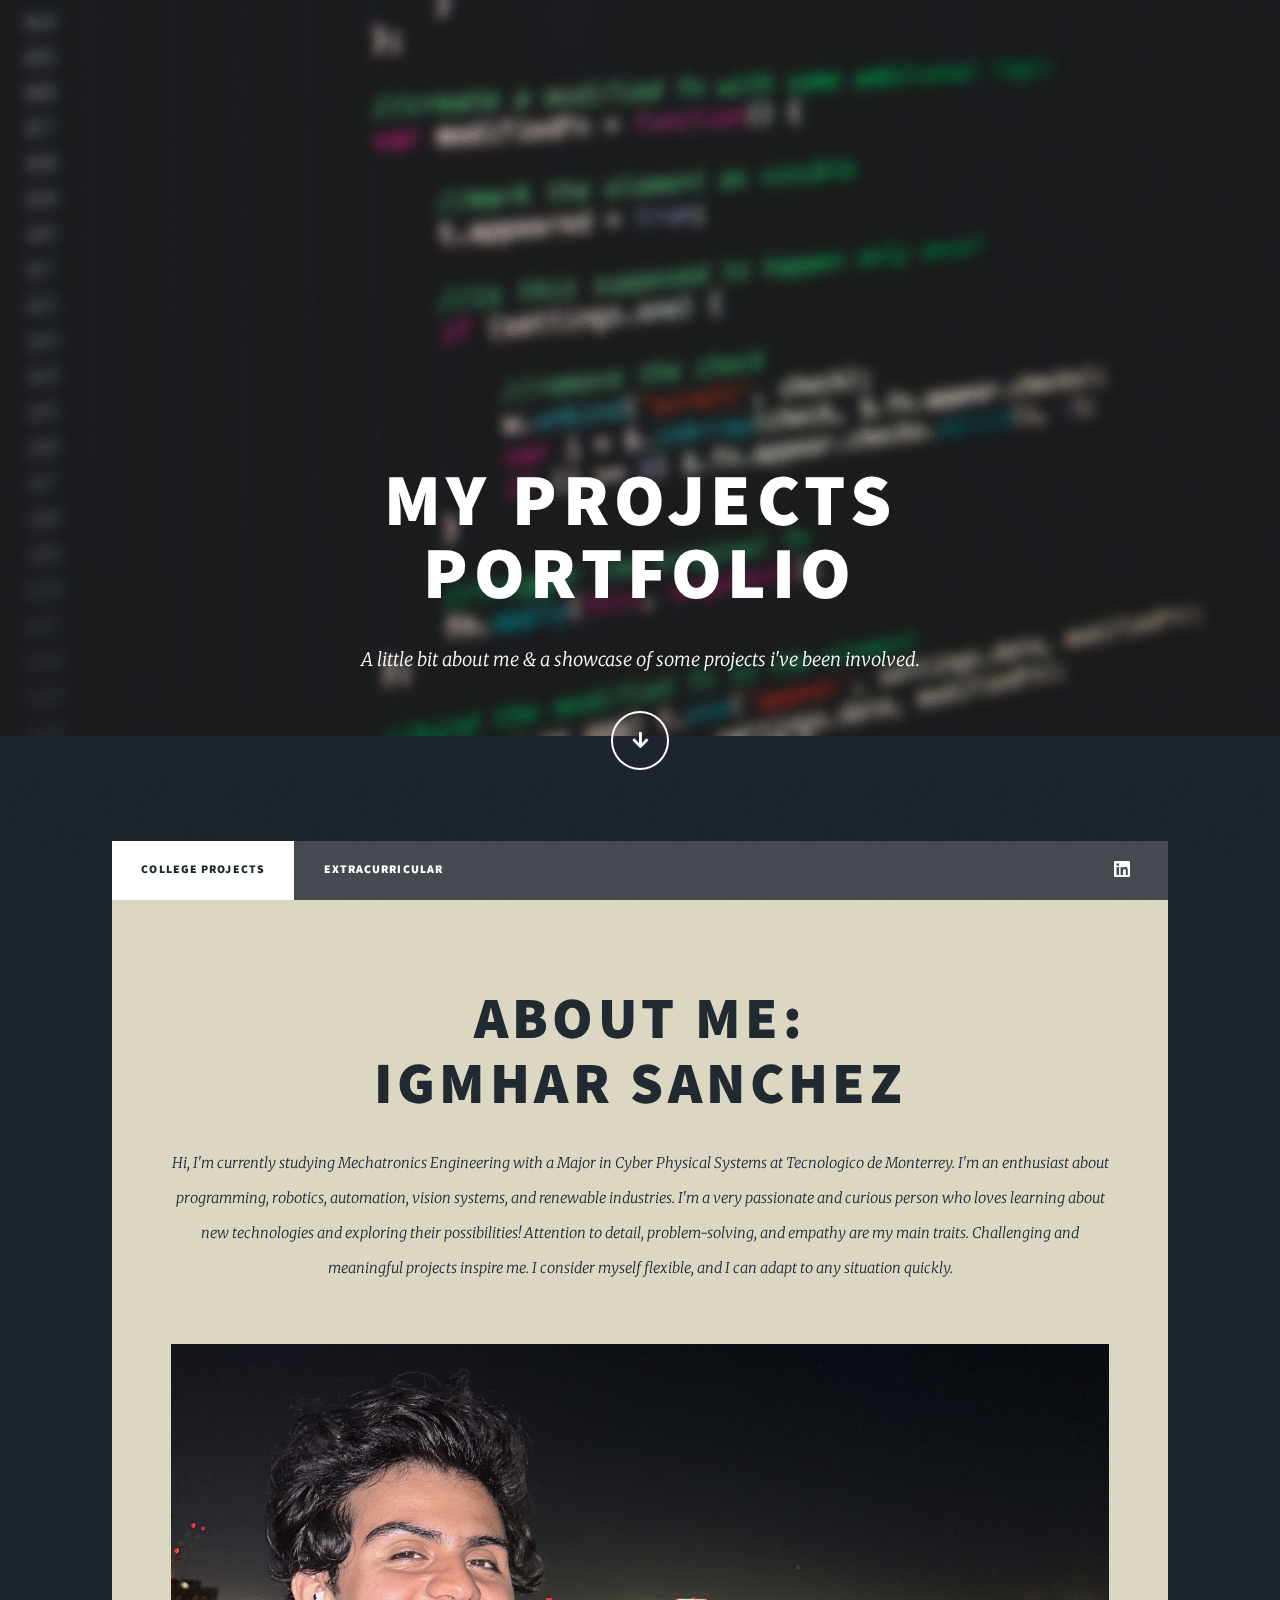
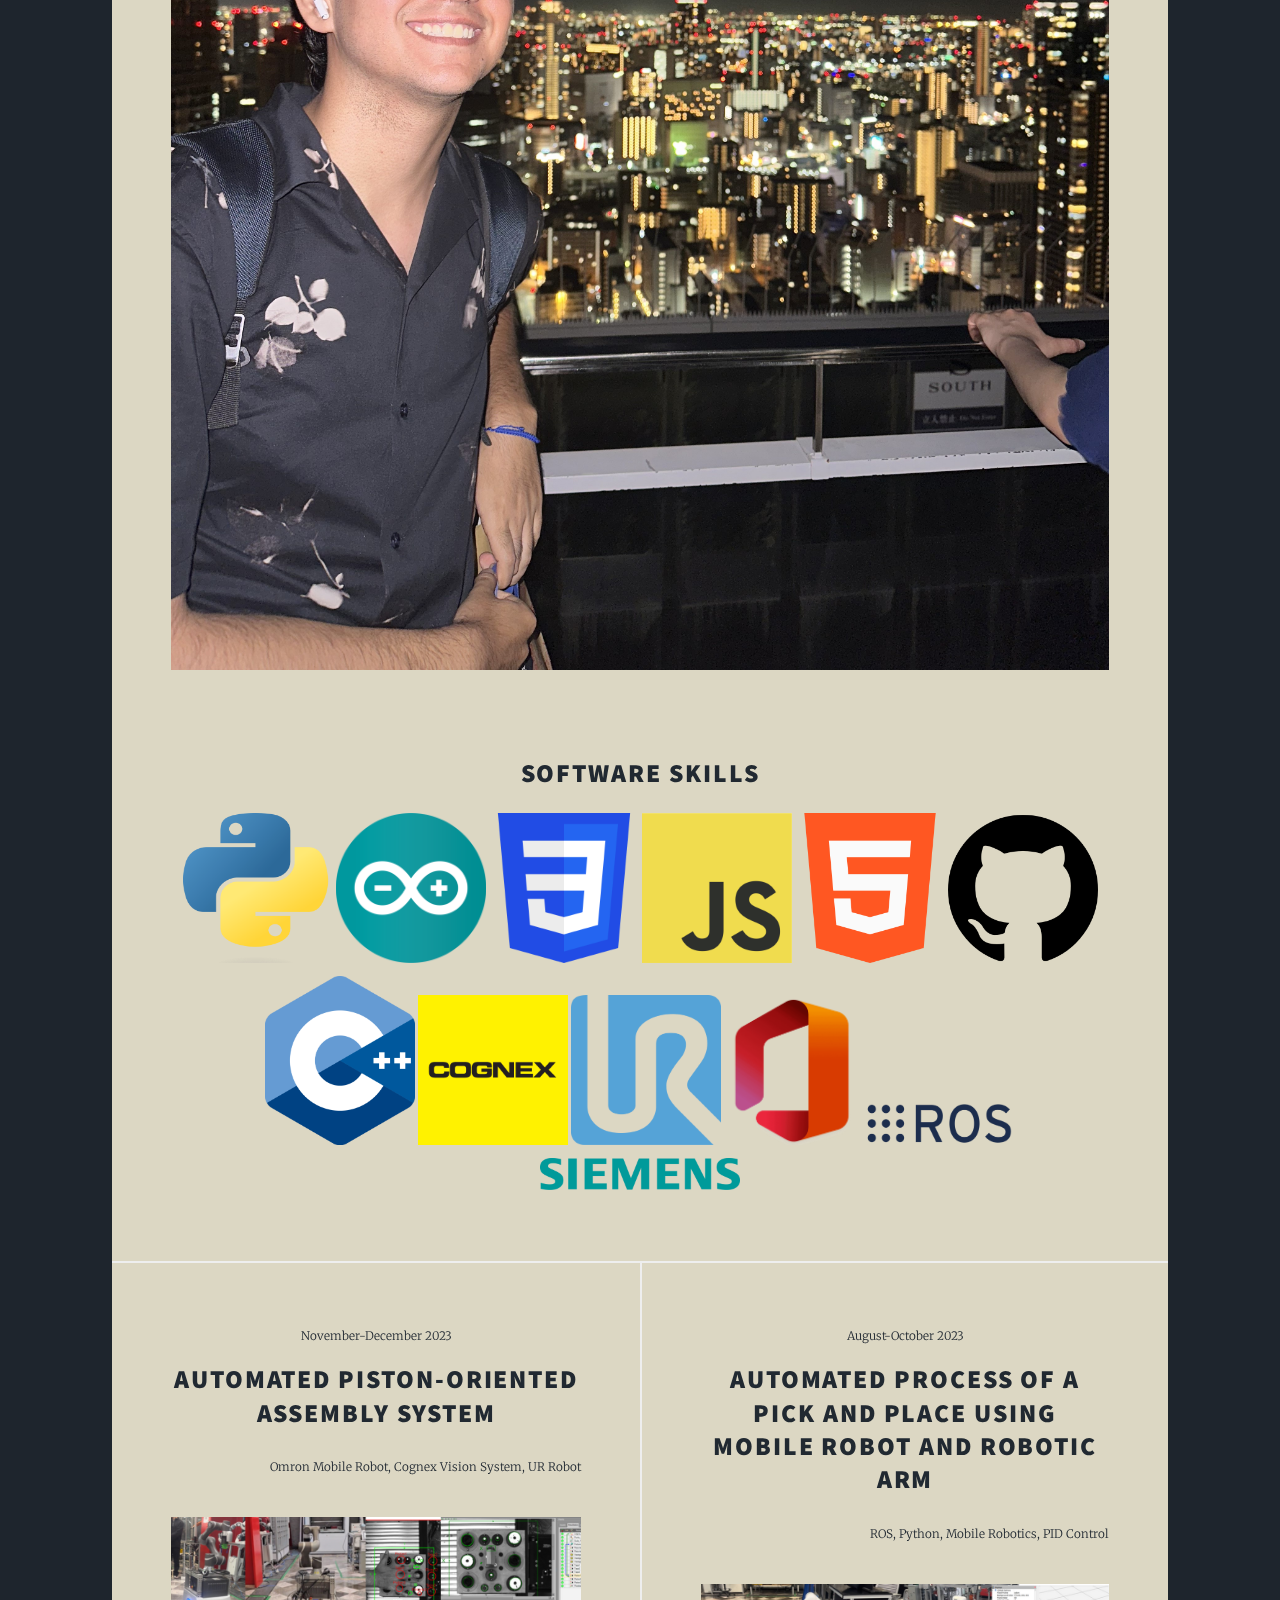
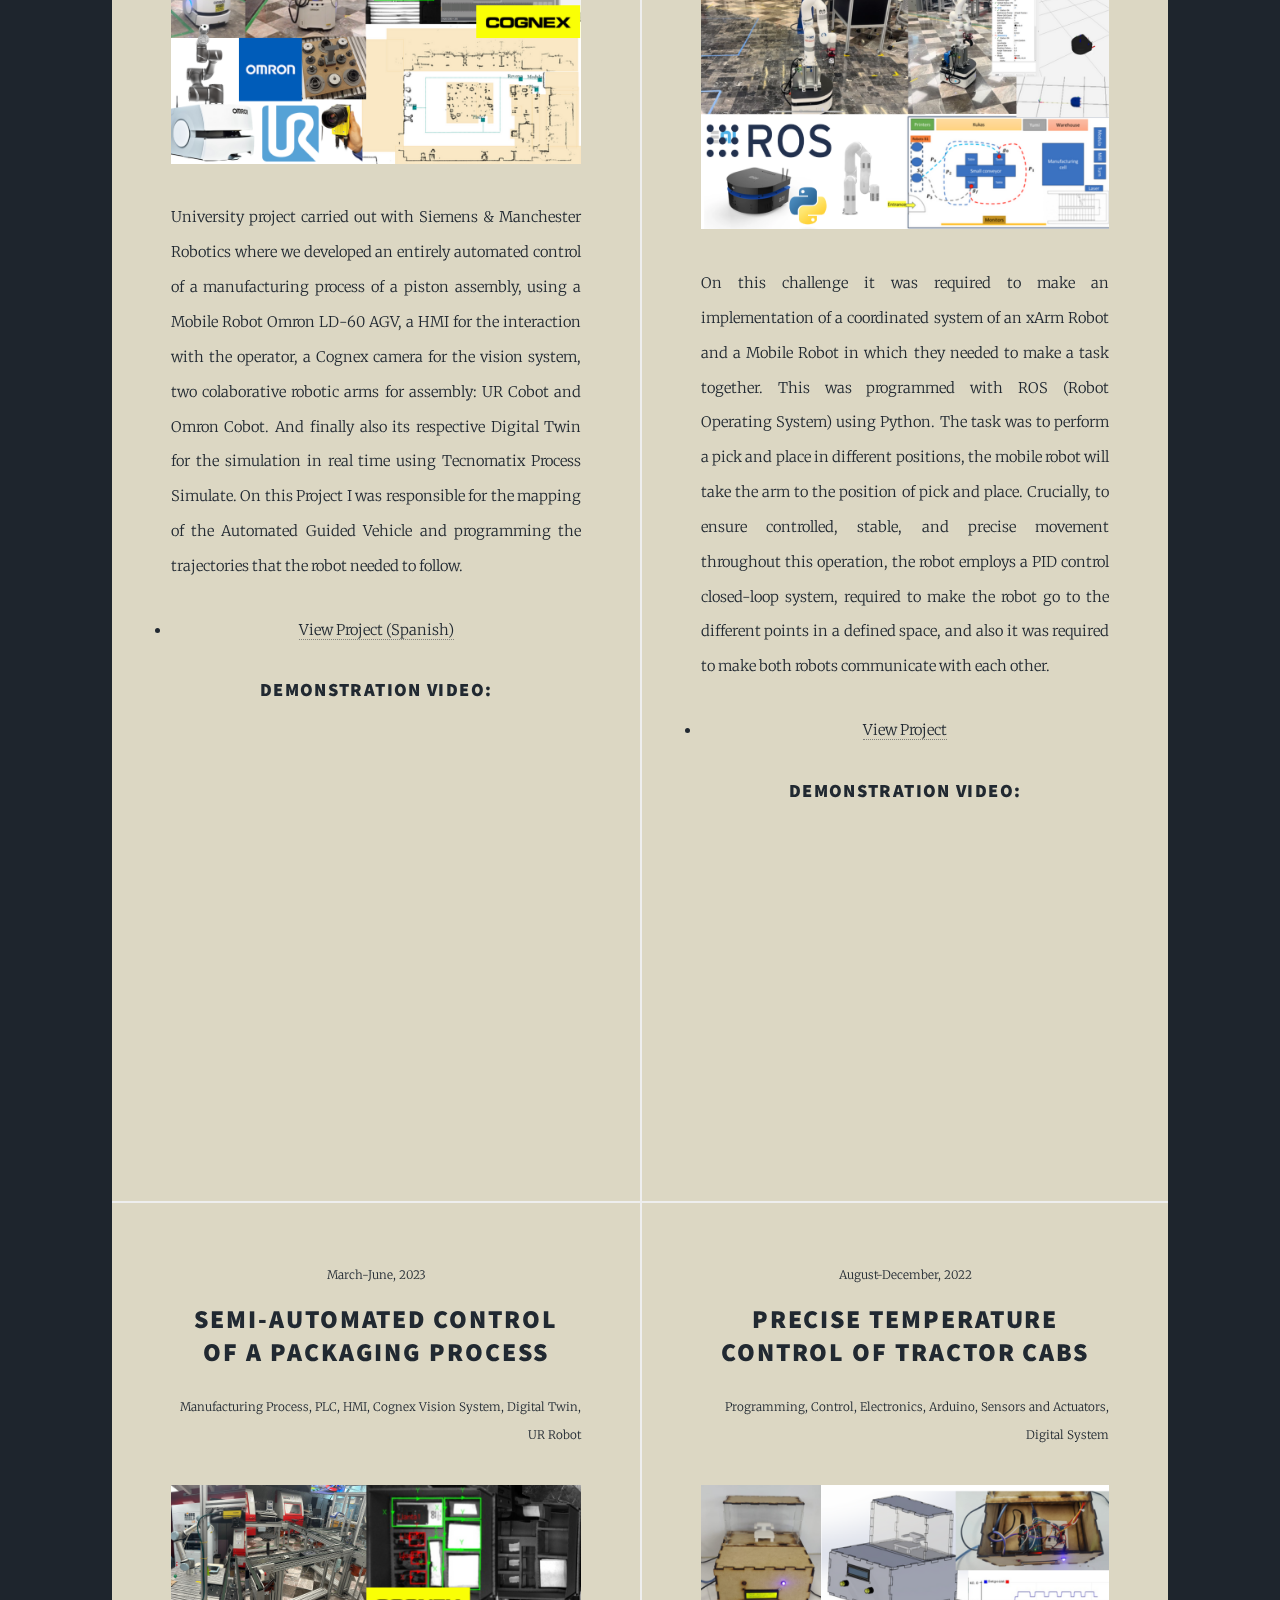
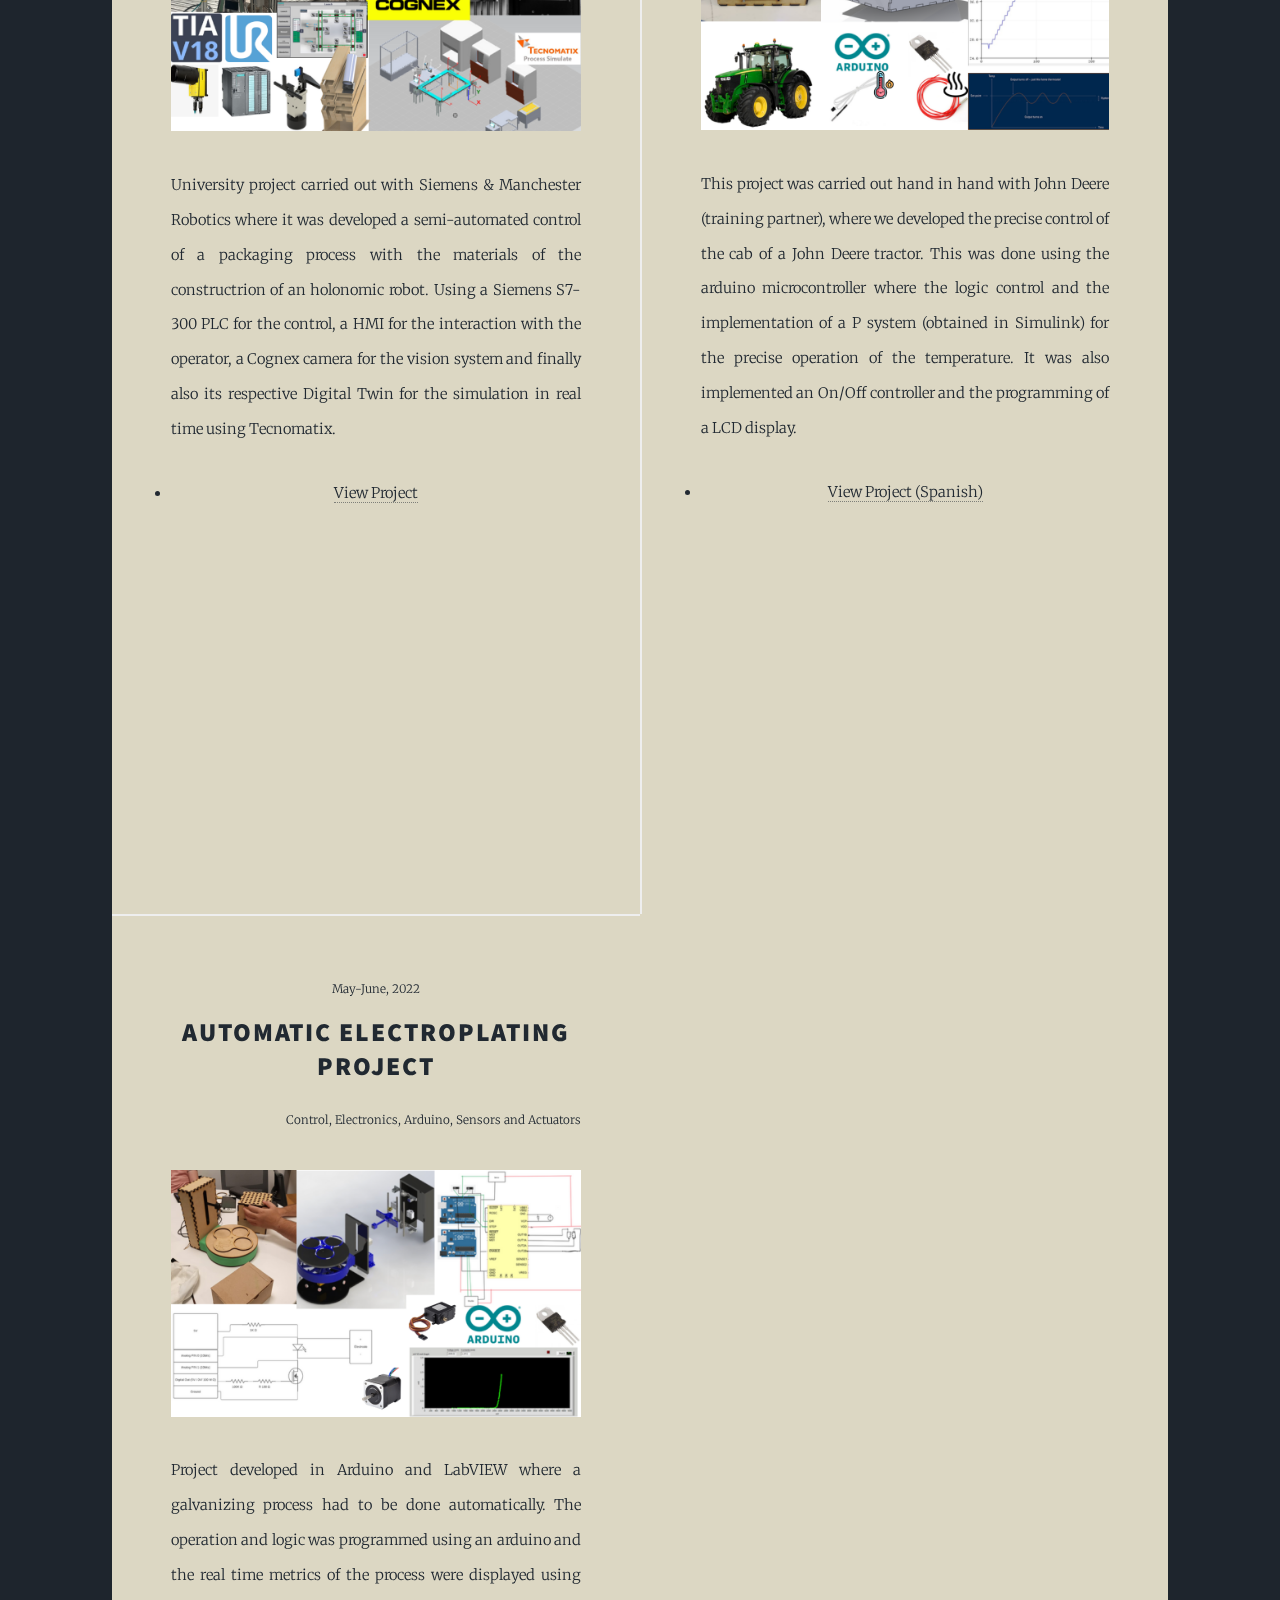
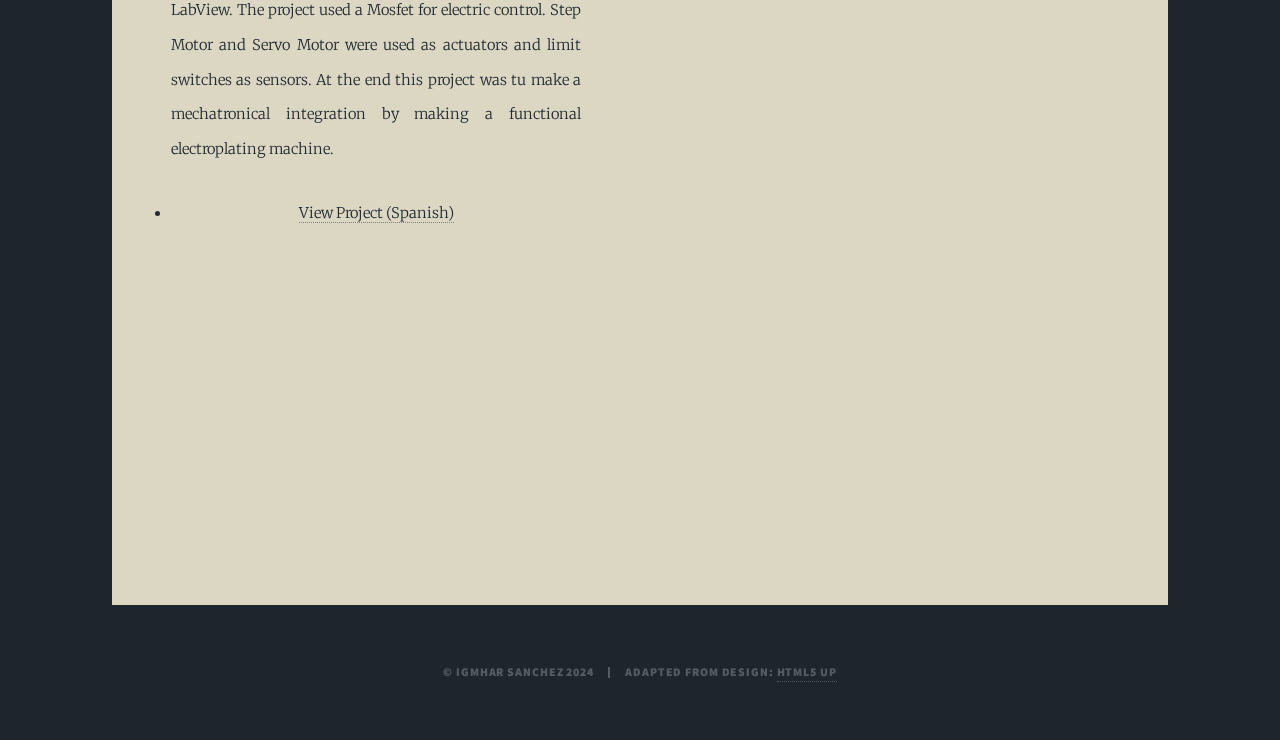
<file: index.html>
<!DOCTYPE HTML>
<!--
	Massively by HTML5 UP
	html5up.net | @ajlkn
	Free for personal and commercial use under the CCA 3.0 license (html5up.net/license)
-->
<html>
	<head>
		<!--
		<link rel="icon" href="images/faviconmando.ico" type="image/x-icon">
		<link rel="shortcut icon" href="images/faviconmando.ico" type="image/x-icon">
		 Other head elements go here -->
	</head>
	<head>
		<link rel="icon" href="images/faviconmando.ico" type="image/x-icon">
		<link rel="shortcut icon" href="images/faviconmando.ico" type="image/x-icon">
		<title>Igmhar Portfolio</title>
		<meta charset="utf-8" />
		<meta name="viewport" content="width=device-width, initial-scale=1, user-scalable=no" />
		<link rel="stylesheet" href="assets/css/main.css" />
		<noscript><link rel="stylesheet" href="assets/css/noscript.css" /></noscript>
	</head>
	<body class="is-preload">

		<!-- Wrapper -->
			<div id="wrapper" class="fade-in">

				<!-- Intro -->
					<div id="intro">
						<h1>My projects<br />
						Portfolio</h1>
						<p>A little bit about me & a showcase of some projects i've been involved.</p>
						<ul class="actions">
							<li><a href="#header" class="button icon solid solo fa-arrow-down scrolly">Continue</a></li>
						</ul>
					</div>

				<!-- Header -->
					<header id="header">
						<a href="index.html" class="logo">Welcome</a>
					</header>

				<!-- Nav -->
					<nav id="nav">
						<ul class="links">
							<li class="active"><a href="index.html">College Projects</a></li>
							<li><a href="Extracurricular.html">Extracurricular</a></li>
							<!--<li><a href="Personal.html">Personal Projects</a></li>-->
						</ul>
						<ul class="icons">
							
							<!--<li><a href="#" class="icon brands fa-github"><span class="label">GitHub</span></a></li> -->
							<li><a href="https://www.linkedin.com/in/igmhar/" class="icon brands fa-linkedin"><span class="label">Linkedin</span></a></li>
						</ul>
					</nav>

				<!-- Main -->
					<div id="main">

						<!-- Featured Post -->
							<article class="post featured">
								<header class="major">
									<h2><a href="#">About Me: <br />
									Igmhar Sanchez</a></h2>
									<p>Hi, I'm currently studying Mechatronics Engineering with a 
										Major in Cyber Physical Systems at Tecnologico de Monterrey.
										 I'm an enthusiast about programming, robotics, automation,
										vision systems, and renewable industries. I'm 
										a very passionate and curious person who loves learning 
										about new technologies and exploring their possibilities! 
										Attention to detail, problem-solving, and empathy are my 
										main traits. Challenging and meaningful projects inspire me. 
										I consider myself flexible, and I can adapt to any situation quickly.

									</p>
								</header>
								<a href="#" class="image main"><img src="images/Yo.jpg" alt="" /></a>
								<ul class="actions special">

								
		
								</ul>
								<header class="posts">
									<h2> <a href= "#"> Software Skills</a></h2>
									<!--Aqui tengo que cambiar las imagenes-->
									<img src="images/Python.png" alt="Descripción de la imagen" style="width: 150px; height: 150px;">
									<img src="images/Arduino.png" alt="Descripción de la imagen" style="width: 150px; height: 150px; ">
									
									<img src="images/css.png" alt="Descripción de la imagen" style="width: 150px; height: 150px;">
									<img src="images/JS.png" alt="Descripción de la imagen" style="width: 150px; height: 150px;">
									<img src="images/html.png" alt="Descripción de la imagen" style="width: 150px; height: 150px;">
									<img src="images/Github.png" alt="Descripción de la imagen" style="width: 150px; height: 150px;">
									<img src="images/C++.png" alt="Descripción de la imagen" style="width: 150px; height: auto;">
									
									<img src="images/Cognex.png" alt="Descripción de la imagen" style="width: 150px; height: 150px;">
									<img src="images/UR.png" alt="Descripción de la imagen" style="width: 150px; height: 150px;">
									<img src="images/Office.png" alt="Descripción de la imagen" style="width: auto; height: 150px;">
									<img src="images/Ros.png" alt="Descripción de la imagen" style="width: 150px; height: auto;">
									<img src="images/siemens.png" alt="Descripción de la imagen" style="width: 200px; height: auto;"> 
									


								
								</header>
							</article>

						<!-- Posts -->
							<section class="posts">
								<article>
									<header>
										<span class="date">November-December 2023</span>
										<h2><a href="#">Automated piston-oriented assembly system <br />
										 </a></h2>
										 <span class="date" style="text-align: right;">Omron Mobile Robot, Cognex Vision System, UR Robot</span>
									</header>
									<a href="#" class="image fit"><img src="images/CiberFisicos.png" alt="" /></a>
									
									<p>
										University project carried out with Siemens & Manchester Robotics where we developed an entirely automated control of a
										manufacturing process of a piston assembly, using a Mobile Robot Omron LD-60 AGV, a HMI for the interaction with the operator, a Cognex camera for the vision system,
										two colaborative robotic arms for assembly: UR Cobot and Omron Cobot.
										And finally also its respective 
										Digital Twin for the simulation in real time 
										using Tecnomatix Process Simulate.
										On this Project I was responsible for the mapping of the Automated Guided Vehicle and programming the trajectories that the robot
										needed to follow. 

										<li><a href="https://docs.google.com/document/d/1-R5qbY1L7U8lVcIkf6yNncKggK0Ck_MYOUQlz2qzQtk/edit?usp=sharing" target="_blank">View Project (Spanish)</a></li>
									</p>
									<h3> <a> Demonstration Video: </a></h3>
									<ul class="actions special">
										
										<!-- Que aqui vaya el link de youtube-->
										<iframe width="560" height="315" src="https://www.youtube.com/embed/P4SYQE-Q6xw" frameborder="0" allowfullscreen></iframe>
									</ul>
								</article>
								<!-- ROS -->
								<article>
									<header>
										<span class="date">August-October 2023</span>
										<h2><a href="#">Automated Process of a <br />
										Pick and Place using mobile Robot and Robotic Arm </a></h2>
										<span class="date" style="text-align: right;">ROS, Python, Mobile Robotics, PID Control</span>
									</header>
									<a href="#" class="image fit"><img src="images/CIber_ROS.png" alt="Me" /></a>
									<p>On this challenge it was required to make an 
										implementation of a coordinated system of an 
										xArm Robot and a Mobile Robot in which they needed to make a 
										task together. This was programmed with ROS (Robot Operating System) using Python.
										The task was to perform a pick and place in 
										different positions, the mobile 
										robot will take the arm to the position of pick and place.
										Crucially, to ensure controlled, stable, 
										and precise movement throughout this operation, 
										the robot employs a PID control closed-loop system, 
										required to make the robot 
										go to the different points in a defined space, and also it was 
										required to make both robots communicate with each other.
										<li><a href="https://docs.google.com/document/d/1LPw2zzyljdlFDqEOrjGglVK60QhnjYhGRL5HMVeR5Jg/edit?usp=sharing" target="_blank">View Project</a></li>
										
									</p>
									<h3> <a> Demonstration Video: </a></h3>
									<ul class="actions special">
										
										<!-- Que aqui vaya el link de youtube-->
										<iframe width="560" height="315" src="https://www.youtube.com/embed/ResQEGeZidI" frameborder="0" allowfullscreen></iframe>
									</ul>
								
								</article>

								<article>
									<header>
										<span class="date">March-June, 2023</span>
										<h2><a href="#">SEMI-AUTOMATED CONTROL <br />
											OF A PACKAGING PROCESS</a></h2>
											<span class="date" style="text-align: right;">Manufacturing Process, PLC, HMI, Cognex Vision System, Digital Twin, UR Robot </span>
									</header>
									<a href="#" class="image fit"><img src="images/Smart1.png" alt="" /></a>
									<p>
										University project carried out with Siemens & Manchester Robotics
										where it was developed a  semi-automated control of 
										a packaging process with the materials of the constructrion of an holonomic robot.
										Using a Siemens 
										S7-300 PLC for the control, a HMI for the interaction 
										with the operator, a Cognex camera for the vision system 
										and finally also its respective 
										Digital Twin for the simulation in real time using 
										Tecnomatix.

										<li><a href="https://docs.google.com/document/d/1gE6mDn3MLWbZ6rbOsCGB6b_DXMeP50NMJD0-FvKM3ok/edit?usp=sharing" target="_blank">View Project</a></li>

										

									</p>
									<ul class="actions special">
										<!-- Que aqui vaya el link de youtube-->
										<iframe width="560" height="315" src="https://www.youtube.com/embed/sIE0s5g4gV4" frameborder="0" allowfullscreen></iframe>
									</ul>
										
									</ul>
								</article>

								<article>
									<header>
										<span class="date">August-December, 2022</span>
										<h2><a href="#">PRECISE TEMPERATURE CONTROL OF TRACTOR CABS<br />
										</a></h2>
										<span class="date" style="text-align: right;">Programming, Control, Electronics, Arduino, Sensors and Actuators, Digital System </span>
									</header>
									<a href="#" class="image fit"><img src="images/Heater.png" alt="" /></a>
									<p>
										This project was carried out hand in 
										hand with John Deere (training partner), 
										where we developed the precise control of the 
										cab of a John Deere tractor. This was done using 
										the arduino microcontroller where the logic control and 
										the implementation of a P system (obtained in Simulink)
										for the precise operation of the temperature. It was also
										implemented an On/Off controller and the programming of a 
										LCD display.

										<li><a href="https://docs.google.com/document/d/104sdpj8foKHIO2Q-hhMZBIYErvpfccZERNcyQ5k37N0/edit?usp=sharing" target="_blank">View Project (Spanish)</a></li>
										
									</p>

									<ul class="actions special">
										<iframe width="560" height="315" src="https://www.youtube.com/embed/XW8c4hGSJ4o" frameborder="0" allowfullscreen></iframe>
										
										
									</ul>
								</article>
								<article>
									<header>
										<span class="date">May-June, 2022</span>
										<h2><a href="#">Automatic ELECTROPLATING PROJECT<br />
										</a></h2>
										<span class="date" style="text-align: right;">Control, Electronics, Arduino, Sensors and Actuators </span>
									</header>
									<a href="#" class="image fit"><img src="images/Electroplateado.png" alt="" /></a>
									<p>
										Project developed in Arduino and LabVIEW
										 where a galvanizing process had to be done 
										 automatically. The operation and logic was
										programmed using an arduino and the real 
										time metrics of the 
										process were displayed using LabView. The project used a Mosfet for electric control. 
										Step Motor and Servo Motor were used as actuators and limit switches as sensors. 
										At the end this project was tu make a mechatronical integration
										by making a functional electroplating machine. 
									</p>
									<li><a href="https://docs.google.com/document/d/1bi3jif_WNyGJ7cVfV3_iRx__49ulI-aw/edit?usp=sharing&ouid=106182832848417983910&rtpof=true&sd=true" target="_blank">View Project (Spanish)</a></li>
									<ul class="actions special">
										
										<iframe width="560" height="315" src="https://www.youtube.com/embed/dAr9wRrG7sI" frameborder="0" allowfullscreen></iframe>
										
										
									</ul>
								</article>
								<!--
								<article>
									<header>
										<span class="date">April 7, 2017</span>
										<h2><a href="#">Augue lorem<br />
										primis vestibulum</a></h2>
									</header>
									<a href="#" class="image fit"><img src="images/pic07.jpg" alt="" /></a>
									<p>Donec eget ex magna. Interdum et malesuada fames ac ante ipsum primis in faucibus. Pellentesque venenatis dolor imperdiet dolor mattis sagittis magna etiam.</p>
									<ul class="actions special">
										<li><a href="#" class="button">Full Story</a></li>
									</ul>
								</article>
							</section>
							-->

						<!-- Footer -->
							<footer>
								<div class="pagination">
									<!--<a href="#" class="previous">Prev</a>
									<a href="#" class="page active">1</a>
									<a href="#" class="page">2</a>
									<a href="#" class="page">3</a>
									<span class="extra">&hellip;</span>
									<a href="#" class="page">8</a>
									<a href="#" class="page">9</a>
									<a href="#" class="page">10</a>
									<a href="#" class="next">Next</a>
									-->
								</div>
							</footer>

					</div>

				<!-- Footer
					<footer id="footer">
						<section>
							<form method="post" action="#">
								<div class="fields">
									<div class="field">
										<label for="name">Name</label>
										<input type="text" name="name" id="name" />
									</div>
									<div class="field">
										<label for="email">Email</label>
										<input type="text" name="email" id="email" />
									</div>
									<div class="field">
										<label for="message">Message</label>
										<textarea name="message" id="message" rows="3"></textarea>
									</div>
								</div>
								<ul class="actions">
									<li><input type="submit" value="Send Message" /></li>
								</ul>
							</form>
						</section>
						<section class="split contact">
							<section class="alt">
								<h3>Address</h3>
								<p>1234 Somewhere Road #87257<br />
								Nashville, TN 00000-0000</p>
							</section>
							<section>
								<h3>Phone</h3>
								<p><a href="#">(000) 000-0000</a></p>
							</section>
							<section>
								<h3>Email</h3>
								<p><a href="#">info@untitled.tld</a></p>
							</section>
							<section>
								<h3>Social</h3>
								<ul class="icons alt">
									<li><a href="#" class="icon brands alt fa-twitter"><span class="label">Twitter</span></a></li>
									<li><a href="#" class="icon brands alt fa-facebook-f"><span class="label">Facebook</span></a></li>
									<li><a href="#" class="icon brands alt fa-instagram"><span class="label">Instagram</span></a></li>
									<li><a href="#" class="icon brands alt fa-github"><span class="label">GitHub</span></a></li>
								</ul>
							</section>
						</section>
					</footer>
					 -->

				<!-- Copyright -->
					<div id="copyright">
						<ul><li>&copy; Igmhar Sanchez 2024</li><li>Adapted from Design: <a href="https://html5up.net">HTML5 UP</a></li></ul>
					</div>

			</div>

		<!-- Scripts -->
			<script src="assets/js/jquery.min.js"></script>
			<script src="assets/js/jquery.scrollex.min.js"></script>
			<script src="assets/js/jquery.scrolly.min.js"></script>
			<script src="assets/js/browser.min.js"></script>
			<script src="assets/js/breakpoints.min.js"></script>
			<script src="assets/js/util.js"></script>
			<script src="assets/js/main.js"></script>

	</body>
</html>
</file>
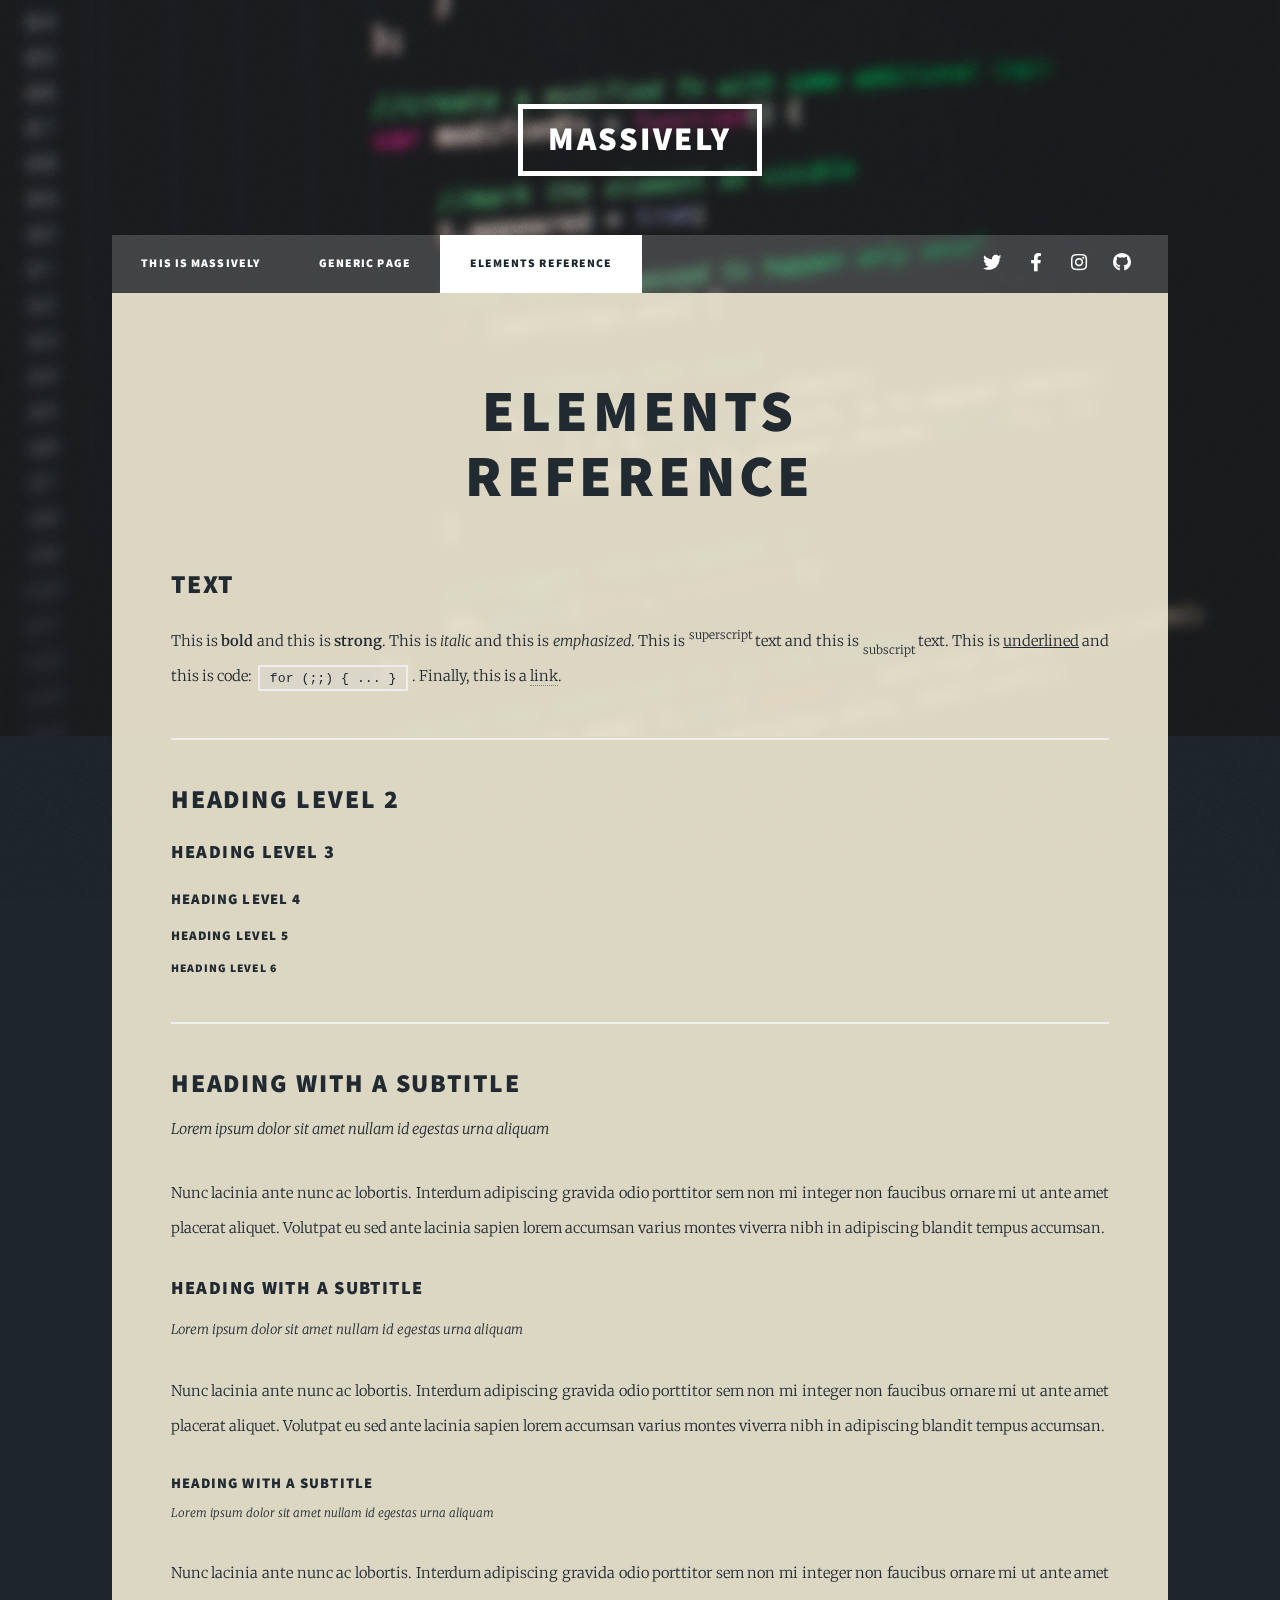
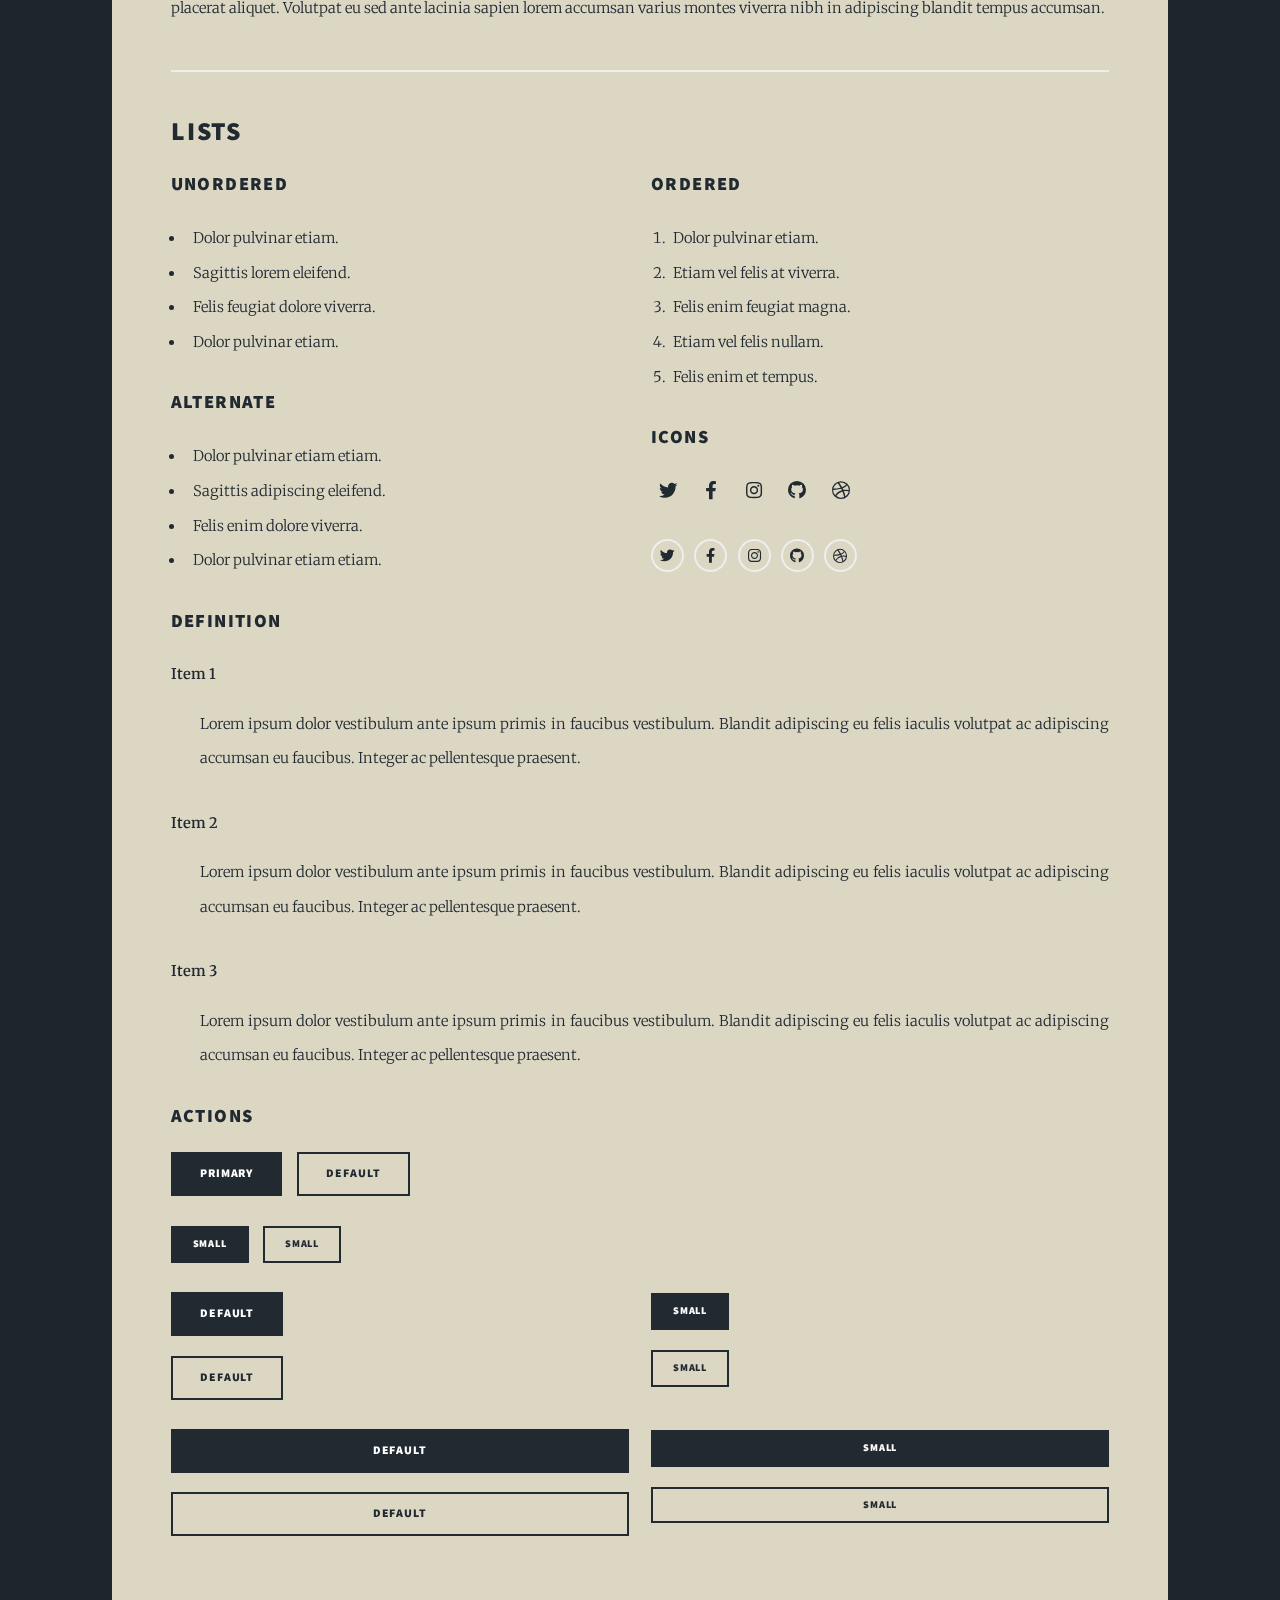
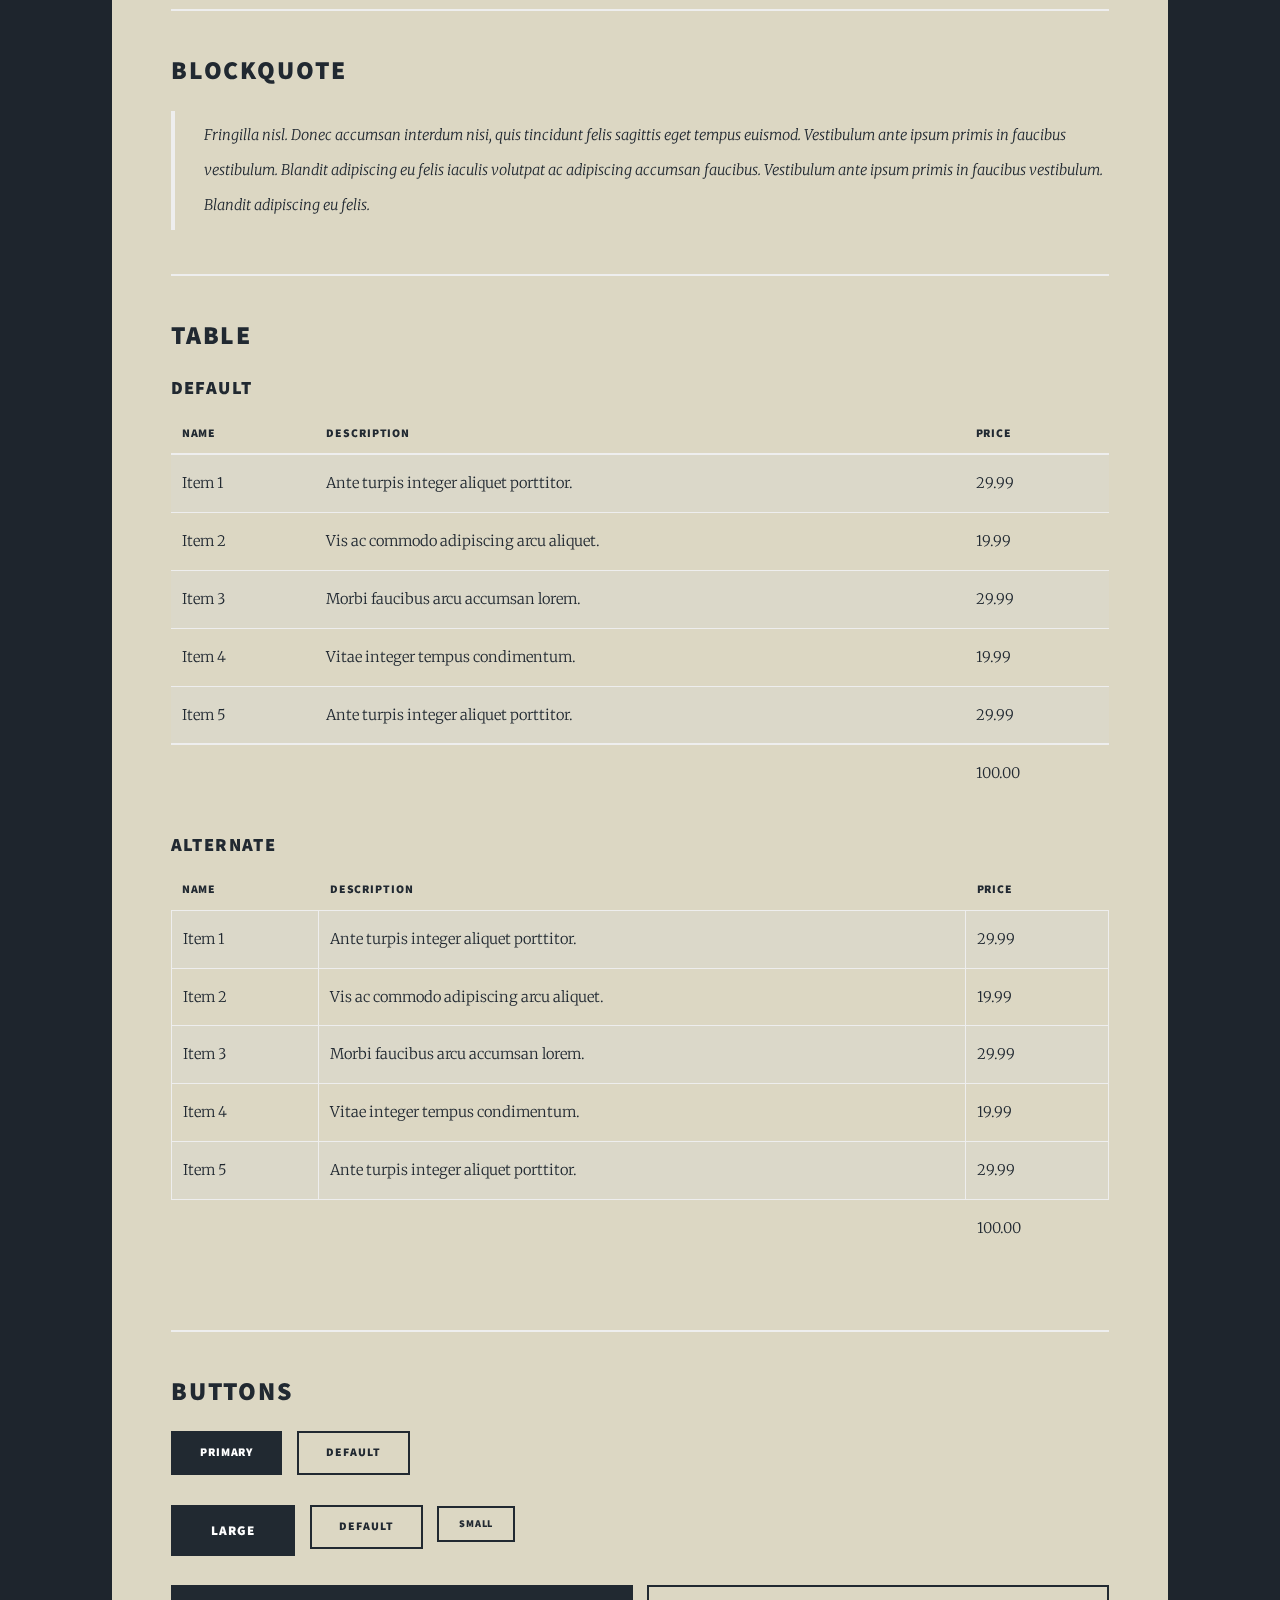
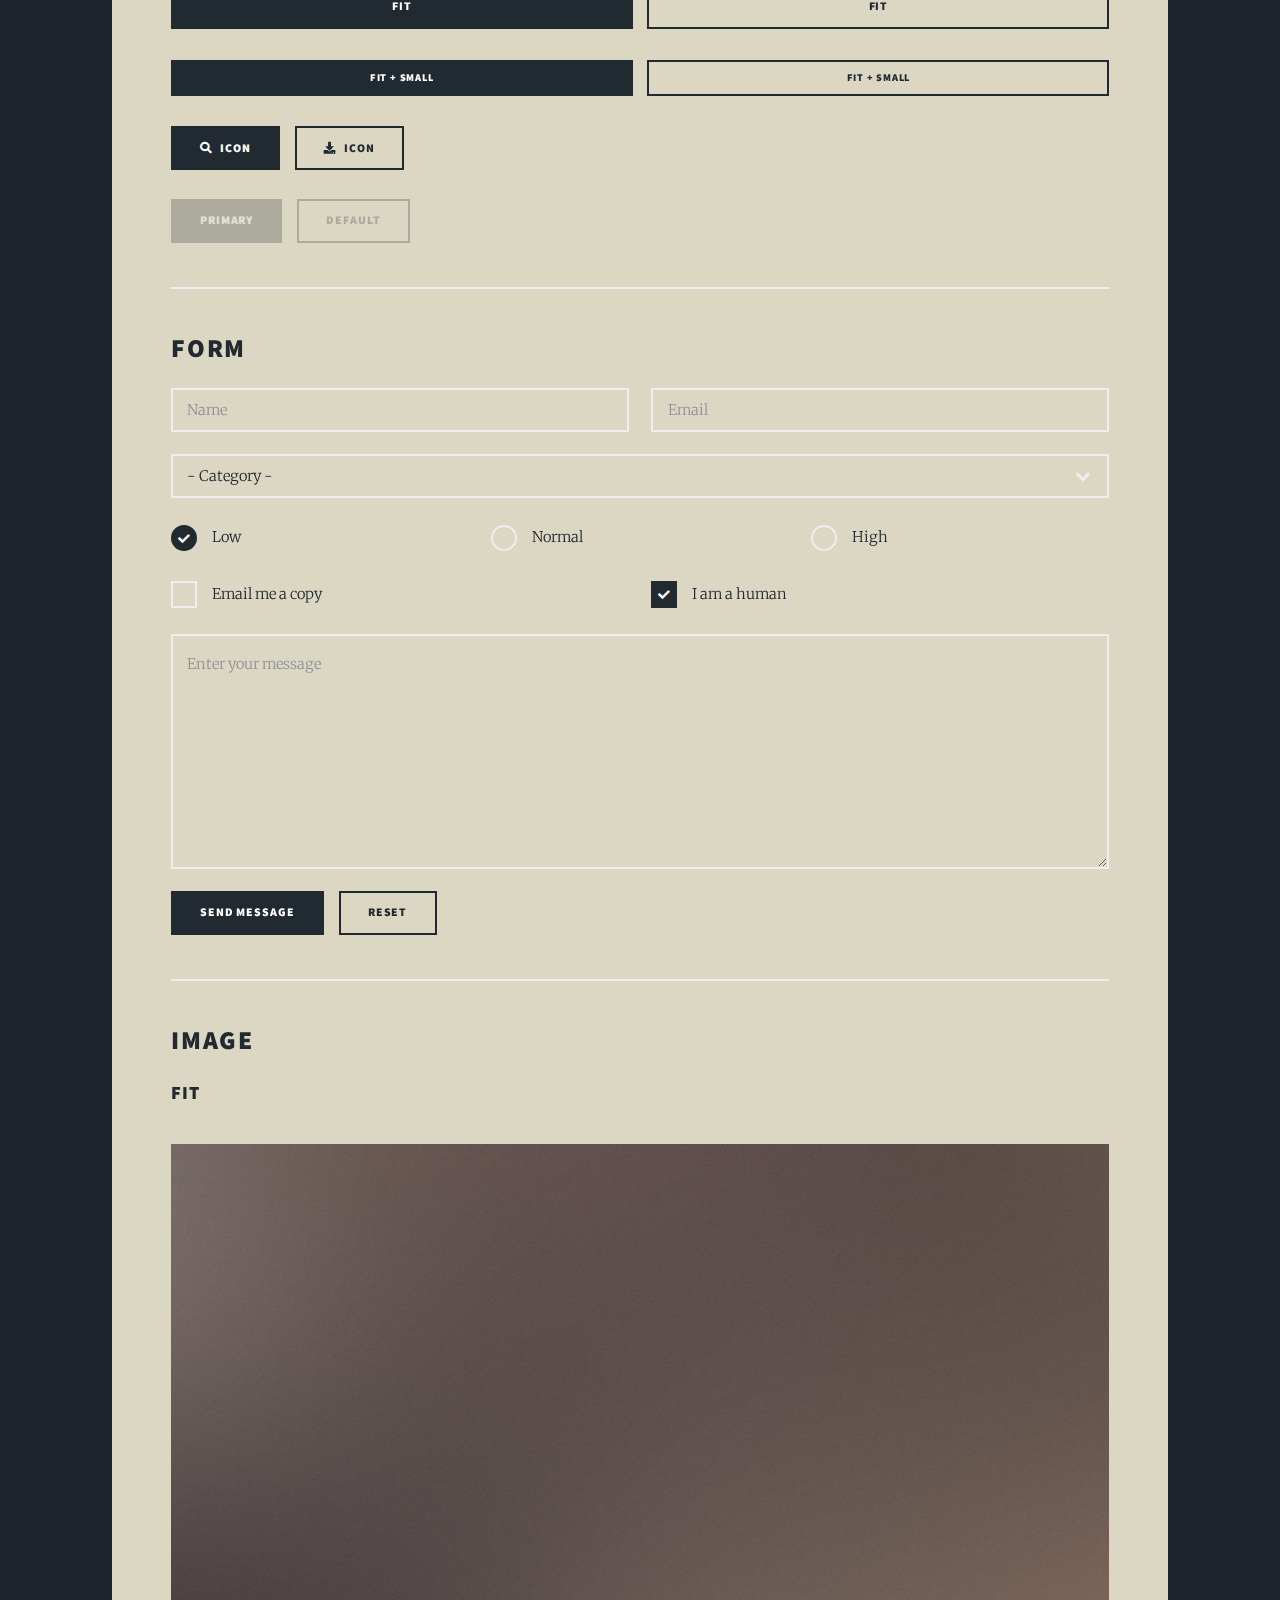
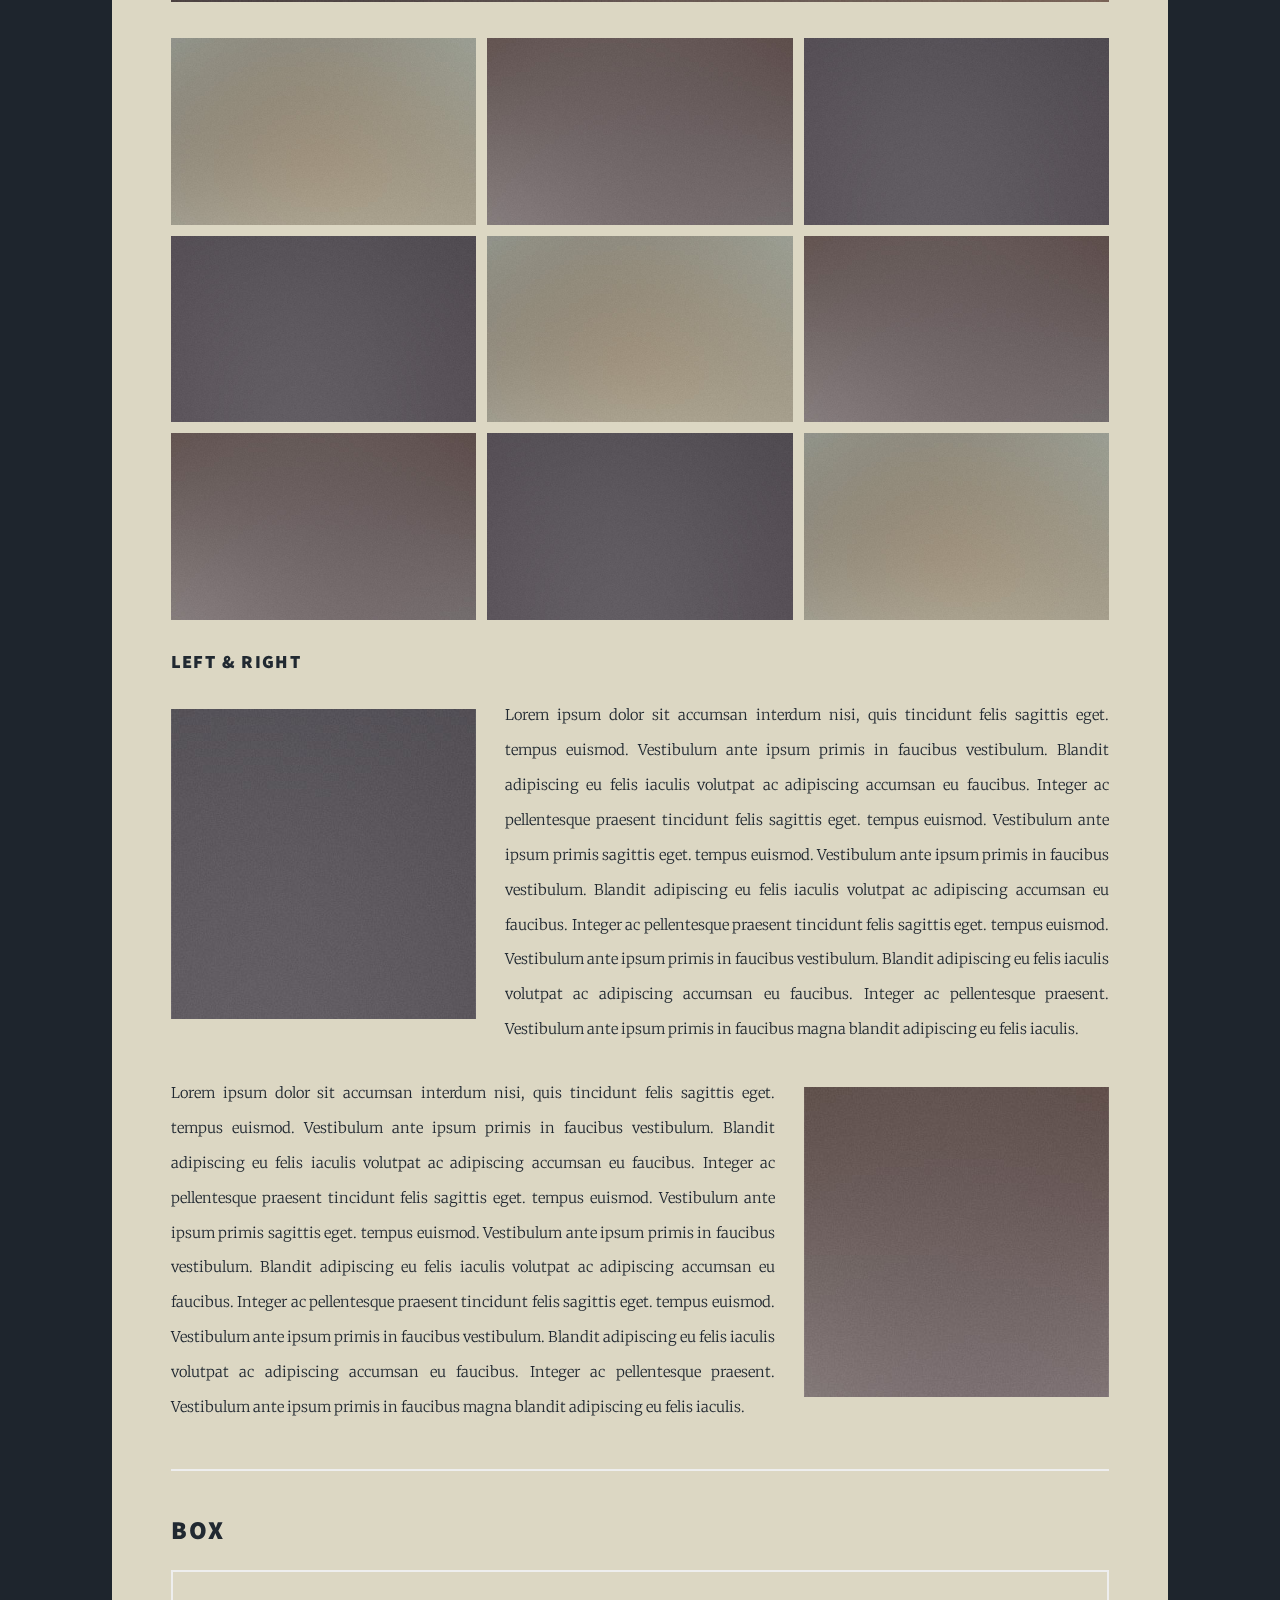
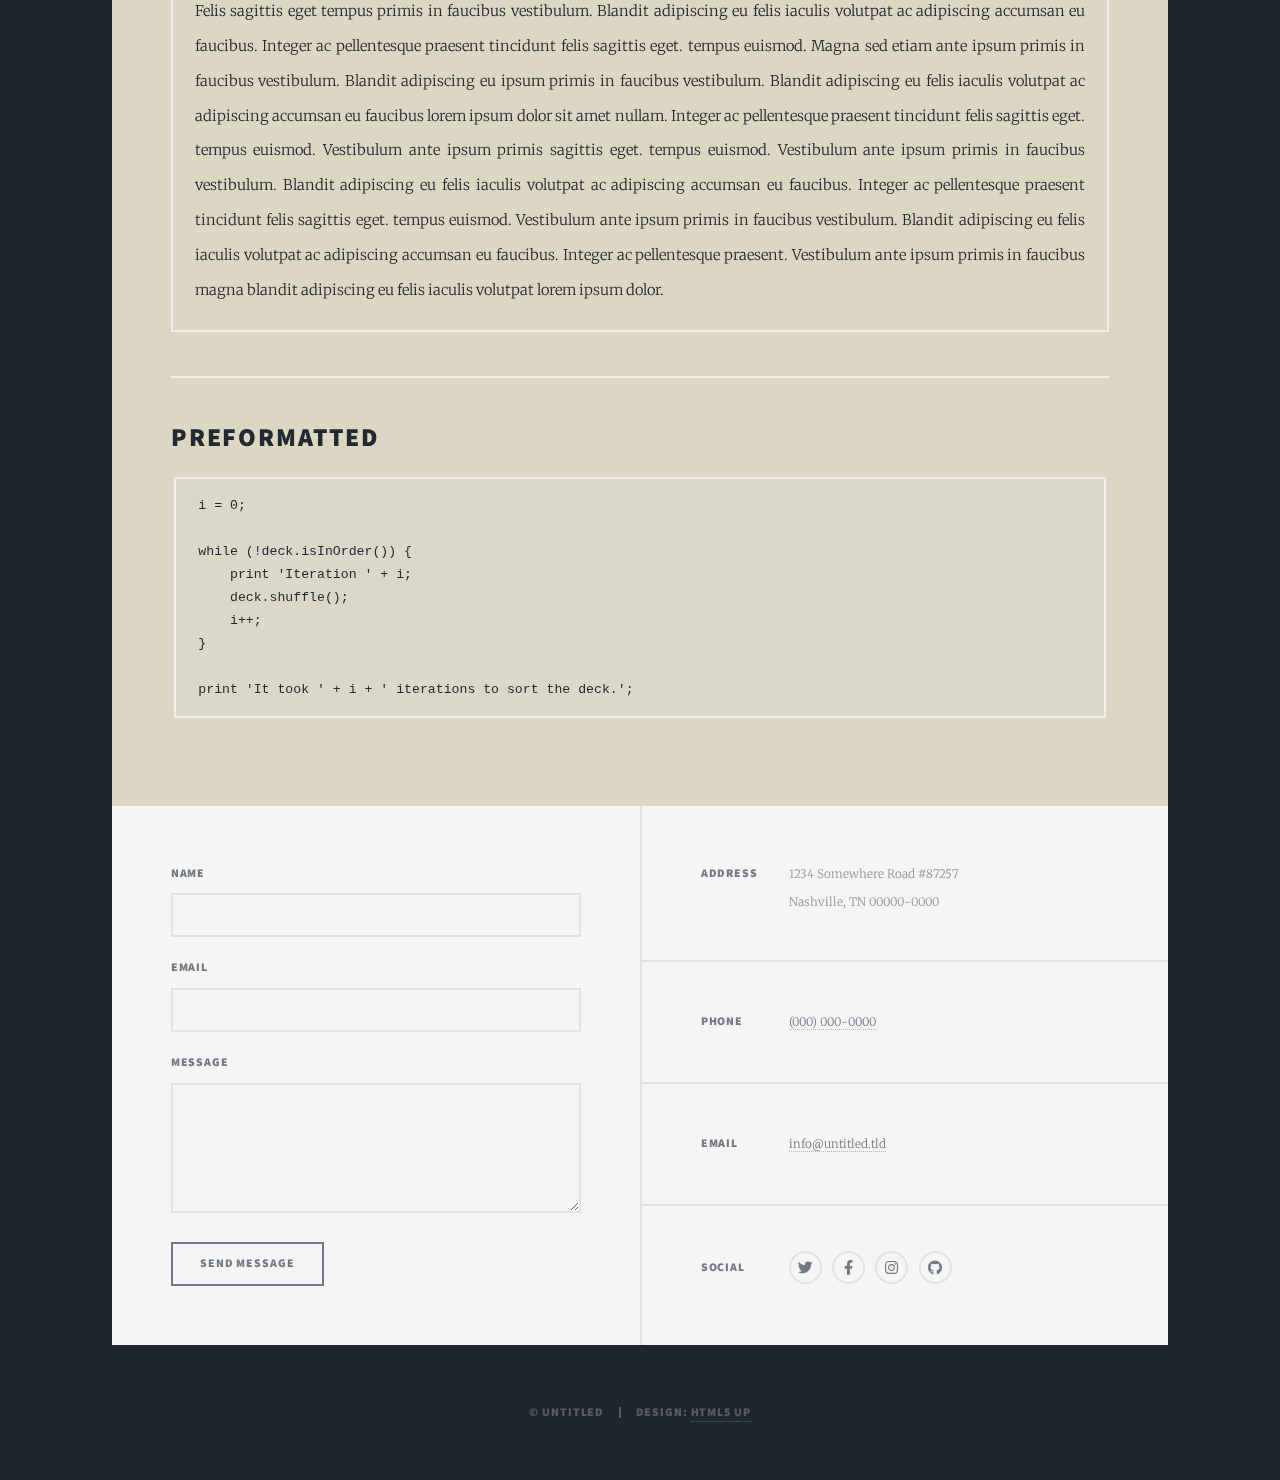
<file: elements.html>
<!DOCTYPE HTML>
<!--
	Massively by HTML5 UP
	html5up.net | @ajlkn
	Free for personal and commercial use under the CCA 3.0 license (html5up.net/license)
-->
<html>
	<head>
		<title>Elements Reference - Massively by HTML5 UP</title>
		<meta charset="utf-8" />
		<meta name="viewport" content="width=device-width, initial-scale=1, user-scalable=no" />
		<link rel="stylesheet" href="assets/css/main.css" />
		<noscript><link rel="stylesheet" href="assets/css/noscript.css" /></noscript>
	</head>
	<body class="is-preload">

		<!-- Wrapper -->
			<div id="wrapper">

				<!-- Header -->
					<header id="header">
						<a href="index.html" class="logo">Massively</a>
					</header>

				<!-- Nav -->
					<nav id="nav">
						<ul class="links">
							<li><a href="index.html">This is Massively</a></li>
							<li><a href="generic.html">Generic Page</a></li>
							<li class="active"><a href="elements.html">Elements Reference</a></li>
						</ul>
						<ul class="icons">
							<li><a href="#" class="icon brands fa-twitter"><span class="label">Twitter</span></a></li>
							<li><a href="#" class="icon brands fa-facebook-f"><span class="label">Facebook</span></a></li>
							<li><a href="#" class="icon brands fa-instagram"><span class="label">Instagram</span></a></li>
							<li><a href="#" class="icon brands fa-github"><span class="label">GitHub</span></a></li>
						</ul>
					</nav>

				<!-- Main -->
					<div id="main">

						<!-- Post -->
							<section class="post">
								<header class="major">
									<h1>Elements<br />
									Reference</h1>
								</header>

								<!-- Text stuff -->
									<h2>Text</h2>
									<p>This is <b>bold</b> and this is <strong>strong</strong>. This is <i>italic</i> and this is <em>emphasized</em>.
									This is <sup>superscript</sup> text and this is <sub>subscript</sub> text.
									This is <u>underlined</u> and this is code: <code>for (;;) { ... }</code>.
									Finally, this is a <a href="#">link</a>.</p>
									<hr />
									<h2>Heading Level 2</h2>
									<h3>Heading Level 3</h3>
									<h4>Heading Level 4</h4>
									<h5>Heading Level 5</h5>
									<h6>Heading Level 6</h6>
									<hr />
									<header>
										<h2>Heading with a Subtitle</h2>
										<p>Lorem ipsum dolor sit amet nullam id egestas urna aliquam</p>
									</header>
									<p>Nunc lacinia ante nunc ac lobortis. Interdum adipiscing gravida odio porttitor sem non mi integer non faucibus ornare mi ut ante amet placerat aliquet. Volutpat eu sed ante lacinia sapien lorem accumsan varius montes viverra nibh in adipiscing blandit tempus accumsan.</p>
									<header>
										<h3>Heading with a Subtitle</h3>
										<p>Lorem ipsum dolor sit amet nullam id egestas urna aliquam</p>
									</header>
									<p>Nunc lacinia ante nunc ac lobortis. Interdum adipiscing gravida odio porttitor sem non mi integer non faucibus ornare mi ut ante amet placerat aliquet. Volutpat eu sed ante lacinia sapien lorem accumsan varius montes viverra nibh in adipiscing blandit tempus accumsan.</p>
									<header>
										<h4>Heading with a Subtitle</h4>
										<p>Lorem ipsum dolor sit amet nullam id egestas urna aliquam</p>
									</header>
									<p>Nunc lacinia ante nunc ac lobortis. Interdum adipiscing gravida odio porttitor sem non mi integer non faucibus ornare mi ut ante amet placerat aliquet. Volutpat eu sed ante lacinia sapien lorem accumsan varius montes viverra nibh in adipiscing blandit tempus accumsan.</p>

									<hr />

								<!-- Lists -->
									<h2>Lists</h2>
									<div class="row">
										<div class="col-6 col-12-small">

											<h3>Unordered</h3>
											<ul>
												<li>Dolor pulvinar etiam.</li>
												<li>Sagittis lorem eleifend.</li>
												<li>Felis feugiat dolore viverra.</li>
												<li>Dolor pulvinar etiam.</li>
											</ul>

											<h3>Alternate</h3>
											<ul class="alt">
												<li>Dolor pulvinar etiam etiam.</li>
												<li>Sagittis adipiscing eleifend.</li>
												<li>Felis enim dolore viverra.</li>
												<li>Dolor pulvinar etiam etiam.</li>
											</ul>

										</div>
										<div class="col-6 col-12-small">

											<h3>Ordered</h3>
											<ol>
												<li>Dolor pulvinar etiam.</li>
												<li>Etiam vel felis at viverra.</li>
												<li>Felis enim feugiat magna.</li>
												<li>Etiam vel felis nullam.</li>
												<li>Felis enim et tempus.</li>
											</ol>

											<h3>Icons</h3>
											<ul class="icons">
												<li><a href="#" class="icon brands fa-twitter"><span class="label">Twitter</span></a></li>
												<li><a href="#" class="icon brands fa-facebook-f"><span class="label">Facebook</span></a></li>
												<li><a href="#" class="icon brands fa-instagram"><span class="label">Instagram</span></a></li>
												<li><a href="#" class="icon brands fa-github"><span class="label">Github</span></a></li>
												<li><a href="#" class="icon brands fa-dribbble"><span class="label">Dribbble</span></a></li>
											</ul>
											<ul class="icons alt">
												<li><a href="#" class="icon brands alt fa-twitter"><span class="label">Twitter</span></a></li>
												<li><a href="#" class="icon brands alt fa-facebook-f"><span class="label">Facebook</span></a></li>
												<li><a href="#" class="icon brands alt fa-instagram"><span class="label">Instagram</span></a></li>
												<li><a href="#" class="icon brands alt fa-github"><span class="label">Github</span></a></li>
												<li><a href="#" class="icon brands alt fa-dribbble"><span class="label">Dribbble</span></a></li>
											</ul>

										</div>
									</div>
									<h3>Definition</h3>
									<dl>
										<dt>Item 1</dt>
										<dd>
											<p>Lorem ipsum dolor vestibulum ante ipsum primis in faucibus vestibulum. Blandit adipiscing eu felis iaculis volutpat ac adipiscing accumsan eu faucibus. Integer ac pellentesque praesent.</p>
										</dd>
										<dt>Item 2</dt>
										<dd>
											<p>Lorem ipsum dolor vestibulum ante ipsum primis in faucibus vestibulum. Blandit adipiscing eu felis iaculis volutpat ac adipiscing accumsan eu faucibus. Integer ac pellentesque praesent.</p>
										</dd>
										<dt>Item 3</dt>
										<dd>
											<p>Lorem ipsum dolor vestibulum ante ipsum primis in faucibus vestibulum. Blandit adipiscing eu felis iaculis volutpat ac adipiscing accumsan eu faucibus. Integer ac pellentesque praesent.</p>
										</dd>
									</dl>

									<h3>Actions</h3>
									<ul class="actions">
										<li><a href="#" class="button primary">Primary</a></li>
										<li><a href="#" class="button">Default</a></li>
									</ul>
									<ul class="actions small">
										<li><a href="#" class="button primary small">Small</a></li>
										<li><a href="#" class="button small">Small</a></li>
									</ul>
									<div class="row">
										<div class="col-6 col-12-small">
											<ul class="actions stacked">
												<li><a href="#" class="button primary">Default</a></li>
												<li><a href="#" class="button">Default</a></li>
											</ul>
										</div>
										<div class="col-6 col-12-small">
											<ul class="actions stacked">
												<li><a href="#" class="button primary small">Small</a></li>
												<li><a href="#" class="button small">Small</a></li>
											</ul>
										</div>
									</div>
									<div class="row">
										<div class="col-6 col-12-small">
											<ul class="actions stacked">
												<li><a href="#" class="button primary fit">Default</a></li>
												<li><a href="#" class="button fit">Default</a></li>
											</ul>
										</div>
										<div class="col-6 col-12-small">
											<ul class="actions stacked">
												<li><a href="#" class="button primary small fit">Small</a></li>
												<li><a href="#" class="button small fit">Small</a></li>
											</ul>
										</div>
									</div>

									<hr />

								<!-- Blockquote -->
									<h2>Blockquote</h2>
									<blockquote>Fringilla nisl. Donec accumsan interdum nisi, quis tincidunt felis sagittis eget tempus euismod. Vestibulum ante ipsum primis in faucibus vestibulum. Blandit adipiscing eu felis iaculis volutpat ac adipiscing accumsan faucibus. Vestibulum ante ipsum primis in faucibus vestibulum. Blandit adipiscing eu felis.</blockquote>

									<hr />

								<!-- Table -->
									<h2>Table</h2>

									<h3>Default</h3>
									<div class="table-wrapper">
										<table>
											<thead>
												<tr>
													<th>Name</th>
													<th>Description</th>
													<th>Price</th>
												</tr>
											</thead>
											<tbody>
												<tr>
													<td>Item 1</td>
													<td>Ante turpis integer aliquet porttitor.</td>
													<td>29.99</td>
												</tr>
												<tr>
													<td>Item 2</td>
													<td>Vis ac commodo adipiscing arcu aliquet.</td>
													<td>19.99</td>
												</tr>
												<tr>
													<td>Item 3</td>
													<td> Morbi faucibus arcu accumsan lorem.</td>
													<td>29.99</td>
												</tr>
												<tr>
													<td>Item 4</td>
													<td>Vitae integer tempus condimentum.</td>
													<td>19.99</td>
												</tr>
												<tr>
													<td>Item 5</td>
													<td>Ante turpis integer aliquet porttitor.</td>
													<td>29.99</td>
												</tr>
											</tbody>
											<tfoot>
												<tr>
													<td colspan="2"></td>
													<td>100.00</td>
												</tr>
											</tfoot>
										</table>
									</div>

									<h3>Alternate</h3>
									<div class="table-wrapper">
										<table class="alt">
											<thead>
												<tr>
													<th>Name</th>
													<th>Description</th>
													<th>Price</th>
												</tr>
											</thead>
											<tbody>
												<tr>
													<td>Item 1</td>
													<td>Ante turpis integer aliquet porttitor.</td>
													<td>29.99</td>
												</tr>
												<tr>
													<td>Item 2</td>
													<td>Vis ac commodo adipiscing arcu aliquet.</td>
													<td>19.99</td>
												</tr>
												<tr>
													<td>Item 3</td>
													<td> Morbi faucibus arcu accumsan lorem.</td>
													<td>29.99</td>
												</tr>
												<tr>
													<td>Item 4</td>
													<td>Vitae integer tempus condimentum.</td>
													<td>19.99</td>
												</tr>
												<tr>
													<td>Item 5</td>
													<td>Ante turpis integer aliquet porttitor.</td>
													<td>29.99</td>
												</tr>
											</tbody>
											<tfoot>
												<tr>
													<td colspan="2"></td>
													<td>100.00</td>
												</tr>
											</tfoot>
										</table>
									</div>

									<hr />

								<!-- Buttons -->
									<h2>Buttons</h2>
									<ul class="actions">
										<li><a href="#" class="button primary">Primary</a></li>
										<li><a href="#" class="button">Default</a></li>
									</ul>
									<ul class="actions">
										<li><a href="#" class="button primary large">Large</a></li>
										<li><a href="#" class="button">Default</a></li>
										<li><a href="#" class="button small">Small</a></li>
									</ul>
									<ul class="actions fit">
										<li><a href="#" class="button primary fit">Fit</a></li>
										<li><a href="#" class="button fit">Fit</a></li>
									</ul>
									<ul class="actions fit small">
										<li><a href="#" class="button primary fit small">Fit + Small</a></li>
										<li><a href="#" class="button fit small">Fit + Small</a></li>
									</ul>
									<ul class="actions">
										<li><a href="#" class="button primary icon solid fa-search">Icon</a></li>
										<li><a href="#" class="button icon solid fa-download">Icon</a></li>
									</ul>
									<ul class="actions">
										<li><span class="button primary disabled">Primary</span></li>
										<li><span class="button disabled">Default</span></li>
									</ul>

									<hr />

								<!-- Form -->
									<h2>Form</h2>

									<form method="post" action="#">
										<div class="row gtr-uniform">
											<div class="col-6 col-12-xsmall">
												<input type="text" name="demo-name" id="demo-name" value="" placeholder="Name" />
											</div>
											<div class="col-6 col-12-xsmall">
												<input type="email" name="demo-email" id="demo-email" value="" placeholder="Email" />
											</div>
											<!-- Break -->
											<div class="col-12">
												<select name="demo-category" id="demo-category">
													<option value="">- Category -</option>
													<option value="1">Manufacturing</option>
													<option value="1">Shipping</option>
													<option value="1">Administration</option>
													<option value="1">Human Resources</option>
												</select>
											</div>
											<!-- Break -->
											<div class="col-4 col-12-small">
												<input type="radio" id="demo-priority-low" name="demo-priority" checked>
												<label for="demo-priority-low">Low</label>
											</div>
											<div class="col-4 col-12-small">
												<input type="radio" id="demo-priority-normal" name="demo-priority">
												<label for="demo-priority-normal">Normal</label>
											</div>
											<div class="col-4 col-12-small">
												<input type="radio" id="demo-priority-high" name="demo-priority">
												<label for="demo-priority-high">High</label>
											</div>
											<!-- Break -->
											<div class="col-6 col-12-small">
												<input type="checkbox" id="demo-copy" name="demo-copy">
												<label for="demo-copy">Email me a copy</label>
											</div>
											<div class="col-6 col-12-small">
												<input type="checkbox" id="demo-human" name="demo-human" checked>
												<label for="demo-human">I am a human</label>
											</div>
											<!-- Break -->
											<div class="col-12">
												<textarea name="demo-message" id="demo-message" placeholder="Enter your message" rows="6"></textarea>
											</div>
											<!-- Break -->
											<div class="col-12">
												<ul class="actions">
													<li><input type="submit" value="Send Message" class="primary" /></li>
													<li><input type="reset" value="Reset" /></li>
												</ul>
											</div>
										</div>
									</form>

									<hr />

								<!-- Image -->
									<h2>Image</h2>

									<h3>Fit</h3>
									<span class="image fit"><img src="images/pic01.jpg" alt="" /></span>
									<div class="box alt">
										<div class="row gtr-50 gtr-uniform">
											<div class="col-4"><span class="image fit"><img src="images/pic02.jpg" alt="" /></span></div>
											<div class="col-4"><span class="image fit"><img src="images/pic03.jpg" alt="" /></span></div>
											<div class="col-4"><span class="image fit"><img src="images/pic04.jpg" alt="" /></span></div>
											<!-- Break -->
											<div class="col-4"><span class="image fit"><img src="images/pic04.jpg" alt="" /></span></div>
											<div class="col-4"><span class="image fit"><img src="images/pic02.jpg" alt="" /></span></div>
											<div class="col-4"><span class="image fit"><img src="images/pic03.jpg" alt="" /></span></div>
											<!-- Break -->
											<div class="col-4"><span class="image fit"><img src="images/pic03.jpg" alt="" /></span></div>
											<div class="col-4"><span class="image fit"><img src="images/pic04.jpg" alt="" /></span></div>
											<div class="col-4"><span class="image fit"><img src="images/pic02.jpg" alt="" /></span></div>
										</div>
									</div>

									<h3>Left &amp; Right</h3>
									<p><span class="image left"><img src="images/pic08.jpg" alt="" /></span>Lorem ipsum dolor sit accumsan interdum nisi, quis tincidunt felis sagittis eget. tempus euismod. Vestibulum ante ipsum primis in faucibus vestibulum. Blandit adipiscing eu felis iaculis volutpat ac adipiscing accumsan eu faucibus. Integer ac pellentesque praesent tincidunt felis sagittis eget. tempus euismod. Vestibulum ante ipsum primis sagittis eget. tempus euismod. Vestibulum ante ipsum primis in faucibus vestibulum. Blandit adipiscing eu felis iaculis volutpat ac adipiscing accumsan eu faucibus. Integer ac pellentesque praesent tincidunt felis sagittis eget. tempus euismod. Vestibulum ante ipsum primis in faucibus vestibulum. Blandit adipiscing eu felis iaculis volutpat ac adipiscing accumsan eu faucibus. Integer ac pellentesque praesent. Vestibulum ante ipsum primis in faucibus magna blandit adipiscing eu felis iaculis.</p>
									<p><span class="image right"><img src="images/pic09.jpg" alt="" /></span>Lorem ipsum dolor sit accumsan interdum nisi, quis tincidunt felis sagittis eget. tempus euismod. Vestibulum ante ipsum primis in faucibus vestibulum. Blandit adipiscing eu felis iaculis volutpat ac adipiscing accumsan eu faucibus. Integer ac pellentesque praesent tincidunt felis sagittis eget. tempus euismod. Vestibulum ante ipsum primis sagittis eget. tempus euismod. Vestibulum ante ipsum primis in faucibus vestibulum. Blandit adipiscing eu felis iaculis volutpat ac adipiscing accumsan eu faucibus. Integer ac pellentesque praesent tincidunt felis sagittis eget. tempus euismod. Vestibulum ante ipsum primis in faucibus vestibulum. Blandit adipiscing eu felis iaculis volutpat ac adipiscing accumsan eu faucibus. Integer ac pellentesque praesent. Vestibulum ante ipsum primis in faucibus magna blandit adipiscing eu felis iaculis.</p>

									<hr />

								<!-- Box -->
									<h2>Box</h2>
									<div class="box">
										<p>Felis sagittis eget tempus primis in faucibus vestibulum. Blandit adipiscing eu felis iaculis volutpat ac adipiscing accumsan eu faucibus. Integer ac pellentesque praesent tincidunt felis sagittis eget. tempus euismod. Magna sed etiam ante ipsum primis in faucibus vestibulum. Blandit adipiscing eu ipsum primis in faucibus vestibulum. Blandit adipiscing eu felis iaculis volutpat ac adipiscing accumsan eu faucibus lorem ipsum dolor sit amet nullam. Integer ac pellentesque praesent tincidunt felis sagittis eget. tempus euismod. Vestibulum ante ipsum primis sagittis eget. tempus euismod. Vestibulum ante ipsum primis in faucibus vestibulum. Blandit adipiscing eu felis iaculis volutpat ac adipiscing accumsan eu faucibus. Integer ac pellentesque praesent tincidunt felis sagittis eget. tempus euismod. Vestibulum ante ipsum primis in faucibus vestibulum. Blandit adipiscing eu felis iaculis volutpat ac adipiscing accumsan eu faucibus. Integer ac pellentesque praesent. Vestibulum ante ipsum primis in faucibus magna blandit adipiscing eu felis iaculis volutpat lorem ipsum dolor.</p>
									</div>

									<hr />

								<!-- Preformatted Code -->
									<h2>Preformatted</h2>
									<pre><code>i = 0;

while (!deck.isInOrder()) {
    print 'Iteration ' + i;
    deck.shuffle();
    i++;
}

print 'It took ' + i + ' iterations to sort the deck.';
</code></pre>

							</section>

					</div>

				<!-- Footer -->
					<footer id="footer">
						<section>
							<form method="post" action="#">
								<div class="fields">
									<div class="field">
										<label for="name">Name</label>
										<input type="text" name="name" id="name" />
									</div>
									<div class="field">
										<label for="email">Email</label>
										<input type="text" name="email" id="email" />
									</div>
									<div class="field">
										<label for="message">Message</label>
										<textarea name="message" id="message" rows="3"></textarea>
									</div>
								</div>
								<ul class="actions">
									<li><input type="submit" value="Send Message" /></li>
								</ul>
							</form>
						</section>
						<section class="split contact">
							<section class="alt">
								<h3>Address</h3>
								<p>1234 Somewhere Road #87257<br />
								Nashville, TN 00000-0000</p>
							</section>
							<section>
								<h3>Phone</h3>
								<p><a href="#">(000) 000-0000</a></p>
							</section>
							<section>
								<h3>Email</h3>
								<p><a href="#">info@untitled.tld</a></p>
							</section>
							<section>
								<h3>Social</h3>
								<ul class="icons alt">
									<li><a href="#" class="icon brands alt fa-twitter"><span class="label">Twitter</span></a></li>
									<li><a href="#" class="icon brands alt fa-facebook-f"><span class="label">Facebook</span></a></li>
									<li><a href="#" class="icon brands alt fa-instagram"><span class="label">Instagram</span></a></li>
									<li><a href="#" class="icon brands alt fa-github"><span class="label">GitHub</span></a></li>
								</ul>
							</section>
						</section>
					</footer>

				<!-- Copyright -->
					<div id="copyright">
						<ul><li>&copy; Untitled</li><li>Design: <a href="https://html5up.net">HTML5 UP</a></li></ul>
					</div>

			</div>

		<!-- Scripts -->
			<script src="assets/js/jquery.min.js"></script>
			<script src="assets/js/jquery.scrollex.min.js"></script>
			<script src="assets/js/jquery.scrolly.min.js"></script>
			<script src="assets/js/browser.min.js"></script>
			<script src="assets/js/breakpoints.min.js"></script>
			<script src="assets/js/util.js"></script>
			<script src="assets/js/main.js"></script>

	</body>
</html>
</file>
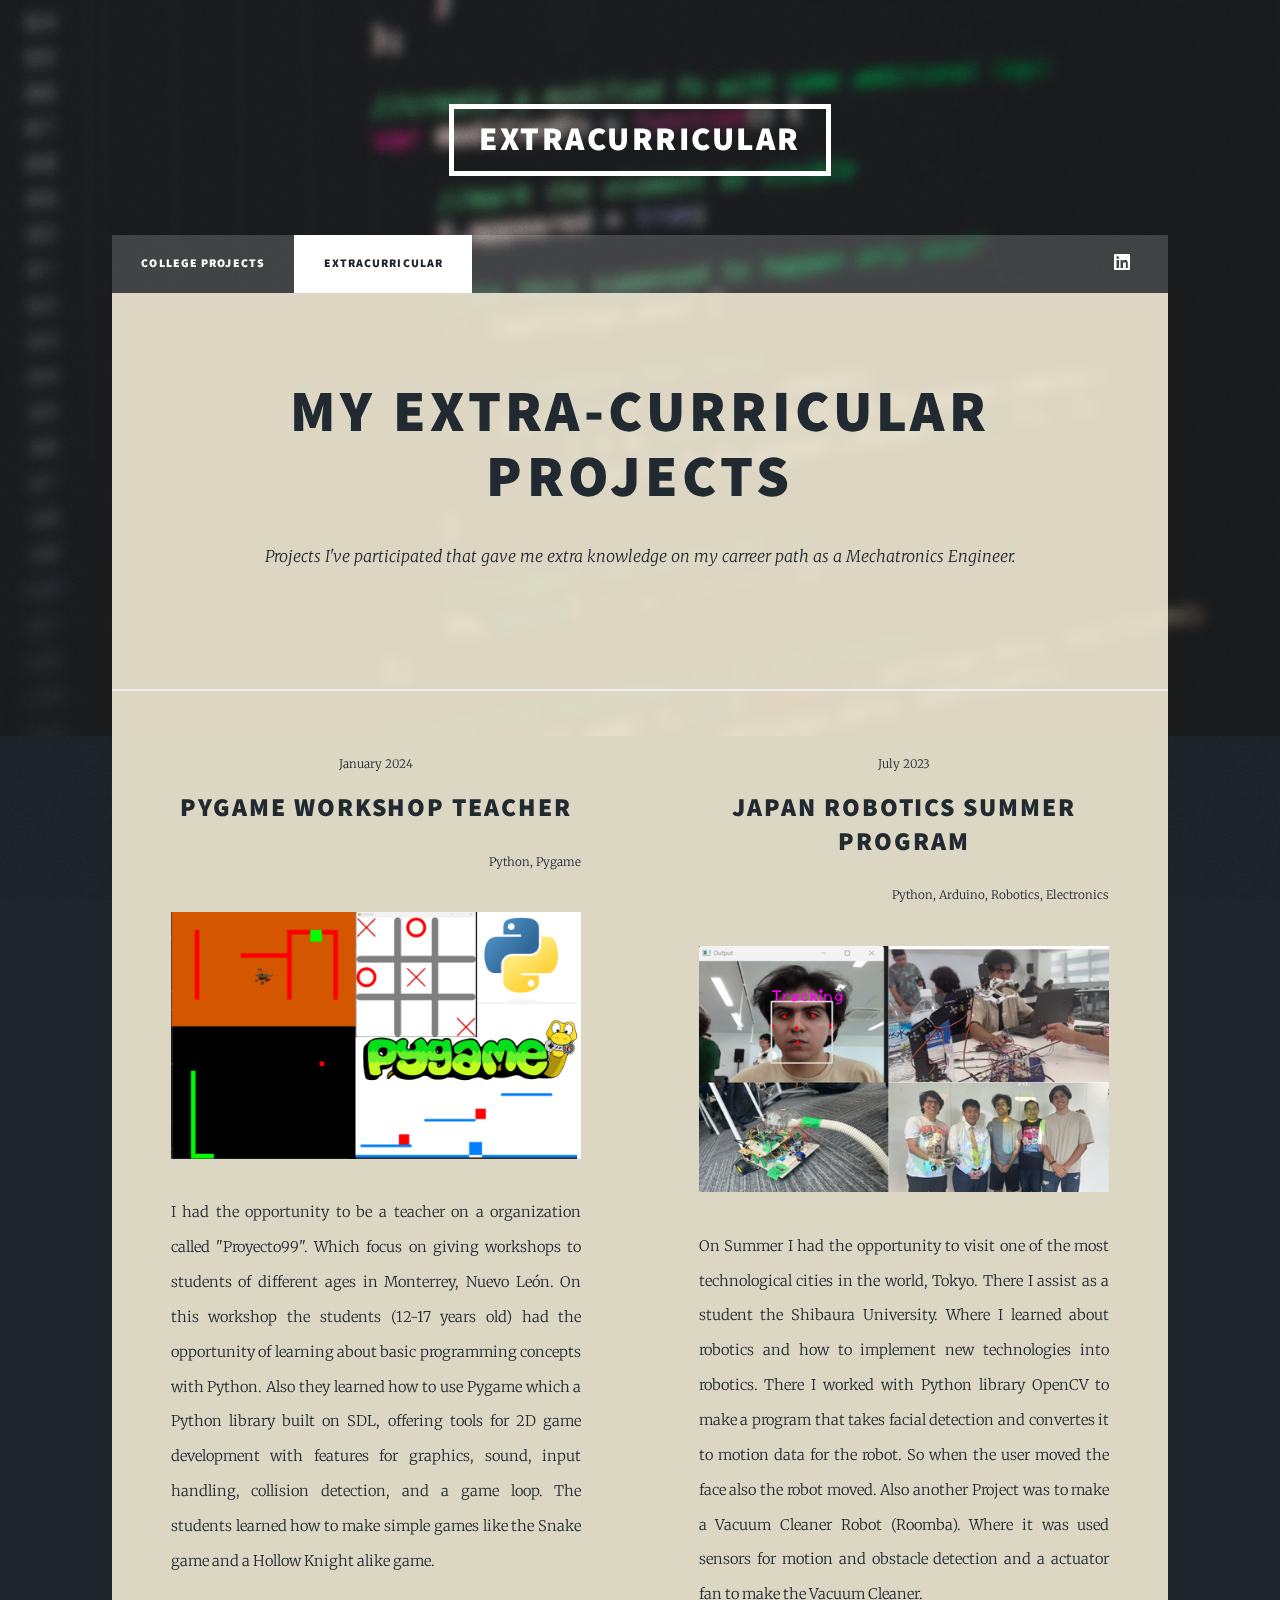
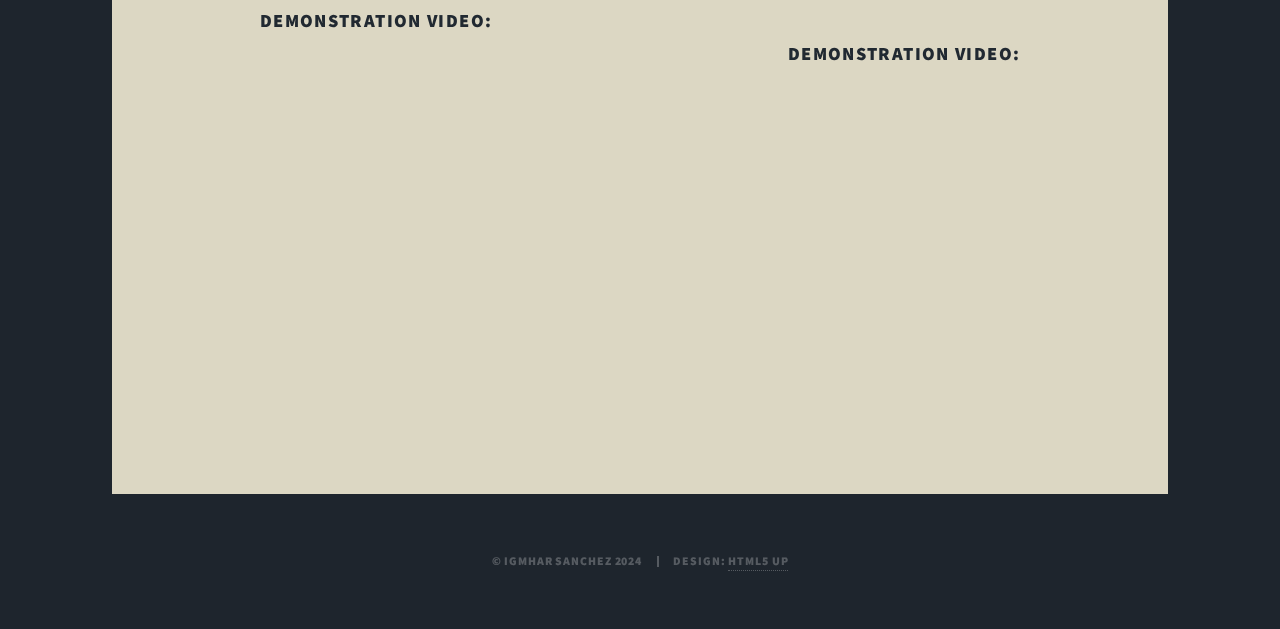
<file: Extracurricular.html>
<!DOCTYPE HTML>
<!--
	Massively by HTML5 UP
	html5up.net | @ajlkn
	Free for personal and commercial use under the CCA 3.0 license (html5up.net/license)
-->
<html>
	<head>
		<link rel="icon" href="images/faviconmando.ico" type="image/x-icon">
		<link rel="shortcut icon" href="images/faviconmando.ico" type="image/x-icon">
		<!-- Other head elements go here -->
	</head>
	<head>
		<title>Igmhar - Extra </title>
		<meta charset="utf-8" />
		<meta name="viewport" content="width=device-width, initial-scale=1, user-scalable=no" />
		<link rel="stylesheet" href="assets/css/main.css" />
		<noscript><link rel="stylesheet" href="assets/css/noscript.css" /></noscript>
	</head>
	<body class="is-preload">

		<!-- Wrapper -->
			<div id="wrapper">
				</div>

				<!-- Header -->
					<header id="header">
						<a href="index.html" class="logo">ExtraCURRICULAR</a>
					</header>

				<!-- Nav -->
					<nav id="nav">
						<ul class="links">
							<li><a href="index.html">College Projects</a></li>
							<li class="active"><a href="Extracurricular.html">Extracurricular</a></li>
							<!--<li><a href="Personal.html">Personal Projects</a></li> -->
						</ul>
						<ul class="icons">
							<!--<li><a href="#" class="icon brands fa-github"><span class="label">GitHub</span></a></li> -->
							<li><a href="https://www.linkedin.com/in/igmhar/" class="icon brands fa-linkedin"><span class="label">Linkedin</span></a></li>
						</ul>
					</nav>

				<!-- Main -->
					<div id="main">

						<!-- Post -->
							<section class="post">
								<header class="major">
									<h1>My extra-curricular <br />
									projects</h1>
									<p>Projects I've participated that gave me extra knowledge on my carreer path as a Mechatronics
										Engineer.
									</p>
								</header>
								
								<p></p>
								<p></p>
							</section>
					
					<!-- Posts -->
					<section class="posts">
						<article>
							<header>
								<span class="date">January 2024</span>
								<h2><a href="#">Pygame workshop teacher<br />
								 </a></h2>
								 <span class="date" style="text-align: right;">Python, Pygame</span>
							</header>
							<a href="#" class="image fit"><img src="images/Pygame.png" alt="" /></a>
							
							<p>
								I had the opportunity to be a teacher on a organization called "Proyecto99".
								Which focus on giving workshops to students of different ages in Monterrey, Nuevo León.
								On this workshop the students (12-17 years old) had the opportunity of learning about basic programming
								concepts with Python. Also they learned how to use Pygame which 
								a Python library built on SDL, offering tools for 
								2D game development with features for graphics, sound, 
								input handling, collision detection, and a game loop. The students learned
								how to make simple games like the Snake game and a Hollow Knight alike game. 
								 

							
							</p>
							<h3> <a> Demonstration Video: </a></h3>
							<ul class="actions special">
								
								<!-- Que aqui vaya el link de youtube-->
								<iframe width="560" height="315" src="https://www.youtube.com/embed/xjAMvrvrJlg" frameborder="0" allowfullscreen></iframe>
							</ul>
						</article>
						<!--Japon-->
						<section class="posts">
							<article>
								<header>
									<span class="date"> July 2023</span>
									<h2><a href="#">Japan Robotics Summer Program<br />
									 </a></h2>
									 <span class="date" style="text-align: right;">Python, Arduino, Robotics, Electronics</span>
								</header>
								<a href="#" class="image fit"><img src="images/JAPAN.png" alt="" /></a>
								
								<p>
									On Summer I had the opportunity to visit one of the most 
									technological cities in the world, Tokyo. There I assist as a student
									the Shibaura University. Where I learned about robotics and how to implement
									new technologies into robotics. There I worked with Python library OpenCV
									to make a program that takes facial detection and convertes it 
									to motion data for the robot. So when the user moved the face also the robot moved.
									Also another Project was to make a Vacuum Cleaner Robot (Roomba). Where it was
									used sensors for motion and obstacle detection and a actuator fan to make the Vacuum Cleaner.


									
									 
	
								
								</p>
								<h3> <a> Demonstration Video: </a></h3>
								<ul class="actions special">
									
									<!-- Que aqui vaya el link de youtube-->
									<iframe width="560" height="315" src="https://www.youtube.com/embed/TdQBC3y2Qks" frameborder="0" allowfullscreen></iframe>
								</ul>
							</article>

					</div>

				<!-- Footer 
					<footer id="footer">
						<section>
							<form method="post" action="#">
								<div class="fields">
									<div class="field">
										<label for="name">Name</label>
										<input type="text" name="name" id="name" />
									</div>
									<div class="field">
										<label for="email">Email</label>
										<input type="text" name="email" id="email" />
									</div>
									<div class="field">
										<label for="message">Message</label>
										<textarea name="message" id="message" rows="3"></textarea>
									</div>
								</div>
								<ul class="actions">
									<li><input type="submit" value="Send Message" /></li>
								</ul>
							</form>
						</section>
						<section class="split contact">
							<section class="alt">
								<h3>Address</h3>
								<p>1234 Somewhere Road #87257<br />
								Nashville, TN 00000-0000</p>
							</section>
							<section>
								<h3>Phone</h3>
								<p><a href="#">(000) 000-0000</a></p>
							</section>
							<section>
								<h3>Email</h3>
								<p><a href="#">info@untitled.tld</a></p>
							</section>
							<section>
								<h3>Social</h3>
								<ul class="icons alt">
									<li><a href="#" class="icon brands alt fa-twitter"><span class="label">Twitter</span></a></li>
									<li><a href="#" class="icon brands alt fa-facebook-f"><span class="label">Facebook</span></a></li>
									<li><a href="#" class="icon brands alt fa-instagram"><span class="label">Instagram</span></a></li>
									<li><a href="#" class="icon brands alt fa-github"><span class="label">GitHub</span></a></li>
								</ul>
							</section>
						</section>
					</footer>
					-->
				<!-- Copyright -->
					<div id="copyright">
						<ul><li>&copy; Igmhar Sanchez 2024</li><li>Design: <a href="https://html5up.net">HTML5 UP</a></li></ul>
					</div>

			</div>

		<!-- Scripts -->
			<script src="assets/js/jquery.min.js"></script>
			<script src="assets/js/jquery.scrollex.min.js"></script>
			<script src="assets/js/jquery.scrolly.min.js"></script>
			<script src="assets/js/browser.min.js"></script>
			<script src="assets/js/breakpoints.min.js"></script>
			<script src="assets/js/util.js"></script>
			<script src="assets/js/main.js"></script>

	</body>
</html>
</file>
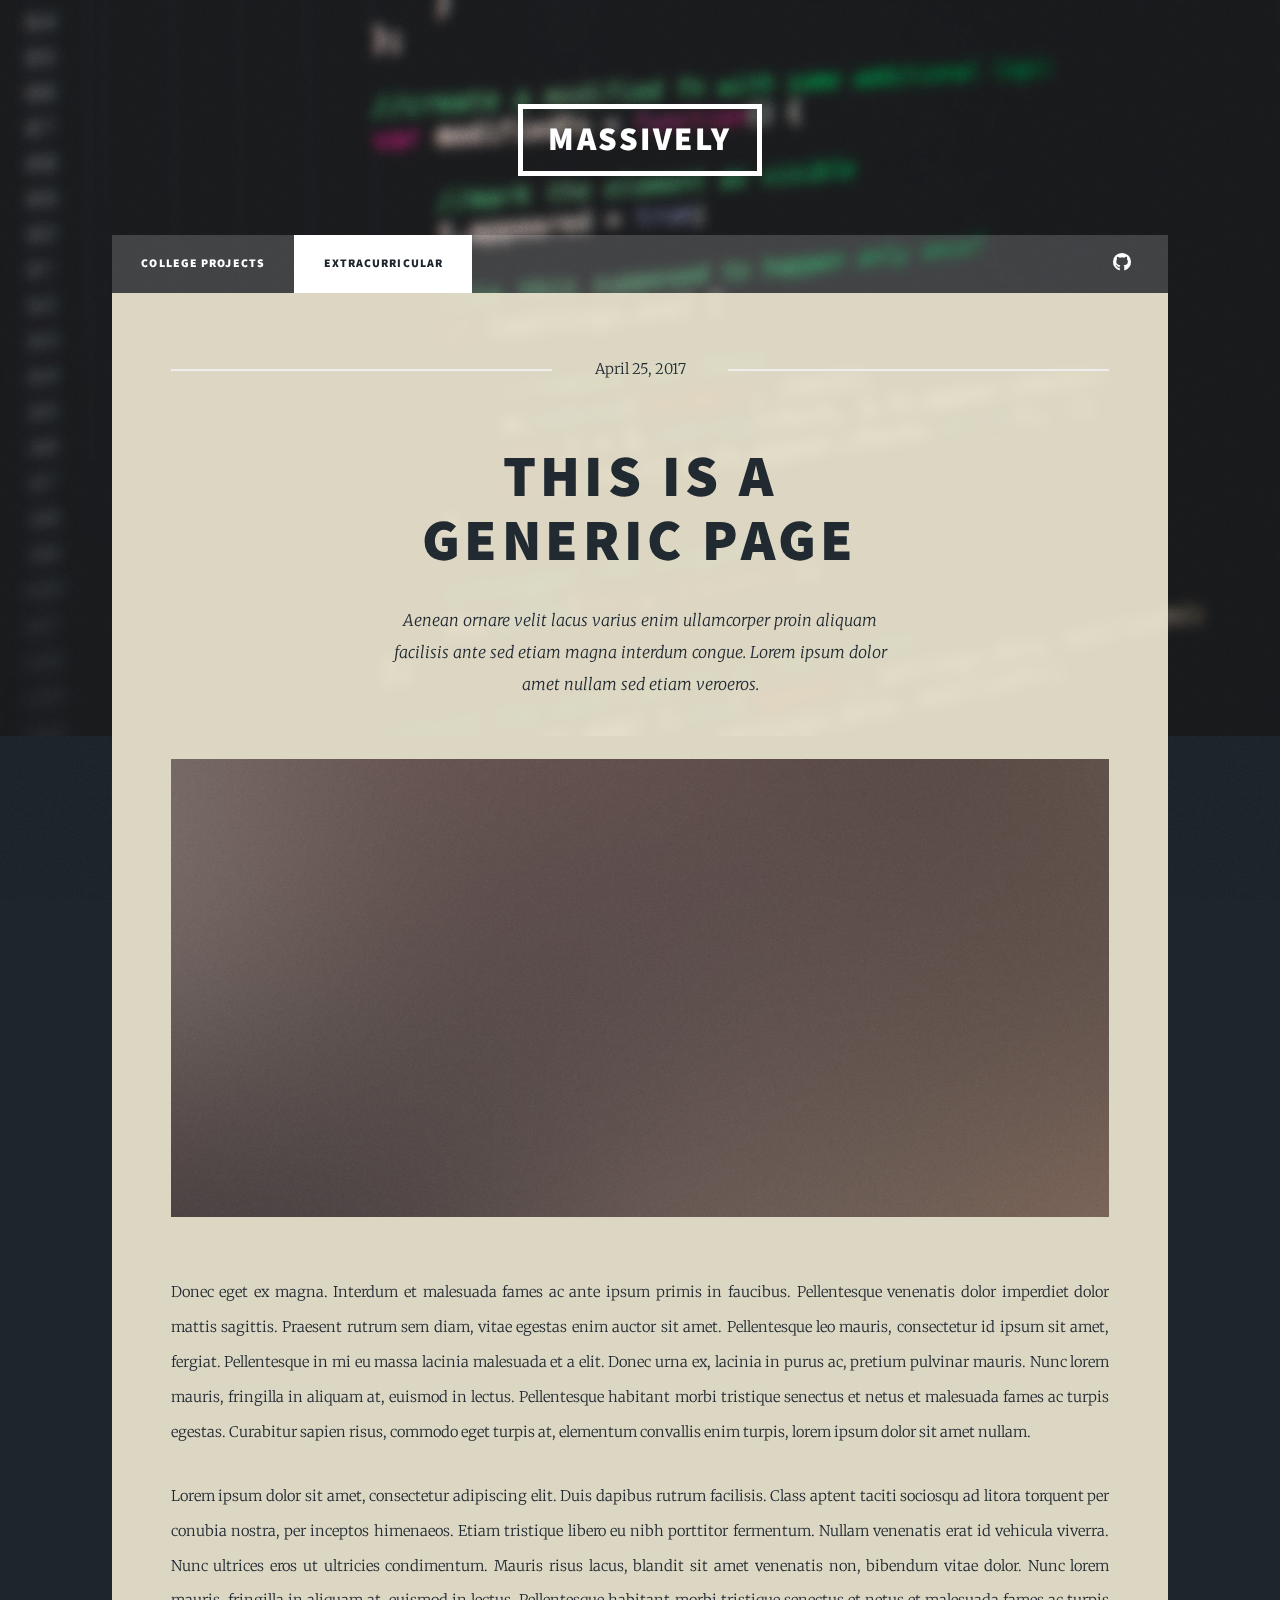
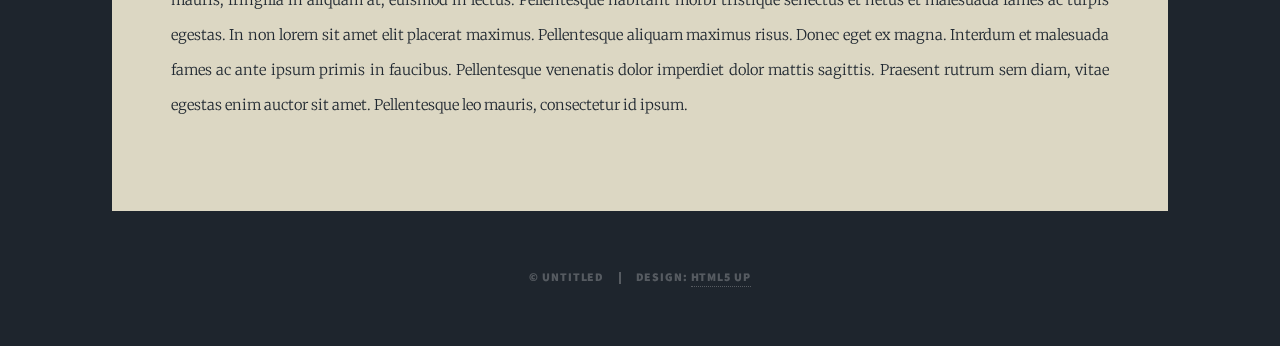
<file: Personal.html>
<!DOCTYPE HTML>
<!--
	Massively by HTML5 UP
	html5up.net | @ajlkn
	Free for personal and commercial use under the CCA 3.0 license (html5up.net/license)
-->
<html>
	<head>
		<title>Generic Page - Massively by HTML5 UP</title>
		<meta charset="utf-8" />
		<meta name="viewport" content="width=device-width, initial-scale=1, user-scalable=no" />
		<link rel="stylesheet" href="assets/css/main.css" />
		<noscript><link rel="stylesheet" href="assets/css/noscript.css" /></noscript>
	</head>
	<body class="is-preload">

		<!-- Wrapper -->
			<div id="wrapper">

				<!-- Header -->
					<header id="header">
						<a href="index.html" class="logo">Massively</a>
					</header>

				<!-- Nav -->
					<nav id="nav">
						<ul class="links">
							<li><a href="index.html">College Projects</a></li>
							<li class="active"><a href="Extracurricular.html">Extracurricular</a></li>
							<!--<li><a href="Personal.html">Personal Projects</a></li>-->
						</ul>
						<ul class="icons">
							<!--<li><a href="#" class="icon brands fa-twitter"><span class="label">Twitter</span></a></li>
							<li><a href="#" class="icon brands fa-facebook-f"><span class="label">Facebook</span></a></li>
							<li><a href="#" class="icon brands fa-instagram"><span class="label">Instagram</span></a></li> -->
							<li><a href="#" class="icon brands fa-github"><span class="label">GitHub</span></a></li>
						</ul>
					</nav>

				<!-- Main -->
					<div id="main">

						<!-- Post -->
							<section class="post">
								<header class="major">
									<span class="date">April 25, 2017</span>
									<h1>This is a<br />
									Generic Page</h1>
									<p>Aenean ornare velit lacus varius enim ullamcorper proin aliquam<br />
									facilisis ante sed etiam magna interdum congue. Lorem ipsum dolor<br />
									amet nullam sed etiam veroeros.</p>
								</header>
								<div class="image main"><img src="images/pic01.jpg" alt="" /></div>
								<p>Donec eget ex magna. Interdum et malesuada fames ac ante ipsum primis in faucibus. Pellentesque venenatis dolor imperdiet dolor mattis sagittis. Praesent rutrum sem diam, vitae egestas enim auctor sit amet. Pellentesque leo mauris, consectetur id ipsum sit amet, fergiat. Pellentesque in mi eu massa lacinia malesuada et a elit. Donec urna ex, lacinia in purus ac, pretium pulvinar mauris. Nunc lorem mauris, fringilla in aliquam at, euismod in lectus. Pellentesque habitant morbi tristique senectus et netus et malesuada fames ac turpis egestas. Curabitur sapien risus, commodo eget turpis at, elementum convallis enim turpis, lorem ipsum dolor sit amet nullam.</p>
								<p>Lorem ipsum dolor sit amet, consectetur adipiscing elit. Duis dapibus rutrum facilisis. Class aptent taciti sociosqu ad litora torquent per conubia nostra, per inceptos himenaeos. Etiam tristique libero eu nibh porttitor fermentum. Nullam venenatis erat id vehicula viverra. Nunc ultrices eros ut ultricies condimentum. Mauris risus lacus, blandit sit amet venenatis non, bibendum vitae dolor. Nunc lorem mauris, fringilla in aliquam at, euismod in lectus. Pellentesque habitant morbi tristique senectus et netus et malesuada fames ac turpis egestas. In non lorem sit amet elit placerat maximus. Pellentesque aliquam maximus risus. Donec eget ex magna. Interdum et malesuada fames ac ante ipsum primis in faucibus. Pellentesque venenatis dolor imperdiet dolor mattis sagittis. Praesent rutrum sem diam, vitae egestas enim auctor sit amet. Pellentesque leo mauris, consectetur id ipsum.</p>
							</section>

					</div>

				<!-- Footer 
					<footer id="footer">
						<section>
							<form method="post" action="#">
								<div class="fields">
									<div class="field">
										<label for="name">Name</label>
										<input type="text" name="name" id="name" />
									</div>
									<div class="field">
										<label for="email">Email</label>
										<input type="text" name="email" id="email" />
									</div>
									<div class="field">
										<label for="message">Message</label>
										<textarea name="message" id="message" rows="3"></textarea>
									</div>
								</div>
								<ul class="actions">
									<li><input type="submit" value="Send Message" /></li>
								</ul>
							</form>
						</section>
						<section class="split contact">
							<section class="alt">
								<h3>Address</h3>
								<p>1234 Somewhere Road #87257<br />
								Nashville, TN 00000-0000</p>
							</section>
							<section>
								<h3>Phone</h3>
								<p><a href="#">(000) 000-0000</a></p>
							</section>
							<section>
								<h3>Email</h3>
								<p><a href="#">info@untitled.tld</a></p>
							</section>
							<section>
								<h3>Social</h3>
								<ul class="icons alt">
									<li><a href="#" class="icon brands alt fa-twitter"><span class="label">Twitter</span></a></li>
									<li><a href="#" class="icon brands alt fa-facebook-f"><span class="label">Facebook</span></a></li>
									<li><a href="#" class="icon brands alt fa-instagram"><span class="label">Instagram</span></a></li>
									<li><a href="#" class="icon brands alt fa-github"><span class="label">GitHub</span></a></li>
								</ul>
							</section>
						</section>
					</footer>
					-->

				<!-- Copyright -->
					<div id="copyright">
						<ul><li>&copy; Untitled</li><li>Design: <a href="https://html5up.net">HTML5 UP</a></li></ul>
					</div>

			</div>

		<!-- Scripts -->
			<script src="assets/js/jquery.min.js"></script>
			<script src="assets/js/jquery.scrollex.min.js"></script>
			<script src="assets/js/jquery.scrolly.min.js"></script>
			<script src="assets/js/browser.min.js"></script>
			<script src="assets/js/breakpoints.min.js"></script>
			<script src="assets/js/util.js"></script>
			<script src="assets/js/main.js"></script>

	</body>
</html>
</file>
<file: assets/css/main.css>
@import url(fontawesome-all.min.css);
@import url("https://fonts.googleapis.com/css?family=Merriweather:300,700,300italic,700italic|Source+Sans+Pro:900");

/*
	Massively by HTML5 UP
	html5up.net | @ajlkn
	Free for personal and commercial use under the CCA 3.0 license (html5up.net/license)
*/

html, body, div, span, applet, object,
iframe, h1, h2, h3, h4, h5, h6, p, blockquote,
pre, a, abbr, acronym, address, big, cite,
code, del, dfn, em, img, ins, kbd, q, s, samp,
small, strike, strong, sub, sup, tt, var, b,
u, i, center, dl, dt, dd, ol, ul, li, fieldset,
form, label, legend, table, caption, tbody,
tfoot, thead, tr, th, td, article, aside,
canvas, details, embed, figure, figcaption,
footer, header, hgroup, menu, nav, output, ruby,
section, summary, time, mark, audio, video {
	margin: 0;
	padding: 0;
	border: 0;
	font-size: 100%;
	font: inherit;
	vertical-align: baseline;}

article, aside, details, figcaption, figure,
footer, header, hgroup, menu, nav, section {
	display: block;}

body {
	line-height: 1;
}

ol, ul {
	list-style: none;
}

blockquote, q {
	quotes: none;
}

	blockquote:before, blockquote:after, q:before, q:after {
		content: '';
		content: none;
	}

table {
	border-collapse: collapse;
	border-spacing: 0;
}

body {
	-webkit-text-size-adjust: none;
}

mark {
	background-color: transparent;
	color: inherit;
}

input::-moz-focus-inner {
	border: 0;
	padding: 0;
}

input, select, textarea {
	-moz-appearance: none;
	-webkit-appearance: none;
	-ms-appearance: none;
	appearance: none;
}

/* Basic */

	@-ms-viewport {
		width: device-width;
	}

	body {
		-ms-overflow-style: scrollbar;
	}

	@media screen and (max-width: 480px) {

		html, body {
			min-width: 320px;
		}

	}

	html {
		box-sizing: border-box;
	}

	*, *:before, *:after {
		box-sizing: inherit;
	}

	body {
		background-color: #1e252d;
	}

		body.is-preload *, body.is-preload *:before, body.is-preload *:after {
			-moz-animation: none !important;
			-webkit-animation: none !important;
			-ms-animation: none !important;
			animation: none !important;
			-moz-transition: none !important;
			-webkit-transition: none !important;
			-ms-transition: none !important;
			transition: none !important;
		}

/* Type */

	html {
		font-size: 16pt;
	}

		@media screen and (max-width: 1680px) {

			html {
				font-size: 12pt;
			}

		}

		@media screen and (max-width: 1280px) {

			html {
				font-size: 11pt;
			}

		}

		@media screen and (max-width: 360px) {

			html {
				font-size: 10pt;
			}

		}

	body {
		color: #212931;
	}

	body, input, select, textarea {
		font-family: "Merriweather", Georgia, serif;
		font-weight: 300;
		font-size: 1rem;
		line-height: 2.375;
	}

	a {
		-moz-transition: color 0.2s ease-in-out, background-color 0.2s ease-in-out, border-color 0.2s ease-in-out, box-shadow 0.2s ease-in-out;
		-webkit-transition: color 0.2s ease-in-out, background-color 0.2s ease-in-out, border-color 0.2s ease-in-out, box-shadow 0.2s ease-in-out;
		-ms-transition: color 0.2s ease-in-out, background-color 0.2s ease-in-out, border-color 0.2s ease-in-out, box-shadow 0.2s ease-in-out;
		transition: color 0.2s ease-in-out, background-color 0.2s ease-in-out, border-color 0.2s ease-in-out, box-shadow 0.2s ease-in-out;
		border-bottom: dotted 1px;
		text-decoration: none;
	}

		a:hover {
			border-bottom-color: transparent;
		}

	strong, b {
		font-weight: 600;
	}

	em, i {
		font-style: italic;
	}

	p {
		text-align: justify;
		margin: 0 0 2rem 0;
	}

	h1, h2, h3, h4, h5, h6 {
		font-family: "Source Sans Pro", Helvetica, sans-serif;
		font-weight: 900;
		line-height: 1.5;
		letter-spacing: 0.075em;
		text-transform: uppercase;
		margin: 0 0 1rem 0;
	}

		h1 a, h2 a, h3 a, h4 a, h5 a, h6 a {
			border-bottom: 0;
			color: inherit;
			text-decoration: none;
		}

	h1 {
		font-size: 4rem;
		line-height: 1.1;
		margin: 0 0 2rem 0;
	}

	h2 {
		font-size: 1.75rem;
		line-height: 1.3;
		margin: 0 0 1.5rem 0;
	}

	h3 {
		font-size: 1.25rem;
		margin: 0 0 1.5rem 0;
	}

	h4 {
		font-size: 1rem;
	}

	h5 {
		font-size: 0.9rem;
	}

	h6 {
		font-size: 0.8rem;
	}

	sub {
		font-size: 0.8rem;
		position: relative;
		top: 0.5rem;
	}

	sup {
		font-size: 0.8rem;
		position: relative;
		top: -0.5rem;
	}

	blockquote {
		border-left: solid 4px;
		font-style: italic;
		margin: 0 0 2rem 0;
		padding: 0.5rem 0 0.5rem 2rem;
	}

	code {
		border: solid 2px;
		font-family: "Courier New", monospace;
		font-size: 0.9rem;
		margin: 0 0.25rem;
		padding: 0.25rem 0.65rem;
	}

	pre {
		-webkit-overflow-scrolling: touch;
		font-family: "Courier New", monospace;
		font-size: 0.9rem;
		margin: 0 0 2rem 0;
	}

		pre code {
			display: block;
			line-height: 1.75;
			padding: 1rem 1.5rem;
			overflow-x: auto;
		}

	hr {
		border: 0;
		border-bottom: solid 2px;
		margin: 3rem 0;
	}

		hr.major {
			margin: 5rem 0;
		}

	.align-left {
		text-align: left;
	}

	.align-center {
		text-align: center;
	}

	.align-right {
		text-align: right;
	}

	input, select, textarea {
		color: #212931;
	}

	a {
		color: #212931;
		border-bottom-color: rgba(33, 41, 49, 0.5);
	}

		a:hover {
			border-bottom-color: transparent;
			color: #18bfef !important;
		}

	strong, b {
		color: #212931;
	}

	h1, h2, h3, h4, h5, h6 {
		color: #212931;
	}

	blockquote {
		border-left-color: #eeeeee;
	}

	code {
		background: rgba(220, 220, 220, 0.25);
		border-color: #eeeeee;
	}

	hr {
		border-bottom-color: #eeeeee;
	}

/* Row */

	.row {
		display: flex;
		flex-wrap: wrap;
		box-sizing: border-box;
		align-items: stretch;
	}

		.row > * {
			box-sizing: border-box;
		}

		.row.gtr-uniform > * > :last-child {
			margin-bottom: 0;
		}

		.row.aln-left {
			justify-content: flex-start;
		}

		.row.aln-center {
			justify-content: center;
		}

		.row.aln-right {
			justify-content: flex-end;
		}

		.row.aln-top {
			align-items: flex-start;
		}

		.row.aln-middle {
			align-items: center;
		}

		.row.aln-bottom {
			align-items: flex-end;
		}

		.row > .imp {
			order: -1;
		}

		.row > .col-1 {
			width: 8.33333%;
		}

		.row > .off-1 {
			margin-left: 8.33333%;
		}

		.row > .col-2 {
			width: 16.66667%;
		}

		.row > .off-2 {
			margin-left: 16.66667%;
		}

		.row > .col-3 {
			width: 25%;
		}

		.row > .off-3 {
			margin-left: 25%;
		}

		.row > .col-4 {
			width: 33.33333%;
		}

		.row > .off-4 {
			margin-left: 33.33333%;
		}

		.row > .col-5 {
			width: 41.66667%;
		}

		.row > .off-5 {
			margin-left: 41.66667%;
		}

		.row > .col-6 {
			width: 50%;
		}

		.row > .off-6 {
			margin-left: 50%;
		}

		.row > .col-7 {
			width: 58.33333%;
		}

		.row > .off-7 {
			margin-left: 58.33333%;
		}

		.row > .col-8 {
			width: 66.66667%;
		}

		.row > .off-8 {
			margin-left: 66.66667%;
		}

		.row > .col-9 {
			width: 75%;
		}

		.row > .off-9 {
			margin-left: 75%;
		}

		.row > .col-10 {
			width: 83.33333%;
		}

		.row > .off-10 {
			margin-left: 83.33333%;
		}

		.row > .col-11 {
			width: 91.66667%;
		}

		.row > .off-11 {
			margin-left: 91.66667%;
		}

		.row > .col-12 {
			width: 100%;
		}

		.row > .off-12 {
			margin-left: 100%;
		}

		.row.gtr-0 {
			margin-top: 0;
			margin-left: 0rem;
		}

			.row.gtr-0 > * {
				padding: 0 0 0 0rem;
			}

			.row.gtr-0.gtr-uniform {
				margin-top: 0rem;
			}

				.row.gtr-0.gtr-uniform > * {
					padding-top: 0rem;
				}

		.row.gtr-25 {
			margin-top: 0;
			margin-left: -0.375rem;
		}

			.row.gtr-25 > * {
				padding: 0 0 0 0.375rem;
			}

			.row.gtr-25.gtr-uniform {
				margin-top: -0.375rem;
			}

				.row.gtr-25.gtr-uniform > * {
					padding-top: 0.375rem;
				}

		.row.gtr-50 {
			margin-top: 0;
			margin-left: -0.75rem;
		}

			.row.gtr-50 > * {
				padding: 0 0 0 0.75rem;
			}

			.row.gtr-50.gtr-uniform {
				margin-top: -0.75rem;
			}

				.row.gtr-50.gtr-uniform > * {
					padding-top: 0.75rem;
				}

		.row {
			margin-top: 0;
			margin-left: -1.5rem;
		}

			.row > * {
				padding: 0 0 0 1.5rem;
			}

			.row.gtr-uniform {
				margin-top: -1.5rem;
			}

				.row.gtr-uniform > * {
					padding-top: 1.5rem;
				}

		.row.gtr-150 {
			margin-top: 0;
			margin-left: -2.25rem;
		}

			.row.gtr-150 > * {
				padding: 0 0 0 2.25rem;
			}

			.row.gtr-150.gtr-uniform {
				margin-top: -2.25rem;
			}

				.row.gtr-150.gtr-uniform > * {
					padding-top: 2.25rem;
				}

		.row.gtr-200 {
			margin-top: 0;
			margin-left: -3rem;
		}

			.row.gtr-200 > * {
				padding: 0 0 0 3rem;
			}

			.row.gtr-200.gtr-uniform {
				margin-top: -3rem;
			}

				.row.gtr-200.gtr-uniform > * {
					padding-top: 3rem;
				}

		@media screen and (max-width: 1680px) {

			.row {
				display: flex;
				flex-wrap: wrap;
				box-sizing: border-box;
				align-items: stretch;
			}

				.row > * {
					box-sizing: border-box;
				}

				.row.gtr-uniform > * > :last-child {
					margin-bottom: 0;
				}

				.row.aln-left {
					justify-content: flex-start;
				}

				.row.aln-center {
					justify-content: center;
				}

				.row.aln-right {
					justify-content: flex-end;
				}

				.row.aln-top {
					align-items: flex-start;
				}

				.row.aln-middle {
					align-items: center;
				}

				.row.aln-bottom {
					align-items: flex-end;
				}

				.row > .imp-xlarge {
					order: -1;
				}

				.row > .col-1-xlarge {
					width: 8.33333%;
				}

				.row > .off-1-xlarge {
					margin-left: 8.33333%;
				}

				.row > .col-2-xlarge {
					width: 16.66667%;
				}

				.row > .off-2-xlarge {
					margin-left: 16.66667%;
				}

				.row > .col-3-xlarge {
					width: 25%;
				}

				.row > .off-3-xlarge {
					margin-left: 25%;
				}

				.row > .col-4-xlarge {
					width: 33.33333%;
				}

				.row > .off-4-xlarge {
					margin-left: 33.33333%;
				}

				.row > .col-5-xlarge {
					width: 41.66667%;
				}

				.row > .off-5-xlarge {
					margin-left: 41.66667%;
				}

				.row > .col-6-xlarge {
					width: 50%;
				}

				.row > .off-6-xlarge {
					margin-left: 50%;
				}

				.row > .col-7-xlarge {
					width: 58.33333%;
				}

				.row > .off-7-xlarge {
					margin-left: 58.33333%;
				}

				.row > .col-8-xlarge {
					width: 66.66667%;
				}

				.row > .off-8-xlarge {
					margin-left: 66.66667%;
				}

				.row > .col-9-xlarge {
					width: 75%;
				}

				.row > .off-9-xlarge {
					margin-left: 75%;
				}

				.row > .col-10-xlarge {
					width: 83.33333%;
				}

				.row > .off-10-xlarge {
					margin-left: 83.33333%;
				}

				.row > .col-11-xlarge {
					width: 91.66667%;
				}

				.row > .off-11-xlarge {
					margin-left: 91.66667%;
				}

				.row > .col-12-xlarge {
					width: 100%;
				}

				.row > .off-12-xlarge {
					margin-left: 100%;
				}

				.row.gtr-0 {
					margin-top: 0;
					margin-left: 0rem;
				}

					.row.gtr-0 > * {
						padding: 0 0 0 0rem;
					}

					.row.gtr-0.gtr-uniform {
						margin-top: 0rem;
					}

						.row.gtr-0.gtr-uniform > * {
							padding-top: 0rem;
						}

				.row.gtr-25 {
					margin-top: 0;
					margin-left: -0.375rem;
				}

					.row.gtr-25 > * {
						padding: 0 0 0 0.375rem;
					}

					.row.gtr-25.gtr-uniform {
						margin-top: -0.375rem;
					}

						.row.gtr-25.gtr-uniform > * {
							padding-top: 0.375rem;
						}

				.row.gtr-50 {
					margin-top: 0;
					margin-left: -0.75rem;
				}

					.row.gtr-50 > * {
						padding: 0 0 0 0.75rem;
					}

					.row.gtr-50.gtr-uniform {
						margin-top: -0.75rem;
					}

						.row.gtr-50.gtr-uniform > * {
							padding-top: 0.75rem;
						}

				.row {
					margin-top: 0;
					margin-left: -1.5rem;
				}

					.row > * {
						padding: 0 0 0 1.5rem;
					}

					.row.gtr-uniform {
						margin-top: -1.5rem;
					}

						.row.gtr-uniform > * {
							padding-top: 1.5rem;
						}

				.row.gtr-150 {
					margin-top: 0;
					margin-left: -2.25rem;
				}

					.row.gtr-150 > * {
						padding: 0 0 0 2.25rem;
					}

					.row.gtr-150.gtr-uniform {
						margin-top: -2.25rem;
					}

						.row.gtr-150.gtr-uniform > * {
							padding-top: 2.25rem;
						}

				.row.gtr-200 {
					margin-top: 0;
					margin-left: -3rem;
				}

					.row.gtr-200 > * {
						padding: 0 0 0 3rem;
					}

					.row.gtr-200.gtr-uniform {
						margin-top: -3rem;
					}

						.row.gtr-200.gtr-uniform > * {
							padding-top: 3rem;
						}

		}

		@media screen and (max-width: 1280px) {

			.row {
				display: flex;
				flex-wrap: wrap;
				box-sizing: border-box;
				align-items: stretch;
			}

				.row > * {
					box-sizing: border-box;
				}

				.row.gtr-uniform > * > :last-child {
					margin-bottom: 0;
				}

				.row.aln-left {
					justify-content: flex-start;
				}

				.row.aln-center {
					justify-content: center;
				}

				.row.aln-right {
					justify-content: flex-end;
				}

				.row.aln-top {
					align-items: flex-start;
				}

				.row.aln-middle {
					align-items: center;
				}

				.row.aln-bottom {
					align-items: flex-end;
				}

				.row > .imp-large {
					order: -1;
				}

				.row > .col-1-large {
					width: 8.33333%;
				}

				.row > .off-1-large {
					margin-left: 8.33333%;
				}

				.row > .col-2-large {
					width: 16.66667%;
				}

				.row > .off-2-large {
					margin-left: 16.66667%;
				}

				.row > .col-3-large {
					width: 25%;
				}

				.row > .off-3-large {
					margin-left: 25%;
				}

				.row > .col-4-large {
					width: 33.33333%;
				}

				.row > .off-4-large {
					margin-left: 33.33333%;
				}

				.row > .col-5-large {
					width: 41.66667%;
				}

				.row > .off-5-large {
					margin-left: 41.66667%;
				}

				.row > .col-6-large {
					width: 50%;
				}

				.row > .off-6-large {
					margin-left: 50%;
				}

				.row > .col-7-large {
					width: 58.33333%;
				}

				.row > .off-7-large {
					margin-left: 58.33333%;
				}

				.row > .col-8-large {
					width: 66.66667%;
				}

				.row > .off-8-large {
					margin-left: 66.66667%;
				}

				.row > .col-9-large {
					width: 75%;
				}

				.row > .off-9-large {
					margin-left: 75%;
				}

				.row > .col-10-large {
					width: 83.33333%;
				}

				.row > .off-10-large {
					margin-left: 83.33333%;
				}

				.row > .col-11-large {
					width: 91.66667%;
				}

				.row > .off-11-large {
					margin-left: 91.66667%;
				}

				.row > .col-12-large {
					width: 100%;
				}

				.row > .off-12-large {
					margin-left: 100%;
				}

				.row.gtr-0 {
					margin-top: 0;
					margin-left: 0rem;
				}

					.row.gtr-0 > * {
						padding: 0 0 0 0rem;
					}

					.row.gtr-0.gtr-uniform {
						margin-top: 0rem;
					}

						.row.gtr-0.gtr-uniform > * {
							padding-top: 0rem;
						}

				.row.gtr-25 {
					margin-top: 0;
					margin-left: -0.375rem;
				}

					.row.gtr-25 > * {
						padding: 0 0 0 0.375rem;
					}

					.row.gtr-25.gtr-uniform {
						margin-top: -0.375rem;
					}

						.row.gtr-25.gtr-uniform > * {
							padding-top: 0.375rem;
						}

				.row.gtr-50 {
					margin-top: 0;
					margin-left: -0.75rem;
				}

					.row.gtr-50 > * {
						padding: 0 0 0 0.75rem;
					}

					.row.gtr-50.gtr-uniform {
						margin-top: -0.75rem;
					}

						.row.gtr-50.gtr-uniform > * {
							padding-top: 0.75rem;
						}

				.row {
					margin-top: 0;
					margin-left: -1.5rem;
				}

					.row > * {
						padding: 0 0 0 1.5rem;
					}

					.row.gtr-uniform {
						margin-top: -1.5rem;
					}

						.row.gtr-uniform > * {
							padding-top: 1.5rem;
						}

				.row.gtr-150 {
					margin-top: 0;
					margin-left: -2.25rem;
				}

					.row.gtr-150 > * {
						padding: 0 0 0 2.25rem;
					}

					.row.gtr-150.gtr-uniform {
						margin-top: -2.25rem;
					}

						.row.gtr-150.gtr-uniform > * {
							padding-top: 2.25rem;
						}

				.row.gtr-200 {
					margin-top: 0;
					margin-left: -3rem;
				}

					.row.gtr-200 > * {
						padding: 0 0 0 3rem;
					}

					.row.gtr-200.gtr-uniform {
						margin-top: -3rem;
					}

						.row.gtr-200.gtr-uniform > * {
							padding-top: 3rem;
						}

		}

		@media screen and (max-width: 980px) {

			.row {
				display: flex;
				flex-wrap: wrap;
				box-sizing: border-box;
				align-items: stretch;
			}

				.row > * {
					box-sizing: border-box;
				}

				.row.gtr-uniform > * > :last-child {
					margin-bottom: 0;
				}

				.row.aln-left {
					justify-content: flex-start;
				}

				.row.aln-center {
					justify-content: center;
				}

				.row.aln-right {
					justify-content: flex-end;
				}

				.row.aln-top {
					align-items: flex-start;
				}

				.row.aln-middle {
					align-items: center;
				}

				.row.aln-bottom {
					align-items: flex-end;
				}

				.row > .imp-medium {
					order: -1;
				}

				.row > .col-1-medium {
					width: 8.33333%;
				}

				.row > .off-1-medium {
					margin-left: 8.33333%;
				}

				.row > .col-2-medium {
					width: 16.66667%;
				}

				.row > .off-2-medium {
					margin-left: 16.66667%;
				}

				.row > .col-3-medium {
					width: 25%;
				}

				.row > .off-3-medium {
					margin-left: 25%;
				}

				.row > .col-4-medium {
					width: 33.33333%;
				}

				.row > .off-4-medium {
					margin-left: 33.33333%;
				}

				.row > .col-5-medium {
					width: 41.66667%;
				}

				.row > .off-5-medium {
					margin-left: 41.66667%;
				}

				.row > .col-6-medium {
					width: 50%;
				}

				.row > .off-6-medium {
					margin-left: 50%;
				}

				.row > .col-7-medium {
					width: 58.33333%;
				}

				.row > .off-7-medium {
					margin-left: 58.33333%;
				}

				.row > .col-8-medium {
					width: 66.66667%;
				}

				.row > .off-8-medium {
					margin-left: 66.66667%;
				}

				.row > .col-9-medium {
					width: 75%;
				}

				.row > .off-9-medium {
					margin-left: 75%;
				}

				.row > .col-10-medium {
					width: 83.33333%;
				}

				.row > .off-10-medium {
					margin-left: 83.33333%;
				}

				.row > .col-11-medium {
					width: 91.66667%;
				}

				.row > .off-11-medium {
					margin-left: 91.66667%;
				}

				.row > .col-12-medium {
					width: 100%;
				}

				.row > .off-12-medium {
					margin-left: 100%;
				}

				.row.gtr-0 {
					margin-top: 0;
					margin-left: 0rem;
				}

					.row.gtr-0 > * {
						padding: 0 0 0 0rem;
					}

					.row.gtr-0.gtr-uniform {
						margin-top: 0rem;
					}

						.row.gtr-0.gtr-uniform > * {
							padding-top: 0rem;
						}

				.row.gtr-25 {
					margin-top: 0;
					margin-left: -0.375rem;
				}

					.row.gtr-25 > * {
						padding: 0 0 0 0.375rem;
					}

					.row.gtr-25.gtr-uniform {
						margin-top: -0.375rem;
					}

						.row.gtr-25.gtr-uniform > * {
							padding-top: 0.375rem;
						}

				.row.gtr-50 {
					margin-top: 0;
					margin-left: -0.75rem;
				}

					.row.gtr-50 > * {
						padding: 0 0 0 0.75rem;
					}

					.row.gtr-50.gtr-uniform {
						margin-top: -0.75rem;
					}

						.row.gtr-50.gtr-uniform > * {
							padding-top: 0.75rem;
						}

				.row {
					margin-top: 0;
					margin-left: -1.5rem;
				}

					.row > * {
						padding: 0 0 0 1.5rem;
					}

					.row.gtr-uniform {
						margin-top: -1.5rem;
					}

						.row.gtr-uniform > * {
							padding-top: 1.5rem;
						}

				.row.gtr-150 {
					margin-top: 0;
					margin-left: -2.25rem;
				}

					.row.gtr-150 > * {
						padding: 0 0 0 2.25rem;
					}

					.row.gtr-150.gtr-uniform {
						margin-top: -2.25rem;
					}

						.row.gtr-150.gtr-uniform > * {
							padding-top: 2.25rem;
						}

				.row.gtr-200 {
					margin-top: 0;
					margin-left: -3rem;
				}

					.row.gtr-200 > * {
						padding: 0 0 0 3rem;
					}

					.row.gtr-200.gtr-uniform {
						margin-top: -3rem;
					}

						.row.gtr-200.gtr-uniform > * {
							padding-top: 3rem;
						}

		}

		@media screen and (max-width: 736px) {

			.row {
				display: flex;
				flex-wrap: wrap;
				box-sizing: border-box;
				align-items: stretch;
			}

				.row > * {
					box-sizing: border-box;
				}

				.row.gtr-uniform > * > :last-child {
					margin-bottom: 0;
				}

				.row.aln-left {
					justify-content: flex-start;
				}

				.row.aln-center {
					justify-content: center;
				}

				.row.aln-right {
					justify-content: flex-end;
				}

				.row.aln-top {
					align-items: flex-start;
				}

				.row.aln-middle {
					align-items: center;
				}

				.row.aln-bottom {
					align-items: flex-end;
				}

				.row > .imp-small {
					order: -1;
				}

				.row > .col-1-small {
					width: 8.33333%;
				}

				.row > .off-1-small {
					margin-left: 8.33333%;
				}

				.row > .col-2-small {
					width: 16.66667%;
				}

				.row > .off-2-small {
					margin-left: 16.66667%;
				}

				.row > .col-3-small {
					width: 25%;
				}

				.row > .off-3-small {
					margin-left: 25%;
				}

				.row > .col-4-small {
					width: 33.33333%;
				}

				.row > .off-4-small {
					margin-left: 33.33333%;
				}

				.row > .col-5-small {
					width: 41.66667%;
				}

				.row > .off-5-small {
					margin-left: 41.66667%;
				}

				.row > .col-6-small {
					width: 50%;
				}

				.row > .off-6-small {
					margin-left: 50%;
				}

				.row > .col-7-small {
					width: 58.33333%;
				}

				.row > .off-7-small {
					margin-left: 58.33333%;
				}

				.row > .col-8-small {
					width: 66.66667%;
				}

				.row > .off-8-small {
					margin-left: 66.66667%;
				}

				.row > .col-9-small {
					width: 75%;
				}

				.row > .off-9-small {
					margin-left: 75%;
				}

				.row > .col-10-small {
					width: 83.33333%;
				}

				.row > .off-10-small {
					margin-left: 83.33333%;
				}

				.row > .col-11-small {
					width: 91.66667%;
				}

				.row > .off-11-small {
					margin-left: 91.66667%;
				}

				.row > .col-12-small {
					width: 100%;
				}

				.row > .off-12-small {
					margin-left: 100%;
				}

				.row.gtr-0 {
					margin-top: 0;
					margin-left: 0rem;
				}

					.row.gtr-0 > * {
						padding: 0 0 0 0rem;
					}

					.row.gtr-0.gtr-uniform {
						margin-top: 0rem;
					}

						.row.gtr-0.gtr-uniform > * {
							padding-top: 0rem;
						}

				.row.gtr-25 {
					margin-top: 0;
					margin-left: -0.375rem;
				}

					.row.gtr-25 > * {
						padding: 0 0 0 0.375rem;
					}

					.row.gtr-25.gtr-uniform {
						margin-top: -0.375rem;
					}

						.row.gtr-25.gtr-uniform > * {
							padding-top: 0.375rem;
						}

				.row.gtr-50 {
					margin-top: 0;
					margin-left: -0.75rem;
				}

					.row.gtr-50 > * {
						padding: 0 0 0 0.75rem;
					}

					.row.gtr-50.gtr-uniform {
						margin-top: -0.75rem;
					}

						.row.gtr-50.gtr-uniform > * {
							padding-top: 0.75rem;
						}

				.row {
					margin-top: 0;
					margin-left: -1.5rem;
				}

					.row > * {
						padding: 0 0 0 1.5rem;
					}

					.row.gtr-uniform {
						margin-top: -1.5rem;
					}

						.row.gtr-uniform > * {
							padding-top: 1.5rem;
						}

				.row.gtr-150 {
					margin-top: 0;
					margin-left: -2.25rem;
				}

					.row.gtr-150 > * {
						padding: 0 0 0 2.25rem;
					}

					.row.gtr-150.gtr-uniform {
						margin-top: -2.25rem;
					}

						.row.gtr-150.gtr-uniform > * {
							padding-top: 2.25rem;
						}

				.row.gtr-200 {
					margin-top: 0;
					margin-left: -3rem;
				}

					.row.gtr-200 > * {
						padding: 0 0 0 3rem;
					}

					.row.gtr-200.gtr-uniform {
						margin-top: -3rem;
					}

						.row.gtr-200.gtr-uniform > * {
							padding-top: 3rem;
						}

		}

		@media screen and (max-width: 480px) {

			.row {
				display: flex;
				flex-wrap: wrap;
				box-sizing: border-box;
				align-items: stretch;
			}

				.row > * {
					box-sizing: border-box;
				}

				.row.gtr-uniform > * > :last-child {
					margin-bottom: 0;
				}

				.row.aln-left {
					justify-content: flex-start;
				}

				.row.aln-center {
					justify-content: center;
				}

				.row.aln-right {
					justify-content: flex-end;
				}

				.row.aln-top {
					align-items: flex-start;
				}

				.row.aln-middle {
					align-items: center;
				}

				.row.aln-bottom {
					align-items: flex-end;
				}

				.row > .imp-xsmall {
					order: -1;
				}

				.row > .col-1-xsmall {
					width: 8.33333%;
				}

				.row > .off-1-xsmall {
					margin-left: 8.33333%;
				}

				.row > .col-2-xsmall {
					width: 16.66667%;
				}

				.row > .off-2-xsmall {
					margin-left: 16.66667%;
				}

				.row > .col-3-xsmall {
					width: 25%;
				}

				.row > .off-3-xsmall {
					margin-left: 25%;
				}

				.row > .col-4-xsmall {
					width: 33.33333%;
				}

				.row > .off-4-xsmall {
					margin-left: 33.33333%;
				}

				.row > .col-5-xsmall {
					width: 41.66667%;
				}

				.row > .off-5-xsmall {
					margin-left: 41.66667%;
				}

				.row > .col-6-xsmall {
					width: 50%;
				}

				.row > .off-6-xsmall {
					margin-left: 50%;
				}

				.row > .col-7-xsmall {
					width: 58.33333%;
				}

				.row > .off-7-xsmall {
					margin-left: 58.33333%;
				}

				.row > .col-8-xsmall {
					width: 66.66667%;
				}

				.row > .off-8-xsmall {
					margin-left: 66.66667%;
				}

				.row > .col-9-xsmall {
					width: 75%;
				}

				.row > .off-9-xsmall {
					margin-left: 75%;
				}

				.row > .col-10-xsmall {
					width: 83.33333%;
				}

				.row > .off-10-xsmall {
					margin-left: 83.33333%;
				}

				.row > .col-11-xsmall {
					width: 91.66667%;
				}

				.row > .off-11-xsmall {
					margin-left: 91.66667%;
				}

				.row > .col-12-xsmall {
					width: 100%;
				}

				.row > .off-12-xsmall {
					margin-left: 100%;
				}

				.row.gtr-0 {
					margin-top: 0;
					margin-left: 0rem;
				}

					.row.gtr-0 > * {
						padding: 0 0 0 0rem;
					}

					.row.gtr-0.gtr-uniform {
						margin-top: 0rem;
					}

						.row.gtr-0.gtr-uniform > * {
							padding-top: 0rem;
						}

				.row.gtr-25 {
					margin-top: 0;
					margin-left: -0.375rem;
				}

					.row.gtr-25 > * {
						padding: 0 0 0 0.375rem;
					}

					.row.gtr-25.gtr-uniform {
						margin-top: -0.375rem;
					}

						.row.gtr-25.gtr-uniform > * {
							padding-top: 0.375rem;
						}

				.row.gtr-50 {
					margin-top: 0;
					margin-left: -0.75rem;
				}

					.row.gtr-50 > * {
						padding: 0 0 0 0.75rem;
					}

					.row.gtr-50.gtr-uniform {
						margin-top: -0.75rem;
					}

						.row.gtr-50.gtr-uniform > * {
							padding-top: 0.75rem;
						}

				.row {
					margin-top: 0;
					margin-left: -1.5rem;
				}

					.row > * {
						padding: 0 0 0 1.5rem;
					}

					.row.gtr-uniform {
						margin-top: -1.5rem;
					}

						.row.gtr-uniform > * {
							padding-top: 1.5rem;
						}

				.row.gtr-150 {
					margin-top: 0;
					margin-left: -2.25rem;
				}

					.row.gtr-150 > * {
						padding: 0 0 0 2.25rem;
					}

					.row.gtr-150.gtr-uniform {
						margin-top: -2.25rem;
					}

						.row.gtr-150.gtr-uniform > * {
							padding-top: 2.25rem;
						}

				.row.gtr-200 {
					margin-top: 0;
					margin-left: -3rem;
				}

					.row.gtr-200 > * {
						padding: 0 0 0 3rem;
					}

					.row.gtr-200.gtr-uniform {
						margin-top: -3rem;
					}

						.row.gtr-200.gtr-uniform > * {
							padding-top: 3rem;
						}

		}

		@media screen and (max-width: 360px) {

			.row {
				display: flex;
				flex-wrap: wrap;
				box-sizing: border-box;
				align-items: stretch;
			}

				.row > * {
					box-sizing: border-box;
				}

				.row.gtr-uniform > * > :last-child {
					margin-bottom: 0;
				}

				.row.aln-left {
					justify-content: flex-start;
				}

				.row.aln-center {
					justify-content: center;
				}

				.row.aln-right {
					justify-content: flex-end;
				}

				.row.aln-top {
					align-items: flex-start;
				}

				.row.aln-middle {
					align-items: center;
				}

				.row.aln-bottom {
					align-items: flex-end;
				}

				.row > .imp-xxsmall {
					order: -1;
				}

				.row > .col-1-xxsmall {
					width: 8.33333%;
				}

				.row > .off-1-xxsmall {
					margin-left: 8.33333%;
				}

				.row > .col-2-xxsmall {
					width: 16.66667%;
				}

				.row > .off-2-xxsmall {
					margin-left: 16.66667%;
				}

				.row > .col-3-xxsmall {
					width: 25%;
				}

				.row > .off-3-xxsmall {
					margin-left: 25%;
				}

				.row > .col-4-xxsmall {
					width: 33.33333%;
				}

				.row > .off-4-xxsmall {
					margin-left: 33.33333%;
				}

				.row > .col-5-xxsmall {
					width: 41.66667%;
				}

				.row > .off-5-xxsmall {
					margin-left: 41.66667%;
				}

				.row > .col-6-xxsmall {
					width: 50%;
				}

				.row > .off-6-xxsmall {
					margin-left: 50%;
				}

				.row > .col-7-xxsmall {
					width: 58.33333%;
				}

				.row > .off-7-xxsmall {
					margin-left: 58.33333%;
				}

				.row > .col-8-xxsmall {
					width: 66.66667%;
				}

				.row > .off-8-xxsmall {
					margin-left: 66.66667%;
				}

				.row > .col-9-xxsmall {
					width: 75%;
				}

				.row > .off-9-xxsmall {
					margin-left: 75%;
				}

				.row > .col-10-xxsmall {
					width: 83.33333%;
				}

				.row > .off-10-xxsmall {
					margin-left: 83.33333%;
				}

				.row > .col-11-xxsmall {
					width: 91.66667%;
				}

				.row > .off-11-xxsmall {
					margin-left: 91.66667%;
				}

				.row > .col-12-xxsmall {
					width: 100%;
				}

				.row > .off-12-xxsmall {
					margin-left: 100%;
				}

				.row.gtr-0 {
					margin-top: 0;
					margin-left: 0rem;
				}

					.row.gtr-0 > * {
						padding: 0 0 0 0rem;
					}

					.row.gtr-0.gtr-uniform {
						margin-top: 0rem;
					}

						.row.gtr-0.gtr-uniform > * {
							padding-top: 0rem;
						}

				.row.gtr-25 {
					margin-top: 0;
					margin-left: -0.375rem;
				}

					.row.gtr-25 > * {
						padding: 0 0 0 0.375rem;
					}

					.row.gtr-25.gtr-uniform {
						margin-top: -0.375rem;
					}

						.row.gtr-25.gtr-uniform > * {
							padding-top: 0.375rem;
						}

				.row.gtr-50 {
					margin-top: 0;
					margin-left: -0.75rem;
				}

					.row.gtr-50 > * {
						padding: 0 0 0 0.75rem;
					}

					.row.gtr-50.gtr-uniform {
						margin-top: -0.75rem;
					}

						.row.gtr-50.gtr-uniform > * {
							padding-top: 0.75rem;
						}

				.row {
					margin-top: 0;
					margin-left: -1.5rem;
				}

					.row > * {
						padding: 0 0 0 1.5rem;
					}

					.row.gtr-uniform {
						margin-top: -1.5rem;
					}

						.row.gtr-uniform > * {
							padding-top: 1.5rem;
						}

				.row.gtr-150 {
					margin-top: 0;
					margin-left: -2.25rem;
				}

					.row.gtr-150 > * {
						padding: 0 0 0 2.25rem;
					}

					.row.gtr-150.gtr-uniform {
						margin-top: -2.25rem;
					}

						.row.gtr-150.gtr-uniform > * {
							padding-top: 2.25rem;
						}

				.row.gtr-200 {
					margin-top: 0;
					margin-left: -3rem;
				}

					.row.gtr-200 > * {
						padding: 0 0 0 3rem;
					}

					.row.gtr-200.gtr-uniform {
						margin-top: -3rem;
					}

						.row.gtr-200.gtr-uniform > * {
							padding-top: 3rem;
						}

		}

/* Box */

	.box {
		border: solid 2px;
		margin-bottom: 2rem;
		padding: 1.5rem;
	}

		.box > :last-child,
		.box > :last-child > :last-child,
		.box > :last-child > :last-child > :last-child {
			margin-bottom: 0;
		}

		.box.alt {
			border: 0;
			border-radius: 0;
			padding: 0;
		}

	.box {
		border-color: #eeeeee;
	}

/* Button */

	input[type="submit"],
	input[type="reset"],
	input[type="button"],
	button,
	.button {
		-moz-appearance: none;
		-webkit-appearance: none;
		-ms-appearance: none;
		appearance: none;
		-moz-transition: background-color 0.2s ease-in-out, box-shadow 0.2s ease-in-out, color 0.2s ease-in-out;
		-webkit-transition: background-color 0.2s ease-in-out, box-shadow 0.2s ease-in-out, color 0.2s ease-in-out;
		-ms-transition: background-color 0.2s ease-in-out, box-shadow 0.2s ease-in-out, color 0.2s ease-in-out;
		transition: background-color 0.2s ease-in-out, box-shadow 0.2s ease-in-out, color 0.2s ease-in-out;
		border: 0;
		border-radius: 0;
		cursor: pointer;
		display: inline-block;
		font-family: "Source Sans Pro", Helvetica, sans-serif;
		font-size: 0.8rem;
		font-weight: 900;
		letter-spacing: 0.075em;
		height: 3rem;
		line-height: 3rem;
		padding: 0 2rem;
		text-align: center;
		text-decoration: none;
		text-transform: uppercase;
		white-space: nowrap;
	}

		input[type="submit"].icon:before,
		input[type="reset"].icon:before,
		input[type="button"].icon:before,
		button.icon:before,
		.button.icon:before {
			margin-right: 0.5rem;
		}

		input[type="submit"].icon.solo,
		input[type="reset"].icon.solo,
		input[type="button"].icon.solo,
		button.icon.solo,
		.button.icon.solo {
			position: relative;
			width: 4rem;
			height: 4rem;
			line-height: 4rem;
			border-radius: 4rem;
			text-indent: 4rem;
			overflow: hidden;
			padding: 0;
			white-space: nowrap;
		}

			input[type="submit"].icon.solo:before,
			input[type="reset"].icon.solo:before,
			input[type="button"].icon.solo:before,
			button.icon.solo:before,
			.button.icon.solo:before {
				position: absolute;
				display: block;
				top: 0;
				left: 0;
				width: inherit;
				height: inherit;
				line-height: inherit;
				font-size: 1.25rem;
				margin-right: 0;
				text-align: center;
				text-indent: 0;
			}

		input[type="submit"].fit,
		input[type="reset"].fit,
		input[type="button"].fit,
		button.fit,
		.button.fit {
			width: 100%;
		}

		input[type="submit"].small,
		input[type="reset"].small,
		input[type="button"].small,
		button.small,
		.button.small {
			font-size: 0.7rem;
			height: 2.5rem;
			line-height: 2.5rem;
			padding: 0 1.5rem;
		}

		input[type="submit"].large,
		input[type="reset"].large,
		input[type="button"].large,
		button.large,
		.button.large {
			font-size: 0.9rem;
			height: 3.5rem;
			line-height: 3.5rem;
			padding: 0 2.75rem;
		}

		@media screen and (max-width: 980px) {

			input[type="submit"],
			input[type="reset"],
			input[type="button"],
			button,
			.button {
				font-size: 0.9rem;
				height: 3.25rem;
				line-height: 3.25rem;
			}

				input[type="submit"].large,
				input[type="reset"].large,
				input[type="button"].large,
				button.large,
				.button.large {
					font-size: 1rem;
					height: 3.75rem;
					line-height: 3.75rem;
				}

		}

		input[type="submit"].disabled, input[type="submit"]:disabled,
		input[type="reset"].disabled,
		input[type="reset"]:disabled,
		input[type="button"].disabled,
		input[type="button"]:disabled,
		button.disabled,
		button:disabled,
		.button.disabled,
		.button:disabled {
			pointer-events: none;
			opacity: 0.25;
		}

	input[type="submit"],
	input[type="reset"],
	input[type="button"],
	button,
	.button {
		background-color: transparent;
		box-shadow: inset 0 0 0 2px #212931;
		color: #212931 !important;
	}

		input[type="submit"]:hover,
		input[type="reset"]:hover,
		input[type="button"]:hover,
		button:hover,
		.button:hover {
			box-shadow: inset 0 0 0 2px #18bfef;
			color: #18bfef !important;
		}

		input[type="submit"].primary,
		input[type="reset"].primary,
		input[type="button"].primary,
		button.primary,
		.button.primary {
			background-color: #212931;
			box-shadow: none;
			color: #ffffff !important;
		}

			input[type="submit"].primary:hover,
			input[type="reset"].primary:hover,
			input[type="button"].primary:hover,
			button.primary:hover,
			.button.primary:hover {
				background-color: #18bfef;
			}

/* Form */

	form {
		margin: 0 0 2rem 0;
	}

		form > :last-child {
			margin-bottom: 0;
		}

		form > .fields {
			display: -moz-flex;
			display: -webkit-flex;
			display: -ms-flex;
			display: flex;
			-moz-flex-wrap: wrap;
			-webkit-flex-wrap: wrap;
			-ms-flex-wrap: wrap;
			flex-wrap: wrap;
			width: calc(100% + 3rem);
			margin: -1.5rem 0 2rem -1.5rem;
		}

			form > .fields > .field {
				-moz-flex-grow: 0;
				-webkit-flex-grow: 0;
				-ms-flex-grow: 0;
				flex-grow: 0;
				-moz-flex-shrink: 0;
				-webkit-flex-shrink: 0;
				-ms-flex-shrink: 0;
				flex-shrink: 0;
				padding: 1.5rem 0 0 1.5rem;
				width: calc(100% - 1.5rem);
			}

				form > .fields > .field.half {
					width: calc(50% - 0.75rem);
				}

				form > .fields > .field.third {
					width: calc(100%/3 - 0.5rem);
				}

				form > .fields > .field.quarter {
					width: calc(25% - 0.375rem);
				}

		@media screen and (max-width: 480px) {

			form > .fields {
				width: calc(100% + 3rem);
				margin: -1.5rem 0 2rem -1.5rem;
			}

				form > .fields > .field {
					padding: 1.5rem 0 0 1.5rem;
					width: calc(100% - 1.5rem);
				}

					form > .fields > .field.half {
						width: calc(100% - 1.5rem);
					}

					form > .fields > .field.third {
						width: calc(100% - 1.5rem);
					}

					form > .fields > .field.quarter {
						width: calc(100% - 1.5rem);
					}

		}

	label {
		display: block;
		font-family: "Source Sans Pro", Helvetica, sans-serif;
		font-weight: 900;
		line-height: 1.5;
		letter-spacing: 0.075em;
		font-size: 0.8rem;
		text-transform: uppercase;
		margin: 0 0 0.75rem 0;
	}

		@media screen and (max-width: 980px) {

			label {
				font-size: 0.9rem;
			}

		}

	input[type="text"],
	input[type="password"],
	input[type="email"],
	select,
	textarea {
		-moz-appearance: none;
		-webkit-appearance: none;
		-ms-appearance: none;
		appearance: none;
		background: transparent;
		border-radius: 0;
		border: solid 2px;
		color: inherit;
		display: block;
		outline: 0;
		padding: 0 1rem;
		text-decoration: none;
		width: 100%;
	}

		input[type="text"]:invalid,
		input[type="password"]:invalid,
		input[type="email"]:invalid,
		select:invalid,
		textarea:invalid {
			box-shadow: none;
		}

	select {
		background-size: 1.25rem;
		background-repeat: no-repeat;
		background-position: calc(100% - 1rem) center;
		height: 3rem;
		padding-right: 3rem;
		text-overflow: ellipsis;
	}

		select:focus::-ms-value {
			background-color: transparent;
		}

		select::-ms-expand {
			display: none;
		}

	input[type="text"],
	input[type="password"],
	input[type="email"],
	select {
		height: 3rem;
	}

	textarea {
		padding: 0.75rem 1rem;
	}

	input[type="checkbox"],
	input[type="radio"] {
		-moz-appearance: none;
		-webkit-appearance: none;
		-ms-appearance: none;
		appearance: none;
		display: block;
		float: left;
		margin-right: -2rem;
		opacity: 0;
		width: 1rem;
		z-index: -1;
	}

		input[type="checkbox"] + label,
		input[type="radio"] + label {
			text-decoration: none;
			cursor: pointer;
			display: inline-block;
			font-size: 1rem;
			letter-spacing: 0;
			font-family: "Merriweather", Georgia, serif;
			text-transform: none;
			font-weight: 300;
			padding-left: 2.8rem;
			padding-right: 1rem;
			position: relative;
		}

			input[type="checkbox"] + label:before,
			input[type="radio"] + label:before {
				-moz-osx-font-smoothing: grayscale;
				-webkit-font-smoothing: antialiased;
				display: inline-block;
				font-style: normal;
				font-variant: normal;
				text-rendering: auto;
				line-height: 1;
				text-transform: none !important;
				font-family: 'Font Awesome 5 Free';
				font-weight: 900;
			}

			input[type="checkbox"] + label:before,
			input[type="radio"] + label:before {
				border-radius: 0;
				border: solid 2px;
				content: '';
				display: inline-block;
				font-size: 0.8rem;
				height: 1.8rem;
				left: 0;
				line-height: 1.65rem;
				position: absolute;
				text-align: center;
				top: -0.125rem;
				width: 1.8rem;
			}

		input[type="checkbox"]:checked + label:before,
		input[type="radio"]:checked + label:before {
			content: '\f00c';
		}

	input[type="checkbox"] + label:before {
		border-radius: 0;
	}

	input[type="radio"] + label:before {
		border-radius: 100%;
	}

	::-webkit-input-placeholder {
		opacity: 1.0;
	}

	:-moz-placeholder {
		opacity: 1.0;
	}

	::-moz-placeholder {
		opacity: 1.0;
	}

	:-ms-input-placeholder {
		opacity: 1.0;
	}

	label {
		color: #212931;
	}

	input[type="text"],
	input[type="password"],
	input[type="email"],
	select,
	textarea {
		border-color: #eeeeee;
	}

		input[type="text"]:focus,
		input[type="password"]:focus,
		input[type="email"]:focus,
		select:focus,
		textarea:focus {
			border-color: #18bfef;
		}

	select {
		background-image: url("data:image/svg+xml;charset=utf8,%3Csvg xmlns='http://www.w3.org/2000/svg' width='40' height='40' preserveAspectRatio='none' viewBox='0 0 40 40'%3E%3Cpath d='M9.4,12.3l10.4,10.4l10.4-10.4c0.2-0.2,0.5-0.4,0.9-0.4c0.3,0,0.6,0.1,0.9,0.4l3.3,3.3c0.2,0.2,0.4,0.5,0.4,0.9 c0,0.4-0.1,0.6-0.4,0.9L20.7,31.9c-0.2,0.2-0.5,0.4-0.9,0.4c-0.3,0-0.6-0.1-0.9-0.4L4.3,17.3c-0.2-0.2-0.4-0.5-0.4-0.9 c0-0.4,0.1-0.6,0.4-0.9l3.3-3.3c0.2-0.2,0.5-0.4,0.9-0.4S9.1,12.1,9.4,12.3z' fill='%23eeeeee' /%3E%3C/svg%3E");
	}

		select option {
			background-color: #ffffff;
			color: #212931;
		}

	.select-wrapper:before {
		color: #eeeeee;
	}

	input[type="checkbox"] + label,
	input[type="radio"] + label {
		color: #212931;
	}

		input[type="checkbox"] + label:before,
		input[type="radio"] + label:before {
			border-color: #eeeeee;
		}

	input[type="checkbox"]:checked + label:before,
	input[type="radio"]:checked + label:before {
		background-color: #212931;
		border-color: #212931;
		color: #ffffff;
	}

	input[type="checkbox"]:focus + label:before,
	input[type="radio"]:focus + label:before {
		border-color: #18bfef;
	}

	::-webkit-input-placeholder {
		color: #909498 !important;
	}

	:-moz-placeholder {
		color: #909498 !important;
	}

	::-moz-placeholder {
		color: #909498 !important;
	}

	:-ms-input-placeholder {
		color: #909498 !important;
	}

	.formerize-placeholder {
		color: #909498 !important;
	}

/* Icon */

	.icon {
		text-decoration: none;
		border-bottom: none;
		position: relative;
	}

		.icon:before {
			-moz-osx-font-smoothing: grayscale;
			-webkit-font-smoothing: antialiased;
			display: inline-block;
			font-style: normal;
			font-variant: normal;
			text-rendering: auto;
			line-height: 1;
			text-transform: none !important;
			font-family: 'Font Awesome 5 Free';
			font-weight: 400;
		}

		.icon > .label {
			display: none;
		}

		.icon:before {
			line-height: inherit;
		}

		.icon.solid:before {
			font-weight: 900;
		}

		.icon.brands:before {
			font-family: 'Font Awesome 5 Brands';
		}

/* Image */

	.image {
		border: 0;
		display: inline-block;
		position: relative;
	}

		.image img {
			display: block;
		}

		.image.left, .image.right {
			max-width: 40%;
		}

			.image.left img, .image.right img {
				width: 100%;
			}

		.image.left {
			float: left;
			margin: 0 2rem 2rem 0;
			top: 0.75rem;
		}

		.image.right {
			float: right;
			margin: 0 0 2rem 2rem;
			top: 0.75rem;
		}

		.image.fit {
			display: block;
			margin: 2.5rem 0;
			width: 100%;
		}

			.image.fit:first-child {
				margin-top: 0;
			}

			.image.fit img {
				width: 100%;
			}

		.image.main {
			display: block;
			margin: 4rem 0;
			width: 100%;
		}

			.image.main:first-child {
				margin-top: 0;
			}

			.image.main img {
				width: 100%;
			}

		@media screen and (max-width: 736px) {

			.image.fit {
				margin: 2rem 0;
			}

			.image.main {
				margin: 2rem 0;
			}

		}

	a.image {
		overflow: hidden;
	}

		a.image img {
			-moz-transition: -moz-transform 0.2s ease-out;
			-webkit-transition: -webkit-transform 0.2s ease-out;
			-ms-transition: -ms-transform 0.2s ease-out;
			transition: transform 0.2s ease-out;
		}

		a.image:hover img {
			-moz-transform: scale(1.05);
			-webkit-transform: scale(1.05);
			-ms-transform: scale(1.05);
			transform: scale(1.05);
		}

/* Actions */

	ul.actions {
		display: -moz-flex;
		display: -webkit-flex;
		display: -ms-flex;
		display: flex;
		cursor: default;
		list-style: none;
		margin-left: -1rem;
		padding-left: 0;
	}

		ul.actions li {
			padding: 0 0 0 1rem;
			vertical-align: middle;
		}

		ul.actions.special {
			-moz-justify-content: center;
			-webkit-justify-content: center;
			-ms-justify-content: center;
			justify-content: center;
			width: 100%;
			margin-left: 0;
		}

			ul.actions.special li:first-child {
				padding-left: 0;
			}

		ul.actions.stacked {
			-moz-flex-direction: column;
			-webkit-flex-direction: column;
			-ms-flex-direction: column;
			flex-direction: column;
			margin-left: 0;
		}

			ul.actions.stacked li {
				padding: 1.3rem 0 0 0;
			}

				ul.actions.stacked li:first-child {
					padding-top: 0;
				}

		ul.actions.fit {
			width: calc(100% + 1rem);
		}

			ul.actions.fit li {
				-moz-flex-grow: 1;
				-webkit-flex-grow: 1;
				-ms-flex-grow: 1;
				flex-grow: 1;
				-moz-flex-shrink: 1;
				-webkit-flex-shrink: 1;
				-ms-flex-shrink: 1;
				flex-shrink: 1;
				width: 100%;
			}

				ul.actions.fit li > * {
					width: 100%;
				}

			ul.actions.fit.stacked {
				width: 100%;
			}

		@media screen and (max-width: 480px) {

			ul.actions:not(.fixed) {
				-moz-flex-direction: column;
				-webkit-flex-direction: column;
				-ms-flex-direction: column;
				flex-direction: column;
				margin-left: 0;
				width: 100% !important;
			}

				ul.actions:not(.fixed) li {
					-moz-flex-grow: 1;
					-webkit-flex-grow: 1;
					-ms-flex-grow: 1;
					flex-grow: 1;
					-moz-flex-shrink: 1;
					-webkit-flex-shrink: 1;
					-ms-flex-shrink: 1;
					flex-shrink: 1;
					padding: 1rem 0 0 0;
					text-align: center;
					width: 100%;
				}

					ul.actions:not(.fixed) li > * {
						width: 100%;
					}

					ul.actions:not(.fixed) li:first-child {
						padding-top: 0;
					}

					ul.actions:not(.fixed) li input[type="submit"],
					ul.actions:not(.fixed) li input[type="reset"],
					ul.actions:not(.fixed) li input[type="button"],
					ul.actions:not(.fixed) li button,
					ul.actions:not(.fixed) li .button {
						width: 100%;
					}

						ul.actions:not(.fixed) li input[type="submit"].icon:before,
						ul.actions:not(.fixed) li input[type="reset"].icon:before,
						ul.actions:not(.fixed) li input[type="button"].icon:before,
						ul.actions:not(.fixed) li button.icon:before,
						ul.actions:not(.fixed) li .button.icon:before {
							margin-left: -0.5rem;
						}

		}

/* Icons */

	ul.icons {
		cursor: default;
		list-style: none;
		padding-left: 0;
	}

		ul.icons li {
			display: inline-block;
			padding: 0 0.5rem 0 0;
			vertical-align: middle;
		}

			ul.icons li:last-child {
				padding-right: 0;
			}

			ul.icons li .icon:before {
				width: 2.25rem;
				height: 2.25rem;
				line-height: 2.25rem;
				display: inline-block;
				text-align: center;
				border-radius: 100%;
				font-size: 1.25rem;
			}

		ul.icons.alt li .icon:before {
			-moz-transition: color 0.2s ease-in-out, background-color 0.2s ease-in-out, border-color 0.2s ease-in-out, box-shadow 0.2s ease-in-out;
			-webkit-transition: color 0.2s ease-in-out, background-color 0.2s ease-in-out, border-color 0.2s ease-in-out, box-shadow 0.2s ease-in-out;
			-ms-transition: color 0.2s ease-in-out, background-color 0.2s ease-in-out, border-color 0.2s ease-in-out, box-shadow 0.2s ease-in-out;
			transition: color 0.2s ease-in-out, background-color 0.2s ease-in-out, border-color 0.2s ease-in-out, box-shadow 0.2s ease-in-out;
			font-size: 1rem;
		}

/* List */

	ol {
		list-style: decimal;
		margin: 0 0 2rem 0;
		padding-left: 1.25rem;
	}

		ol li {
			padding-left: 0.25rem;
		}

	ul {
		list-style: disc;
		margin: 0 0 2rem 0;
		padding-left: 1rem;
	}

		ul li {
			padding-left: 0.5rem;
		}

		ul.divided {
			list-style: none;
			padding-left: 0;
		}

			ul.divided li {
				border-top: solid 1px;
				padding: 0.5rem 0;
			}

				ul.divided li:first-child {
					border-top: 0;
					padding-top: 0;
				}

	dl {
		margin: 0 0 2rem 0;
	}

		dl dt {
			display: block;
			font-weight: 600;
			margin: 0 0 1rem 0;
		}

		dl dd {
			margin-left: 2rem;
		}

	ul.divided li {
		border-top-color: #eeeeee;
	}

	ul.icons li a.icon:hover:before {
		color: #18bfef;
	}

	ul.icons.alt li .icon:before {
		box-shadow: inset 0 0 0 2px #eeeeee;
	}

	ul.icons.alt li a.icon:hover:before {
		box-shadow: inset 0 0 0 2px #18bfef;
	}

/* Section/Article */

	section.special, article.special {
		text-align: center;
	}

	header {
		cursor: default;
	}

		header > .date {
			display: block;
			font-size: 0.8rem;
			height: 1;
			margin: 0 0 1rem 0;
			position: relative;
		}

		header > p {
			font-style: italic;
		}

		header > h1 + p {
			font-size: 1.1rem;
			margin-top: -0.5rem;
			line-height: 2;
		}

		header > h2 + p {
			font-size: 1rem;
			margin-top: -0.75rem;
		}

		header > h3 + p {
			font-size: 0.9rem;
			margin-top: -0.75rem;
		}

		header > h4 + p {
			font-size: 0.8rem;
			margin-top: -0.75rem;
		}

		header.major {
			margin: 0 0 4rem 0;
			text-align: center;
		}

			header.major > :last-child {
				margin-bottom: 0;
			}

			header.major > p {
				margin-top: 0;
				text-align: center;
			}

			header.major > .date {
				font-size: 1rem;
				margin: 0 0 4rem 0;
			}

				header.major > .date:before, header.major > .date:after {
					content: '';
					display: block;
					position: absolute;
					top: 50%;
					width: calc(50% - 6rem);
					border-top: solid 2px;
				}

				header.major > .date:before {
					left: 0;
				}

				header.major > .date:after {
					right: 0;
				}

		@media screen and (max-width: 980px) {

			header br {
				display: none;
			}

		}

		@media screen and (max-width: 736px) {

			header.major {
				margin: 0 0 2rem 0;
			}

		}

	header.major .date:before, header.major .date:after {
		border-top-color: #eeeeee;
	}

/* Table */

	.table-wrapper {
		-webkit-overflow-scrolling: touch;
		overflow-x: auto;
	}

	table {
		margin: 0 0 2rem 0;
		width: 100%;
	}

		table tbody tr {
			border: solid 1px;
			border-left: 0;
			border-right: 0;
		}

		table td {
			padding: 0.75rem 0.75rem;
		}

		table th {
			font-family: "Source Sans Pro", Helvetica, sans-serif;
			font-size: 0.8rem;
			font-weight: 900;
			letter-spacing: 0.075em;
			line-height: 1.5;
			padding: 0 0.75rem 0.75rem 0.75rem;
			text-align: left;
			text-transform: uppercase;
		}

			@media screen and (max-width: 980px) {

				table th {
					font-size: 0.9rem;
				}

			}

		table thead {
			border-bottom: solid 2px;
		}

		table tfoot {
			border-top: solid 2px;
		}

		table.alt {
			border-collapse: separate;
		}

			table.alt tbody tr td {
				border: solid 1px;
				border-left-width: 0;
				border-top-width: 0;
			}

				table.alt tbody tr td:first-child {
					border-left-width: 1px;
				}

			table.alt tbody tr:first-child td {
				border-top-width: 1px;
			}

			table.alt thead {
				border-bottom: 0;
			}

			table.alt tfoot {
				border-top: 0;
			}

	table tbody tr {
		border-color: #eeeeee;
	}

		table tbody tr:nth-child(2n + 1) {
			background-color: rgba(220, 220, 220, 0.25);
		}

	table th {
		color: #212931;
	}

	table thead {
		border-bottom-color: #eeeeee;
	}

	table tfoot {
		border-top-color: #eeeeee;
	}

	table.alt tbody tr td {
		border-color: #eeeeee;
	}

/* Pagination */

	.pagination {
		display: -moz-inline-flex;
		display: -webkit-inline-flex;
		display: -ms-inline-flex;
		display: inline-flex;
		-moz-user-select: none;
		-webkit-user-select: none;
		-ms-user-select: none;
		user-select: none;
		cursor: default;
		list-style: none;
		margin: 0 0 2rem 2px;
		padding: 0;
	}

		.pagination a, .pagination span {
			-moz-transition: background-color 0.2s ease-in-out, border-color 0.2s ease-in-out, box-shadow 0.2s ease-in-out, color 0.2s ease-in-out;
			-webkit-transition: background-color 0.2s ease-in-out, border-color 0.2s ease-in-out, box-shadow 0.2s ease-in-out, color 0.2s ease-in-out;
			-ms-transition: background-color 0.2s ease-in-out, border-color 0.2s ease-in-out, box-shadow 0.2s ease-in-out, color 0.2s ease-in-out;
			transition: background-color 0.2s ease-in-out, border-color 0.2s ease-in-out, box-shadow 0.2s ease-in-out, color 0.2s ease-in-out;
			border: solid 2px;
			display: inline-block;
			font-family: "Source Sans Pro", Helvetica, sans-serif;
			font-size: 0.8rem;
			font-weight: 900;
			height: 3rem;
			letter-spacing: 0.075em;
			line-height: calc(3rem - 4px);
			margin-left: -2px;
			min-width: 3rem;
			position: relative;
			text-align: center;
			text-decoration: none;
			text-transform: uppercase;
		}

		.pagination .next, .pagination .previous {
			text-decoration: none;
			padding: 0 1.75rem;
		}

			.pagination .next:before, .pagination .previous:before {
				-moz-osx-font-smoothing: grayscale;
				-webkit-font-smoothing: antialiased;
				display: inline-block;
				font-style: normal;
				font-variant: normal;
				text-rendering: auto;
				line-height: 1;
				text-transform: none !important;
				font-family: 'Font Awesome 5 Free';
				font-weight: 900;
			}

			.pagination .next:before, .pagination .previous:before {
				display: inline-block;
				color: inherit !important;
				line-height: inherit;
			}

		.pagination .previous:before {
			content: '\f104';
			margin-right: 0.9375em;
		}

		.pagination .next:before {
			content: '\f105';
			float: right;
			margin-left: 0.9375em;
		}

		@media screen and (max-width: 980px) {

			.pagination a, .pagination span {
				font-size: 0.9rem;
			}

		}

		@media screen and (max-width: 480px) {

			.pagination .page, .pagination .extra {
				display: none;
			}

		}

	.pagination a, .pagination span {
		border-color: #eeeeee;
	}

	.pagination a {
		color: #212931 !important;
	}

		.pagination a:hover {
			color: #18bfef !important;
			border-color: #18bfef;
			z-index: 1;
		}

			.pagination a:hover + a,
			.pagination a:hover + span {
				border-left-color: #18bfef;
			}

		.pagination a.active {
			background-color: #eeeeee;
		}

	.pagination span {
		color: #eeeeee;
	}

/* Wrapper */

	#wrapper {
		-moz-transition: opacity 0.5s ease;
		-webkit-transition: opacity 0.5s ease;
		-ms-transition: opacity 0.5s ease;
		transition: opacity 0.5s ease;
		position: relative;
		z-index: 1;
		overflow: hidden;
	}

		#wrapper > .bg {
			position: absolute;
			top: 0;
			left: 0;
			width: 100%;
			height: 100%;
			background-color: #212931;
			background-image: url("../../images/overlay.png"), linear-gradient(0deg, rgba(0, 0, 0, 0.1), rgba(0, 0, 0, 0.1)), url("../../images/Programming3.jpg");
			background-size: auto,								auto,														100% auto;
			background-position: center,								center,														top center;
			background-repeat: repeat,								no-repeat,													no-repeat;
			background-attachment: scroll,								scroll,														scroll;
			z-index: -1;
		}

			#wrapper > .bg.fixed {
				position: fixed;
				width: 100vw;
				height: 100vh;
			}

		#wrapper.fade-in:before {
			pointer-events: none;
			-moz-transition: opacity 1s ease-in-out;
			-webkit-transition: opacity 1s ease-in-out;
			-ms-transition: opacity 1s ease-in-out;
			transition: opacity 1s ease-in-out;
			-moz-transition-delay: 0.75s;
			-webkit-transition-delay: 0.75s;
			-ms-transition-delay: 0.75s;
			transition-delay: 0.75s;
			background: #1e252d;
			content: '';
			display: block;
			height: 100%;
			left: 0;
			opacity: 0;
			position: fixed;
			top: 0;
			width: 100%;
		}

		body.is-preload #wrapper.fade-in:before {
			opacity: 1;
		}

		@media screen and (orientation: portrait) {

			#wrapper > .bg {
				background-size: auto,								auto,														auto 175%;
			}

		}

/* Intro */

	#intro {
		
		color: #ffffff;
		padding: 8rem 4rem 6rem 4rem ;
		-moz-align-items: center;
		-webkit-align-items: center;
		-ms-align-items: center;
		align-items: center;
		display: -moz-flex;
		display: -webkit-flex;
		display: -ms-flex;
		display: flex;
		-moz-flex-direction: column;
		-webkit-flex-direction: column;
		-ms-flex-direction: column;
		flex-direction: column;
		-moz-justify-content: -moz-flex-end;
		-webkit-justify-content: -webkit-flex-end;
		-ms-justify-content: -ms-flex-end;
		justify-content: flex-end;
		-moz-transition: opacity 1s ease, -moz-transform 1s ease;
		-webkit-transition: opacity 1s ease, -webkit-transform 1s ease;
		-ms-transition: opacity 1s ease, -ms-transform 1s ease;
		transition: opacity 1s ease, transform 1s ease;
		position: relative;
		cursor: default;
		text-align: center;
		z-index: 1;
		min-height: 100vh;
	}

		#intro input, #intro select, #intro textarea {
			color: #ffffff;
		}

		#intro a {
			color: #ffffff;
			border-bottom-color: rgba(255, 255, 255, 0.5);
		}

			#intro a:hover {
				border-bottom-color: transparent;
				color: #18bfef !important;
			}

		#intro strong, #intro b {
			color: #ffffff;
		}

		#intro h1, #intro h2, #intro h3, #intro h4, #intro h5, #intro h6 {
			color: #ffffff;
		}

		#intro blockquote {
			border-left-color: #ffffff;
		}

		#intro code {
			background: rgba(255, 255, 255, 0.075);
			border-color: #ffffff;
		}

		#intro hr {
			border-bottom-color: #ffffff;
		}

		#intro input[type="submit"],
		#intro input[type="reset"],
		#intro input[type="button"],
		#intro button,
		#intro .button {
			background-color: transparent;
			box-shadow: inset 0 0 0 2px #ffffff;
			color: #ffffff !important;
		}

			#intro input[type="submit"]:hover,
			#intro input[type="reset"]:hover,
			#intro input[type="button"]:hover,
			#intro button:hover,
			#intro .button:hover {
				box-shadow: inset 0 0 0 2px #18bfef;
				color: #18bfef !important;
			}

			#intro input[type="submit"].primary,
			#intro input[type="reset"].primary,
			#intro input[type="button"].primary,
			#intro button.primary,
			#intro .button.primary {
				background-color: #ffffff;
				box-shadow: none;
				color: #1e252d !important;
			}

				#intro input[type="submit"].primary:hover,
				#intro input[type="reset"].primary:hover,
				#intro input[type="button"].primary:hover,
				#intro button.primary:hover,
				#intro .button.primary:hover {
					background-color: #18bfef;
				}

		#intro h1 {
			font-size: 5rem;
			line-height: 1;
		}

		#intro p {
			font-size: 1.25rem;
			font-style: italic;
			margin-top: -0.25rem;
			text-align: center;
		}

		#intro + #header {
			margin-top: -20rem;
		}

			#intro + #header .logo {
				-moz-transform: translateY(2rem);
				-webkit-transform: translateY(2rem);
				-ms-transform: translateY(2rem);
				transform: translateY(2rem);
				opacity: 0;
				visibility: hidden;
			}

		#intro.hidden {
			pointer-events: none;
			-moz-transform: translateY(2rem);
			-webkit-transform: translateY(2rem);
			-ms-transform: translateY(2rem);
			transform: translateY(2rem);
			-moz-transition: opacity 0.5s ease, -moz-transform 0.5s ease, visibility 0.5s;
			-webkit-transition: opacity 0.5s ease, -webkit-transform 0.5s ease, visibility 0.5s;
			-ms-transition: opacity 0.5s ease, -ms-transform 0.5s ease, visibility 0.5s;
			transition: opacity 0.5s ease, transform 0.5s ease, visibility 0.5s;
			opacity: 0;
			visibility: hidden;
		}

			#intro.hidden + #header .logo {
				-moz-transform: translateY(0);
				-webkit-transform: translateY(0);
				-ms-transform: translateY(0);
				transform: translateY(0);
				opacity: 1;
				visibility: visible;
			}

		body.is-preload #intro {
			-moz-transform: translateY(2rem);
			-webkit-transform: translateY(2rem);
			-ms-transform: translateY(2rem);
			transform: translateY(2rem);
			opacity: 0;
		}

			body.is-preload #intro:not(.hidden) + #header + #nav {
				-moz-transform: translateY(4rem);
				-webkit-transform: translateY(4rem);
				-ms-transform: translateY(4rem);
				transform: translateY(4rem);
				opacity: 0;
			}

		@media screen and (max-width: 980px) {

			#intro {
				padding: 4rem 4rem 2rem 4rem ;
				min-height: 90vh;
			}

				#intro p br {
					display: none;
				}

				#intro + #header {
					margin-top: -14rem;
				}

		}

		@media screen and (max-width: 736px) {

			#intro {
				padding: 3rem 2rem 1rem 2rem ;
				min-height: 80vh;
			}

				#intro h1 {
					font-size: 3.25rem;
					line-height: 1.1;
					margin-bottom: 1rem;
				}

				#intro p {
					font-size: 1rem;
					margin-top: 0rem;
				}

				#intro .actions {
					display: none;
				}

		}

/* Header */

	#header {
		color: #ffffff;
		-moz-align-items: center;
		-webkit-align-items: center;
		-ms-align-items: center;
		align-items: center;
		display: -moz-flex;
		display: -webkit-flex;
		display: -ms-flex;
		display: flex;
		-moz-flex-direction: column;
		-webkit-flex-direction: column;
		-ms-flex-direction: column;
		flex-direction: column;
		-moz-justify-content: -moz-flex-end;
		-webkit-justify-content: -webkit-flex-end;
		-ms-justify-content: -ms-flex-end;
		justify-content: flex-end;
		pointer-events: none;
		-moz-user-select: none;
		-webkit-user-select: none;
		-ms-user-select: none;
		user-select: none;
		height: 20rem;
		padding-bottom: 8rem;
		position: relative;
		text-align: center;
		z-index: 2;
	}

		#header input, #header select, #header textarea {
			color: #ffffff;
		}

		#header a {
			color: #ffffff;
			border-bottom-color: rgba(255, 255, 255, 0.5);
		}

			#header a:hover {
				border-bottom-color: transparent;
				color: #18bfef !important;
			}

		#header strong, #header b {
			color: #ffffff;
		}

		#header h1, #header h2, #header h3, #header h4, #header h5, #header h6 {
			color: #ffffff;
		}

		#header blockquote {
			border-left-color: #ffffff;
		}

		#header code {
			background: rgba(255, 255, 255, 0.075);
			border-color: #ffffff;
		}

		#header hr {
			border-bottom-color: #ffffff;
		}

		#header .logo {
			-moz-transition: border-color 0.2s ease-in-out, color 0.2s ease-in-out, opacity 0.5s ease, -moz-transform 0.5s ease, visibility 0.5s;
			-webkit-transition: border-color 0.2s ease-in-out, color 0.2s ease-in-out, opacity 0.5s ease, -webkit-transform 0.5s ease, visibility 0.5s;
			-ms-transition: border-color 0.2s ease-in-out, color 0.2s ease-in-out, opacity 0.5s ease, -ms-transform 0.5s ease, visibility 0.5s;
			transition: border-color 0.2s ease-in-out, color 0.2s ease-in-out, opacity 0.5s ease, transform 0.5s ease, visibility 0.5s;
			pointer-events: auto;
			border-style: solid;
			border-color: #ffffff;
			border-width: 5px !important;
			font-family: "Source Sans Pro", Helvetica, sans-serif;
			font-size: 2.25rem;
			font-weight: 900;
			letter-spacing: 0.075em;
			line-height: 1;
			padding: 1rem 1.75rem;
			text-transform: uppercase;
			visibility: visible;
		}

			#header .logo:hover {
				border-color: #18bfef !important;
				color: #18bfef !important;
			}

		@media screen and (max-width: 980px) {

			#header {
				height: 14rem;
				padding-bottom: 4rem;
			}

		}

		@media screen and (max-width: 736px) {

			#header {
				padding-bottom: 3rem;
			}

				#header .logo {
					font-size: 1.75rem;
					border-width: 3px !important;
				}

		}

/* Nav */

	#nav {
		color: #ffffff;
		display: -moz-flex;
		display: -webkit-flex;
		display: -ms-flex;
		display: flex;
		-moz-transition: -moz-transform 1s ease, opacity 1s ease;
		-webkit-transition: -webkit-transform 1s ease, opacity 1s ease;
		-ms-transition: -ms-transform 1s ease, opacity 1s ease;
		transition: transform 1s ease, opacity 1s ease;
		background: rgba(255, 255, 255, 0.175);
		height: 4rem;
		line-height: 4rem;
		margin: -4rem auto 0 auto;
		overflow: hidden;
		padding: 0 2rem 0 0;
		position: relative;
		width: calc(100% - 4rem);
		max-width: 72rem;
		z-index: 2;
	}

		#nav ul.divided li {
			border-top-color: #ffffff;
		}

		#nav ul.icons li a.icon:hover:before {
			color: #18bfef;
		}

		#nav ul.icons.alt li .icon:before {
			box-shadow: inset 0 0 0 2px #ffffff;
		}

		#nav ul.icons.alt li a.icon:hover:before {
			box-shadow: inset 0 0 0 2px #18bfef;
		}

		#nav input, #nav select, #nav textarea {
			color: #ffffff;
		}

		#nav a {
			color: #ffffff;
			border-bottom-color: rgba(255, 255, 255, 0.5);
		}

			#nav a:hover {
				border-bottom-color: transparent;
				color: #18bfef !important;
			}

		#nav strong, #nav b {
			color: #ffffff;
		}

		#nav h1, #nav h2, #nav h3, #nav h4, #nav h5, #nav h6 {
			color: #ffffff;
		}

		#nav blockquote {
			border-left-color: #ffffff;
		}

		#nav code {
			background: rgba(255, 255, 255, 0.075);
			border-color: #ffffff;
		}

		#nav hr {
			border-bottom-color: #ffffff;
		}

		#nav ul.links {
			display: -moz-flex;
			display: -webkit-flex;
			display: -ms-flex;
			display: flex;
			-moz-flex-grow: 1;
			-webkit-flex-grow: 1;
			-ms-flex-grow: 1;
			flex-grow: 1;
			-moz-flex-shrink: 1;
			-webkit-flex-shrink: 1;
			-ms-flex-shrink: 1;
			flex-shrink: 1;
			font-family: "Source Sans Pro", Helvetica, sans-serif;
			font-weight: 900;
			letter-spacing: 0.075em;
			list-style: none;
			margin-bottom: 0;
			padding-left: 0;
			text-transform: uppercase;
		}

			#nav ul.links li {
				display: block;
				padding-left: 0;
			}

				#nav ul.links li a {
					-moz-transition: background-color 0.2s ease-in-out, color 0.2s ease-in-out;
					-webkit-transition: background-color 0.2s ease-in-out, color 0.2s ease-in-out;
					-ms-transition: background-color 0.2s ease-in-out, color 0.2s ease-in-out;
					transition: background-color 0.2s ease-in-out, color 0.2s ease-in-out;
					display: block;
					font-size: 0.8rem;
					outline: none;
					padding: 0 2rem;
				}

					#nav ul.links li a:hover {
						color: inherit !important;
						background-color: rgba(255, 255, 255, 0.1);
					}

				#nav ul.links li.active {
					background-color: #ffffff;
				}

					#nav ul.links li.active a {
						color: #1e252d;
					}

						#nav ul.links li.active a:hover {
							color: #18bfef !important;
						}

		#nav ul.icons {
			-moz-flex-grow: 0;
			-webkit-flex-grow: 0;
			-ms-flex-grow: 0;
			flex-grow: 0;
			-moz-flex-shrink: 0;
			-webkit-flex-shrink: 0;
			-ms-flex-shrink: 0;
			flex-shrink: 0;
			margin-bottom: 0;
		}

		@media screen and (max-width: 980px) {

			#nav {
				display: none;
			}

		}

/* Main */

	#main {
		background-color: 	rgba(238, 231, 209, 0.918);
		position: relative;
		margin: 0 auto;
		width: calc(100% - 4rem);
		max-width: 72rem;
		z-index: 2;
	}

		#main > * {
			padding: 4rem 4rem 2rem 4rem ;
			border-top: solid 2px #eeeeee;
			margin: 0;
		}

			#main > *:first-child {
				border-top: 0;
			}

		#main > footer {
			text-align: center;
		}

		#main > .post {
			padding: 8rem 8rem 6rem 8rem ;
		}

			#main > .post header.major > .date {
				margin-top: -2rem;
			}

			#main > .post header.major > h1, #main > .post header.major h2 {
				font-size: 4rem;
				line-height: 1.1;
				margin: 0 0 2rem 0;
			}

			#main > .post.featured {
				text-align: center;
			}

			@media screen and (max-width: 1280px) {

				#main > .post {
					padding: 6rem 4rem 4rem 4rem ;
				}

			}

			@media screen and (max-width: 736px) {

				#main > .post {
					padding: 4rem 2rem 2rem 2rem ;
				}

					#main > .post header.major > .date {
						margin-top: -1rem;
						margin-bottom: 2rem;
					}

					#main > .post header.major > h1, #main > .post header.major h2 {
						font-size: 2.5rem;
						line-height: 1.2;
						margin: 0 0 1.5rem 0;
					}

			}

		#main > .posts {
			display: -moz-flex;
			display: -webkit-flex;
			display: -ms-flex;
			display: flex;
			-moz-flex-wrap: wrap;
			-webkit-flex-wrap: wrap;
			-ms-flex-wrap: wrap;
			flex-wrap: wrap;
			-moz-align-items: -moz-stretch;
			-webkit-align-items: -webkit-stretch;
			-ms-align-items: -ms-stretch;
			align-items: stretch;
			text-align: center;
			width: 100%;
			padding: 0;
		}

			#main > .posts > * {
				-moz-flex-shrink: 1;
				-webkit-flex-shrink: 1;
				-ms-flex-shrink: 1;
				flex-shrink: 1;
				-moz-flex-grow: 0;
				-webkit-flex-grow: 0;
				-ms-flex-grow: 0;
				flex-grow: 0;
			}

			#main > .posts > * {
				width: 50%;
			}

			#main > .posts > * {
				padding: 4rem;
				width: 50%;
			}

			#main > .posts > article {
				border-color: #eeeeee;
				border-left-width: 2px;
				border-style: solid;
				border-top-width: 2px;
				text-align: center;
			}

				#main > .posts > article > :last-child {
					margin-bottom: 0;
				}

				#main > .posts > article:nth-child(2n - 1) {
					border-left-width: 0;
				}

				#main > .posts > article:nth-child(-n + 2) {
					border-top-width: 0;
				}

			@media screen and (max-width: 980px) {

				#main > .posts > * {
					width: 50%;
				}

				#main > .posts > * {
					padding: 2.5rem;
					width: 50%;
				}

			}

			@media screen and (max-width: 736px) {

				#main > .posts > * {
					width: 100%;
				}

				#main > .posts > * {
					padding: 2rem;
					width: 100%;
				}

				#main > .posts > article:nth-child(2n - 1) {
					border-left-width: 2px;
				}

				#main > .posts > article:nth-child(-n + 2) {
					border-top-width: 2px;
				}

				#main > .posts > article:nth-child(n) {
					border-left-width: 0;
				}

				#main > .posts > article:nth-child(-n + 1) {
					border-top-width: 0;
				}

				#main > .posts > article .image {
					max-width: 25rem;
					margin-left: auto;
					margin-right: auto;
				}

			}

		@media screen and (max-width: 736px) {

			#main > * {
				padding: 2rem 2rem 0.1rem 2rem ;
			}

		}

		@media screen and (max-width: 480px) {

			#main {
				width: 100%;
			}

		}

/* Footer */

	#footer {
		color: #717981;
		display: -moz-flex;
		display: -webkit-flex;
		display: -ms-flex;
		display: flex;
		background-color: #f5f5f5;
		color: #909498;
		cursor: default;
		position: relative;
		margin: 0 auto;
		width: calc(100% - 4rem);
		max-width: 72rem;
		z-index: 2;
	}

		#footer input, #footer select, #footer textarea {
			color: #717981;
		}

		#footer a {
			color: #717981;
			border-bottom-color: rgba(113, 121, 129, 0.5);
		}

			#footer a:hover {
				border-bottom-color: transparent;
				color: #18bfef !important;
			}

		#footer strong, #footer b {
			color: #717981;
		}

		#footer h1, #footer h2, #footer h3, #footer h4, #footer h5, #footer h6 {
			color: #717981;
		}

		#footer blockquote {
			border-left-color: #e2e2e2;
		}

		#footer code {
			background: rgba(220, 220, 220, 0.5);
			border-color: #e2e2e2;
		}

		#footer hr {
			border-bottom-color: #e2e2e2;
		}

		#footer .box {
			border-color: #e2e2e2;
		}

		#footer input[type="submit"],
		#footer input[type="reset"],
		#footer input[type="button"],
		#footer button,
		#footer .button {
			background-color: transparent;
			box-shadow: inset 0 0 0 2px #717981;
			color: #717981 !important;
		}

			#footer input[type="submit"]:hover,
			#footer input[type="reset"]:hover,
			#footer input[type="button"]:hover,
			#footer button:hover,
			#footer .button:hover {
				box-shadow: inset 0 0 0 2px #18bfef;
				color: #18bfef !important;
			}

			#footer input[type="submit"].primary,
			#footer input[type="reset"].primary,
			#footer input[type="button"].primary,
			#footer button.primary,
			#footer .button.primary {
				background-color: #717981;
				box-shadow: none;
				color: #f5f5f5 !important;
			}

				#footer input[type="submit"].primary:hover,
				#footer input[type="reset"].primary:hover,
				#footer input[type="button"].primary:hover,
				#footer button.primary:hover,
				#footer .button.primary:hover {
					background-color: #18bfef;
				}

		#footer label {
			color: #717981;
		}

		#footer input[type="text"],
		#footer input[type="password"],
		#footer input[type="email"],
		#footer select,
		#footer textarea {
			border-color: #e2e2e2;
		}

			#footer input[type="text"]:focus,
			#footer input[type="password"]:focus,
			#footer input[type="email"]:focus,
			#footer select:focus,
			#footer textarea:focus {
				border-color: #18bfef;
			}

		#footer select {
			background-image: url("data:image/svg+xml;charset=utf8,%3Csvg xmlns='http://www.w3.org/2000/svg' width='40' height='40' preserveAspectRatio='none' viewBox='0 0 40 40'%3E%3Cpath d='M9.4,12.3l10.4,10.4l10.4-10.4c0.2-0.2,0.5-0.4,0.9-0.4c0.3,0,0.6,0.1,0.9,0.4l3.3,3.3c0.2,0.2,0.4,0.5,0.4,0.9 c0,0.4-0.1,0.6-0.4,0.9L20.7,31.9c-0.2,0.2-0.5,0.4-0.9,0.4c-0.3,0-0.6-0.1-0.9-0.4L4.3,17.3c-0.2-0.2-0.4-0.5-0.4-0.9 c0-0.4,0.1-0.6,0.4-0.9l3.3-3.3c0.2-0.2,0.5-0.4,0.9-0.4S9.1,12.1,9.4,12.3z' fill='%23e2e2e2' /%3E%3C/svg%3E");
		}

			#footer select option {
				background-color: #f5f5f5;
				color: #717981;
			}

		#footer .select-wrapper:before {
			color: #e2e2e2;
		}

		#footer input[type="checkbox"] + label,
		#footer input[type="radio"] + label {
			color: #717981;
		}

			#footer input[type="checkbox"] + label:before,
			#footer input[type="radio"] + label:before {
				border-color: #e2e2e2;
			}

		#footer input[type="checkbox"]:checked + label:before,
		#footer input[type="radio"]:checked + label:before {
			background-color: #717981;
			border-color: #717981;
			color: #f5f5f5;
		}

		#footer input[type="checkbox"]:focus + label:before,
		#footer input[type="radio"]:focus + label:before {
			border-color: #18bfef;
		}

		#footer ::-webkit-input-placeholder {
			color: #b3b7bb !important;
		}

		#footer :-moz-placeholder {
			color: #b3b7bb !important;
		}

		#footer ::-moz-placeholder {
			color: #b3b7bb !important;
		}

		#footer :-ms-input-placeholder {
			color: #b3b7bb !important;
		}

		#footer .formerize-placeholder {
			color: #b3b7bb !important;
		}

		#footer ul.divided li {
			border-top-color: #e2e2e2;
		}

		#footer ul.icons li a.icon:hover:before {
			color: #18bfef;
		}

		#footer ul.icons.alt li .icon:before {
			box-shadow: inset 0 0 0 2px #e2e2e2;
		}

		#footer ul.icons.alt li a.icon:hover:before {
			box-shadow: inset 0 0 0 2px #18bfef;
		}

		#footer header.major .date:before, #footer header.major .date:after {
			border-top-color: #e2e2e2;
		}

		#footer table tbody tr {
			border-color: #e2e2e2;
		}

			#footer table tbody tr:nth-child(2n + 1) {
				background-color: rgba(220, 220, 220, 0.5);
			}

		#footer table th {
			color: #717981;
		}

		#footer table thead {
			border-bottom-color: #e2e2e2;
		}

		#footer table tfoot {
			border-top-color: #e2e2e2;
		}

		#footer table.alt tbody tr td {
			border-color: #e2e2e2;
		}

		#footer .pagination a, #footer .pagination span {
			border-color: #e2e2e2;
		}

		#footer .pagination a {
			color: #717981 !important;
		}

			#footer .pagination a:hover {
				color: #18bfef !important;
				border-color: #18bfef;
				z-index: 1;
			}

				#footer .pagination a:hover + a,
				#footer .pagination a:hover + span {
					border-left-color: #18bfef;
				}

			#footer .pagination a.active {
				background-color: #e2e2e2;
			}

		#footer .pagination span {
			color: #e2e2e2;
		}

		#footer > section {
			-moz-flex-basis: 50%;
			-webkit-flex-basis: 50%;
			-ms-flex-basis: 50%;
			flex-basis: 50%;
			-moz-flex-grow: 1;
			-webkit-flex-grow: 1;
			-ms-flex-grow: 1;
			flex-grow: 1;
			-moz-flex-shrink: 1;
			-webkit-flex-shrink: 1;
			-ms-flex-shrink: 1;
			flex-shrink: 1;
			padding: 4rem 4rem 2rem 4rem ;
			border-left: solid 2px #e2e2e2;
		}

			#footer > section:first-child {
				border-left: 0;
			}

			#footer > section.split {
				display: -moz-flex;
				display: -webkit-flex;
				display: -ms-flex;
				display: flex;
				-moz-flex-direction: column;
				-webkit-flex-direction: column;
				-ms-flex-direction: column;
				flex-direction: column;
				padding: 0;
			}

				#footer > section.split > section {
					padding: 3rem 4rem 1rem 4rem ;
					border-top: solid 2px #e2e2e2;
				}

					#footer > section.split > section:first-child {
						padding: 5rem 4rem 1rem 4rem ;
						border-top: 0;
					}

					#footer > section.split > section:last-child {
						padding: 3rem 4rem 3rem 4rem ;
					}

				#footer > section.split.contact > section {
					display: -moz-flex;
					display: -webkit-flex;
					display: -ms-flex;
					display: flex;
					-moz-align-items: center;
					-webkit-align-items: center;
					-ms-align-items: center;
					align-items: center;
					padding: 3.15rem 4rem;
				}

					#footer > section.split.contact > section > * {
						margin-bottom: 0;
					}

					#footer > section.split.contact > section > :first-child {
						-moz-flex-shrink: 0;
						-webkit-flex-shrink: 0;
						-ms-flex-shrink: 0;
						flex-shrink: 0;
						-moz-flex-grow: 0;
						-webkit-flex-grow: 0;
						-ms-flex-grow: 0;
						flex-grow: 0;
						width: 6rem;
					}

					#footer > section.split.contact > section > :last-child {
						-moz-flex-shrink: 1;
						-webkit-flex-shrink: 1;
						-ms-flex-shrink: 1;
						flex-shrink: 1;
						-moz-flex-grow: 1;
						-webkit-flex-grow: 1;
						-ms-flex-grow: 1;
						flex-grow: 1;
					}

					#footer > section.split.contact > section:first-child {
						padding: 4rem 4rem 3rem 4rem;
					}

					#footer > section.split.contact > section:last-child {
						padding: 3rem 4rem 4rem 4rem;
					}

					#footer > section.split.contact > section.alt {
						-moz-align-items: -moz-flex-start;
						-webkit-align-items: -webkit-flex-start;
						-ms-align-items: -ms-flex-start;
						align-items: flex-start;
					}

						#footer > section.split.contact > section.alt > :last-child {
							margin-top: -0.325rem;
						}

		#footer form label,
		#footer h3,
		#footer p {
			font-size: 0.8rem;
		}

		@media screen and (max-width: 980px) {

			#footer {
				display: block;
			}

				#footer > section {
					border-top: solid 2px #e2e2e2;
				}

					#footer > section:first-child {
						border-top: 0;
					}

					#footer > section.split > section {
						padding: 4rem 4rem 2rem 4rem ;
					}

						#footer > section.split > section:first-child {
							padding: 4rem 4rem 2rem 4rem ;
						}

						#footer > section.split > section:last-child {
							padding: 4rem 4rem 2rem 4rem ;
						}

					#footer > section.split.contact > section {
						padding: 4rem;
					}

						#footer > section.split.contact > section:first-child {
							padding: 4rem;
						}

						#footer > section.split.contact > section:last-child {
							padding: 4rem;
						}

				#footer form label,
				#footer h3,
				#footer p {
					font-size: 0.9rem;
				}

		}

		@media screen and (max-width: 736px) {

			#footer > section {
				padding: 2rem 2rem 0.1rem 2rem ;
			}

				#footer > section.split > section {
					padding: 2rem 2rem 0.1rem 2rem ;
				}

					#footer > section.split > section:first-child {
						padding: 2rem 2rem 0.1rem 2rem ;
					}

					#footer > section.split > section:last-child {
						padding: 2rem 2rem 0.1rem 2rem ;
					}

				#footer > section.split.contact > section {
					padding: 2rem;
				}

					#footer > section.split.contact > section:first-child {
						padding: 2rem;
					}

					#footer > section.split.contact > section:last-child {
						padding: 2rem;
					}

		}

		@media screen and (max-width: 480px) {

			#footer {
				width: 100%;
			}

		}

	#copyright {
		color: #ffffff;
		position: relative;
		color: rgba(255, 255, 255, 0.25);
		cursor: default;
		font-family: "Source Sans Pro", Helvetica, sans-serif;
		font-size: 0.8rem;
		font-weight: 900;
		letter-spacing: 0.075em;
		line-height: 1.5;
		text-align: center;
		text-transform: uppercase;
		margin: 4rem auto 8rem auto;
		width: calc(100% - 4rem);
		max-width: 72rem;
		z-index: 2;
	}

		#copyright input, #copyright select, #copyright textarea {
			color: #ffffff;
		}

		#copyright a {
			color: #ffffff;
			border-bottom-color: rgba(255, 255, 255, 0.5);
		}

			#copyright a:hover {
				border-bottom-color: transparent;
				color: #18bfef !important;
			}

		#copyright strong, #copyright b {
			color: #ffffff;
		}

		#copyright h1, #copyright h2, #copyright h3, #copyright h4, #copyright h5, #copyright h6 {
			color: #ffffff;
		}

		#copyright blockquote {
			border-left-color: #ffffff;
		}

		#copyright code {
			background: rgba(255, 255, 255, 0.075);
			border-color: #ffffff;
		}

		#copyright hr {
			border-bottom-color: #ffffff;
		}

		#copyright a {
			color: inherit;
			border-bottom-color: inherit;
		}

		#copyright ul {
			list-style: none;
			margin: 0;
			padding-left: 0;
		}

			#copyright ul li {
				border-left: solid 2px;
				display: inline-block;
				line-height: 1;
				margin-left: 1rem;
				padding-left: 1rem;
			}

				#copyright ul li:first-child {
					border-left: 0;
					margin-left: 0;
					padding-left: 0;
				}

		@media screen and (max-width: 1280px) {

			#copyright {
				margin: 4rem auto;
			}

		}

		@media screen and (max-width: 480px) {

			#copyright ul li {
				border-left: 0;
				margin: 1rem 0 0 0;
				padding-left: 0;
				display: block;
			}

				#copyright ul li:first-child {
					margin-top: 0;
				}

		}

/* Nav Panel */

	#navPanelToggle {
		text-decoration: none;
		-moz-transition: color 0.2s ease-in-out, background-color 0.2s ease-in-out, box-shadow 0.2s ease-in-out;
		-webkit-transition: color 0.2s ease-in-out, background-color 0.2s ease-in-out, box-shadow 0.2s ease-in-out;
		-ms-transition: color 0.2s ease-in-out, background-color 0.2s ease-in-out, box-shadow 0.2s ease-in-out;
		transition: color 0.2s ease-in-out, background-color 0.2s ease-in-out, box-shadow 0.2s ease-in-out;
		display: none;
		position: fixed;
		top: 0.75rem;
		right: 0.75rem;
		border: 0;
		color: #ffffff;
		font-family: "Source Sans Pro", Helvetica, sans-serif;
		font-size: 0.9rem;
		font-weight: 900;
		letter-spacing: 0.075em;
		padding: 0.375rem 1.25rem;
		text-transform: uppercase;
		z-index: 10001;
	}

		#navPanelToggle:before {
			-moz-osx-font-smoothing: grayscale;
			-webkit-font-smoothing: antialiased;
			display: inline-block;
			font-style: normal;
			font-variant: normal;
			text-rendering: auto;
			line-height: 1;
			text-transform: none !important;
			font-family: 'Font Awesome 5 Free';
			font-weight: 900;
		}

		#navPanelToggle:before {
			content: '\f0c9';
			margin-right: 0.5rem;
		}

		#navPanelToggle.alt {
			background-color: rgba(255, 255, 255, 0.875);
			box-shadow: 0 0.125rem 0.75rem 0 rgba(30, 37, 45, 0.25);
			color: #212931;
		}

			#navPanelToggle.alt:hover {
				background-color: #ffffff;
			}

		@media screen and (max-width: 980px) {

			#navPanelToggle {
				display: block;
			}

		}

		@media screen and (max-width: 736px) {

			#navPanelToggle {
				font-size: 0.8rem;
				padding: 0.25rem 1rem;
			}

		}

	#navPanel {
		-moz-transform: translateX(20rem);
		-webkit-transform: translateX(20rem);
		-ms-transform: translateX(20rem);
		transform: translateX(20rem);
		-moz-transition: -moz-transform 0.5s ease, box-shadow 0.5s ease, visibility 0.5s;
		-webkit-transition: -webkit-transform 0.5s ease, box-shadow 0.5s ease, visibility 0.5s;
		-ms-transition: -ms-transform 0.5s ease, box-shadow 0.5s ease, visibility 0.5s;
		transition: transform 0.5s ease, box-shadow 0.5s ease, visibility 0.5s;
		display: none;
		-webkit-overflow-scrolling: touch;
		background: #ffffff;
		box-shadow: none;
		color: #212931;
		height: 100%;
		max-width: 80%;
		overflow-y: auto;
		padding: 3rem 2rem;
		position: fixed;
		right: 0;
		top: 0;
		visibility: hidden;
		width: 20rem;
		z-index: 10002;
	}

		#navPanel .links {
			list-style: none;
			padding-left: 0;
		}

			#navPanel .links li {
				border-top: solid 2px #eeeeee;
			}

				#navPanel .links li a {
					border-bottom: 0;
					display: block;
					font-family: "Source Sans Pro", Helvetica, sans-serif;
					font-size: 0.9rem;
					font-size: 0.9rem;
					font-weight: 900;
					letter-spacing: 0.075em;
					padding: 0.75rem 0;
					text-transform: uppercase;
				}

				#navPanel .links li:first-child {
					border-top: 0;
				}

		#navPanel .close {
			text-decoration: none;
			-moz-transition: color 0.2s ease-in-out;
			-webkit-transition: color 0.2s ease-in-out;
			-ms-transition: color 0.2s ease-in-out;
			transition: color 0.2s ease-in-out;
			-webkit-tap-highlight-color: rgba(0, 0, 0, 0);
			border: 0;
			color: #909498;
			cursor: pointer;
			display: block;
			height: 3.25rem;
			line-height: 3.25rem;
			padding-right: 1.25rem;
			position: absolute;
			right: 0;
			text-align: right;
			top: 0;
			vertical-align: middle;
			width: 7rem;
		}

			#navPanel .close:before {
				-moz-osx-font-smoothing: grayscale;
				-webkit-font-smoothing: antialiased;
				display: inline-block;
				font-style: normal;
				font-variant: normal;
				text-rendering: auto;
				line-height: 1;
				text-transform: none !important;
				font-family: 'Font Awesome 5 Free';
				font-weight: 900;
			}

			#navPanel .close:before {
				content: '\f00d';
				font-size: 1.25rem;
			}

			#navPanel .close:hover {
				color: #212931;
			}

			@media screen and (max-width: 736px) {

				#navPanel .close {
					height: 4rem;
					line-height: 4rem;
				}

			}

		@media screen and (max-width: 980px) {

			#navPanel {
				display: block;
			}

		}

		@media screen and (max-width: 736px) {

			#navPanel {
				padding: 2.5rem 1.75rem;
			}

		}

	@media screen and (max-width: 980px) {

		body.is-navPanel-visible #wrapper {
			opacity: 0.5;
		}

		body.is-navPanel-visible #navPanel {
			-moz-transform: translateX(0);
			-webkit-transform: translateX(0);
			-ms-transform: translateX(0);
			transform: translateX(0);
			box-shadow: 0 0 1.5rem 0 rgba(0, 0, 0, 0.2);
			visibility: visible;
		}

	}
</file>
<file: assets/css/noscript.css>
@import url(font-awesome.min.css);

/*
	Massively by HTML5 UP
	html5up.net | @ajlkn
	Free for personal and commercial use under the CCA 3.0 license (html5up.net/license)
*/

/* Wrapper */

	#wrapper {
		background-color: #212931;
		background-image: url("../../images/overlay.png"), linear-gradient(0deg, rgba(0, 0, 0, 0.1), rgba(0, 0, 0, 0.1)), url("../../images/bg.jpg");
		background-size: auto,								auto,														100% auto;
		background-position: center,								center,														top center;
		background-repeat: repeat,								no-repeat,													no-repeat;
		background-attachment: fixed,								fixed,														fixed;
	}

		#wrapper.fade-in:before {
			display: none;
		}

/* Intro */

	body.is-preload #intro {
		opacity: 1;
	}

		body.is-preload #intro:not(.hidden) + #header + #nav {
			-moz-transform: none;
			-webkit-transform: none;
			-ms-transform: none;
			transform: none;
			opacity: 1;
		}
</file>
